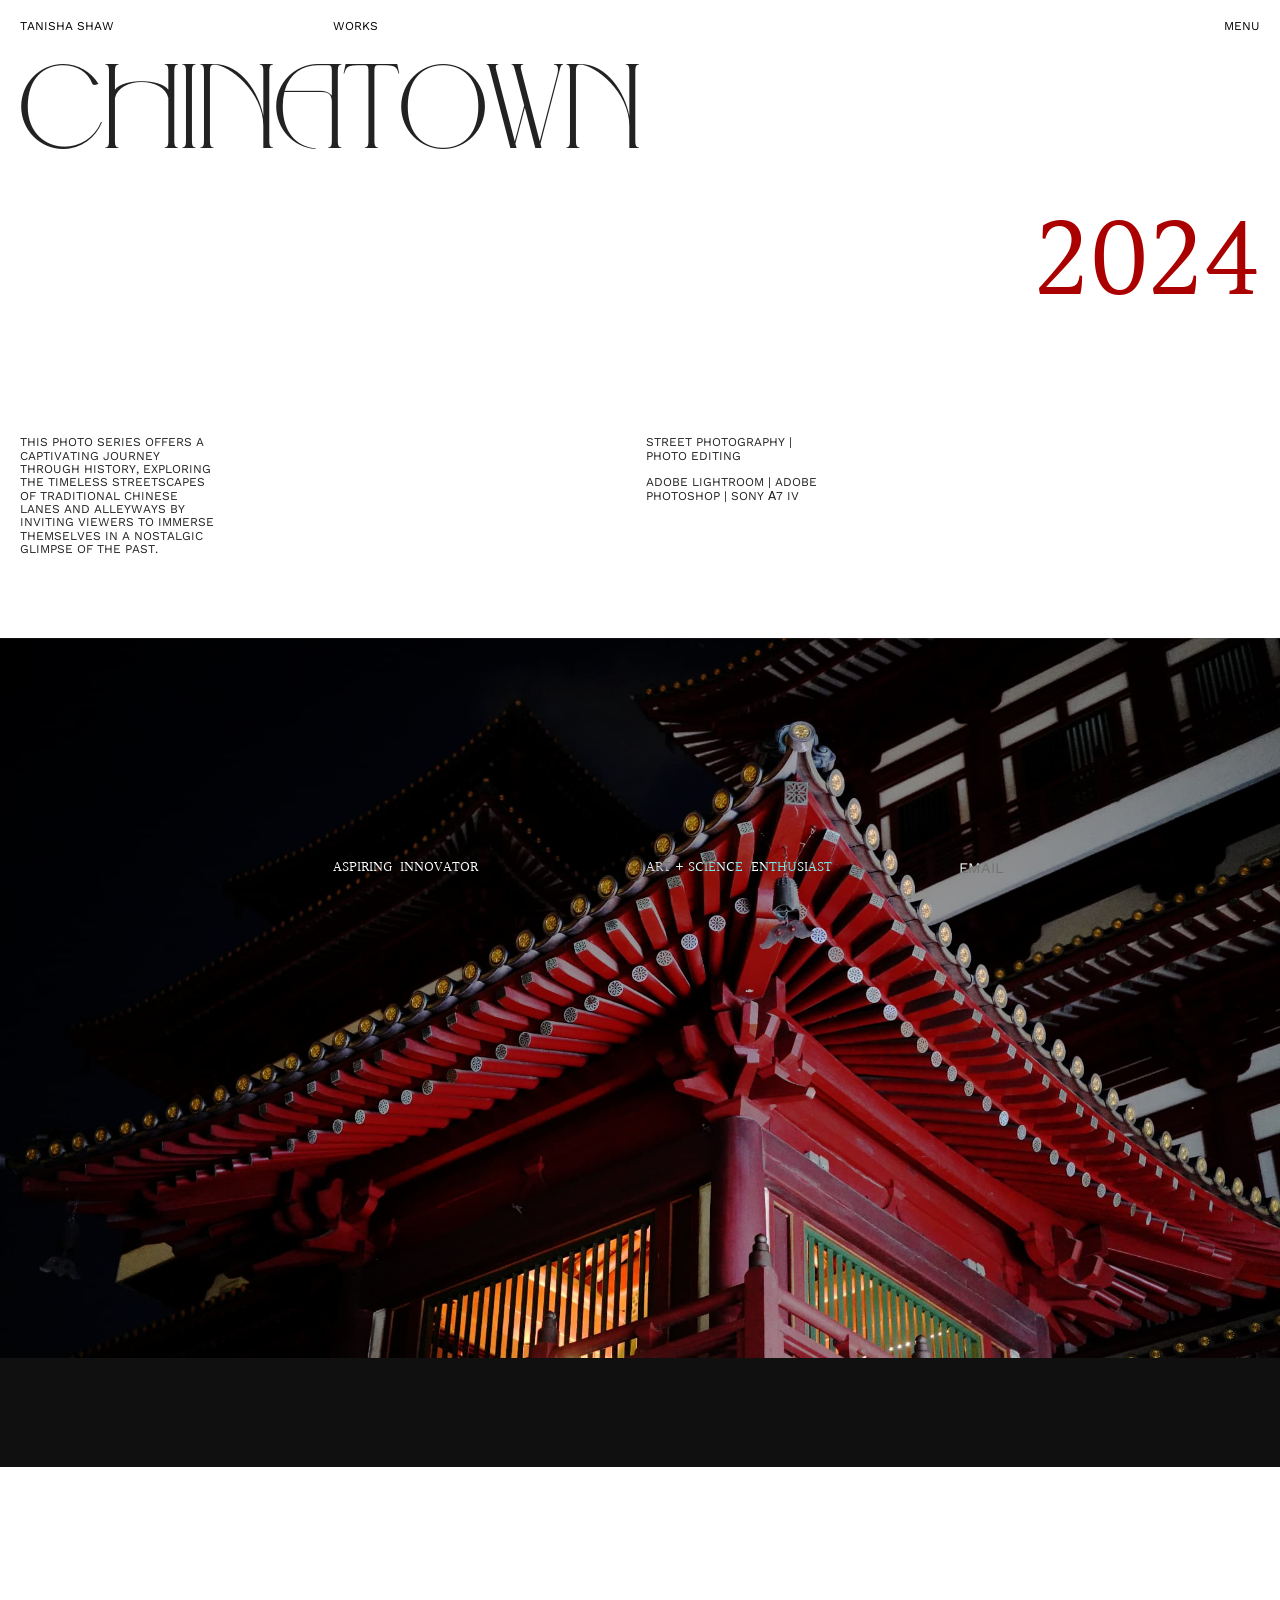
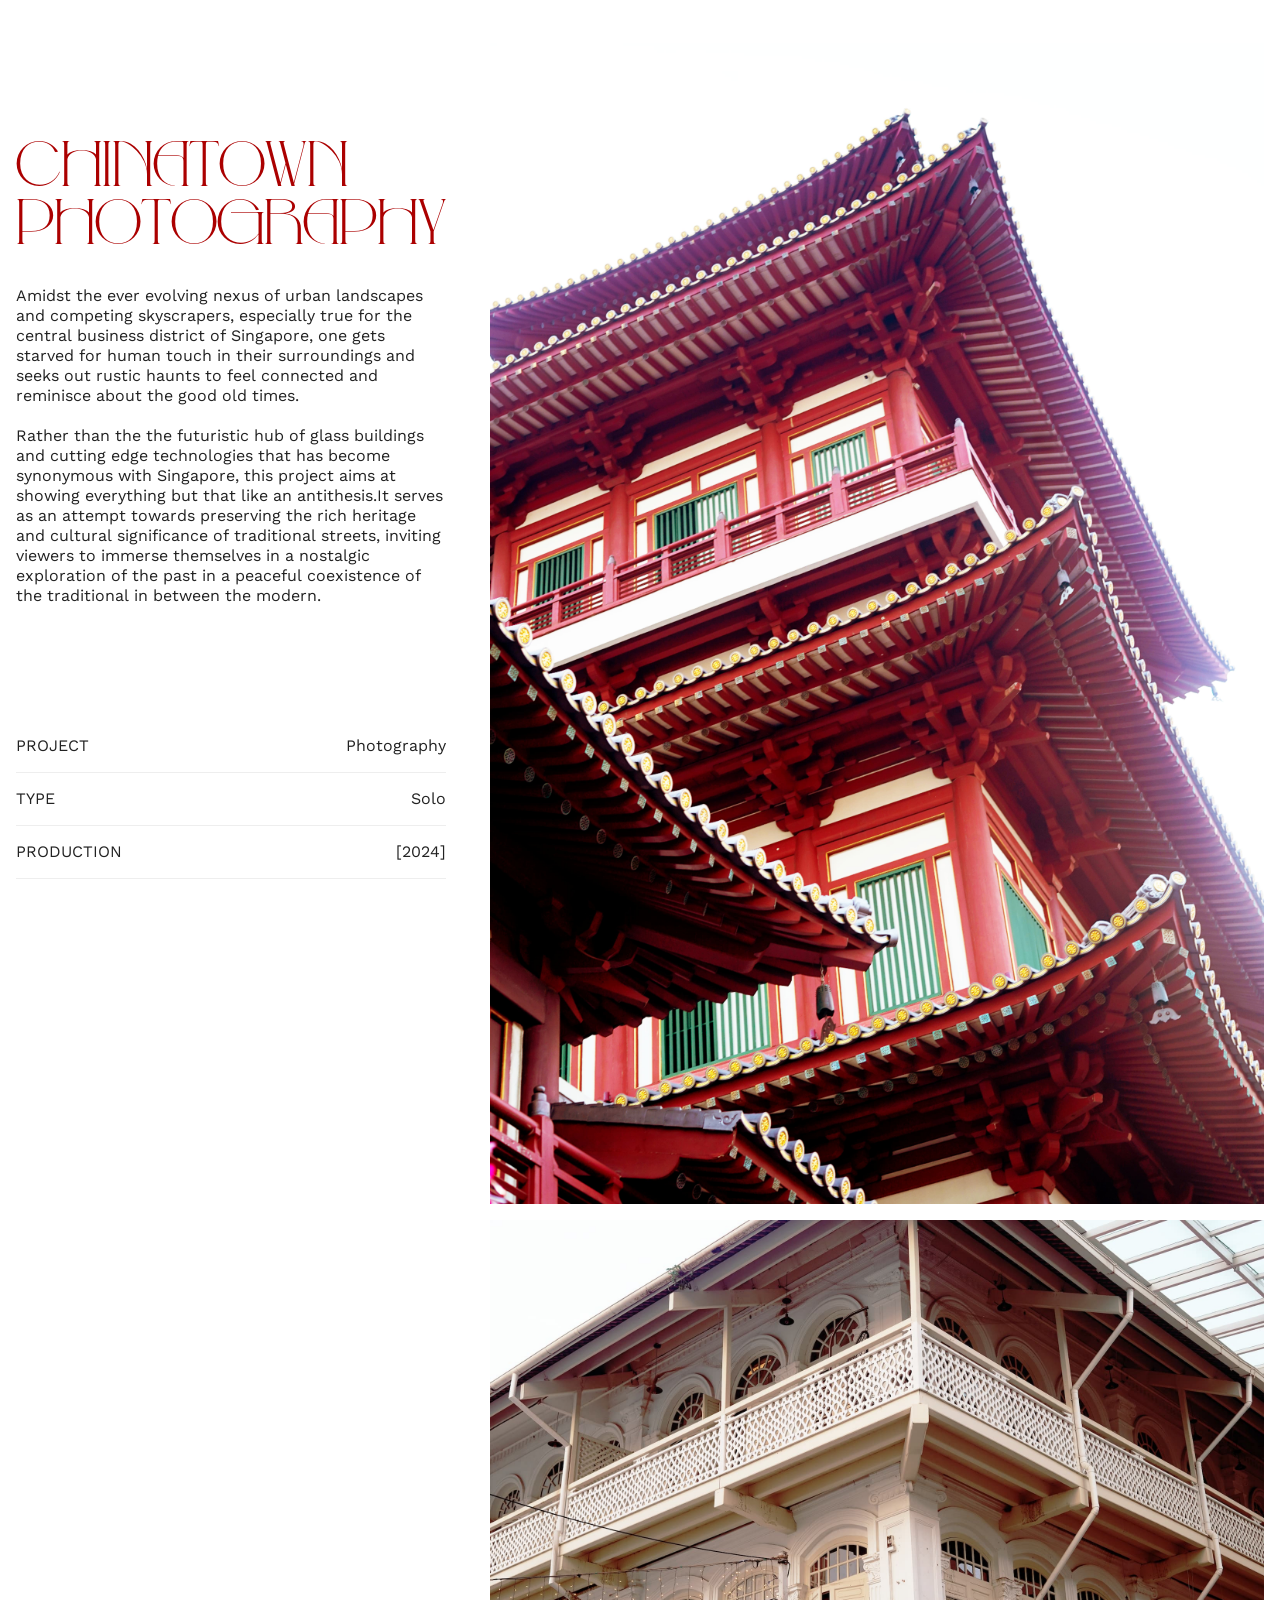
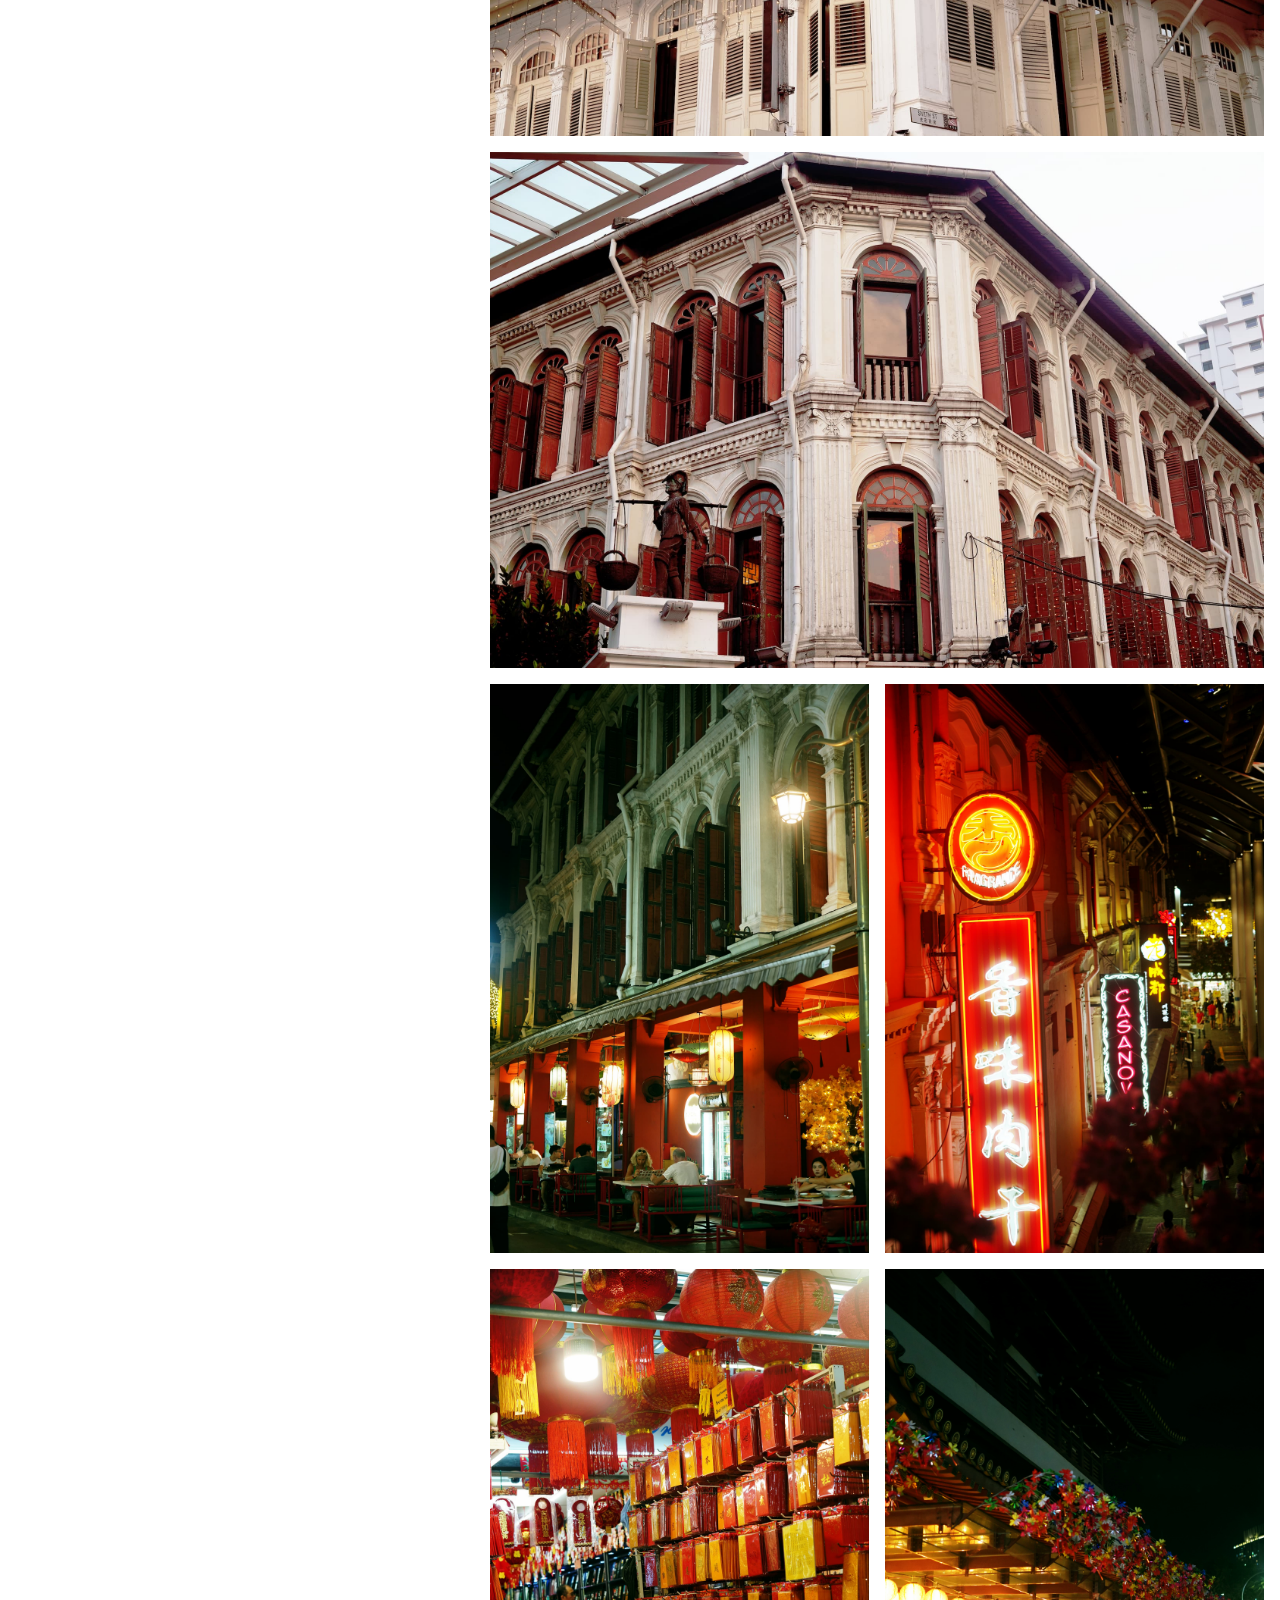
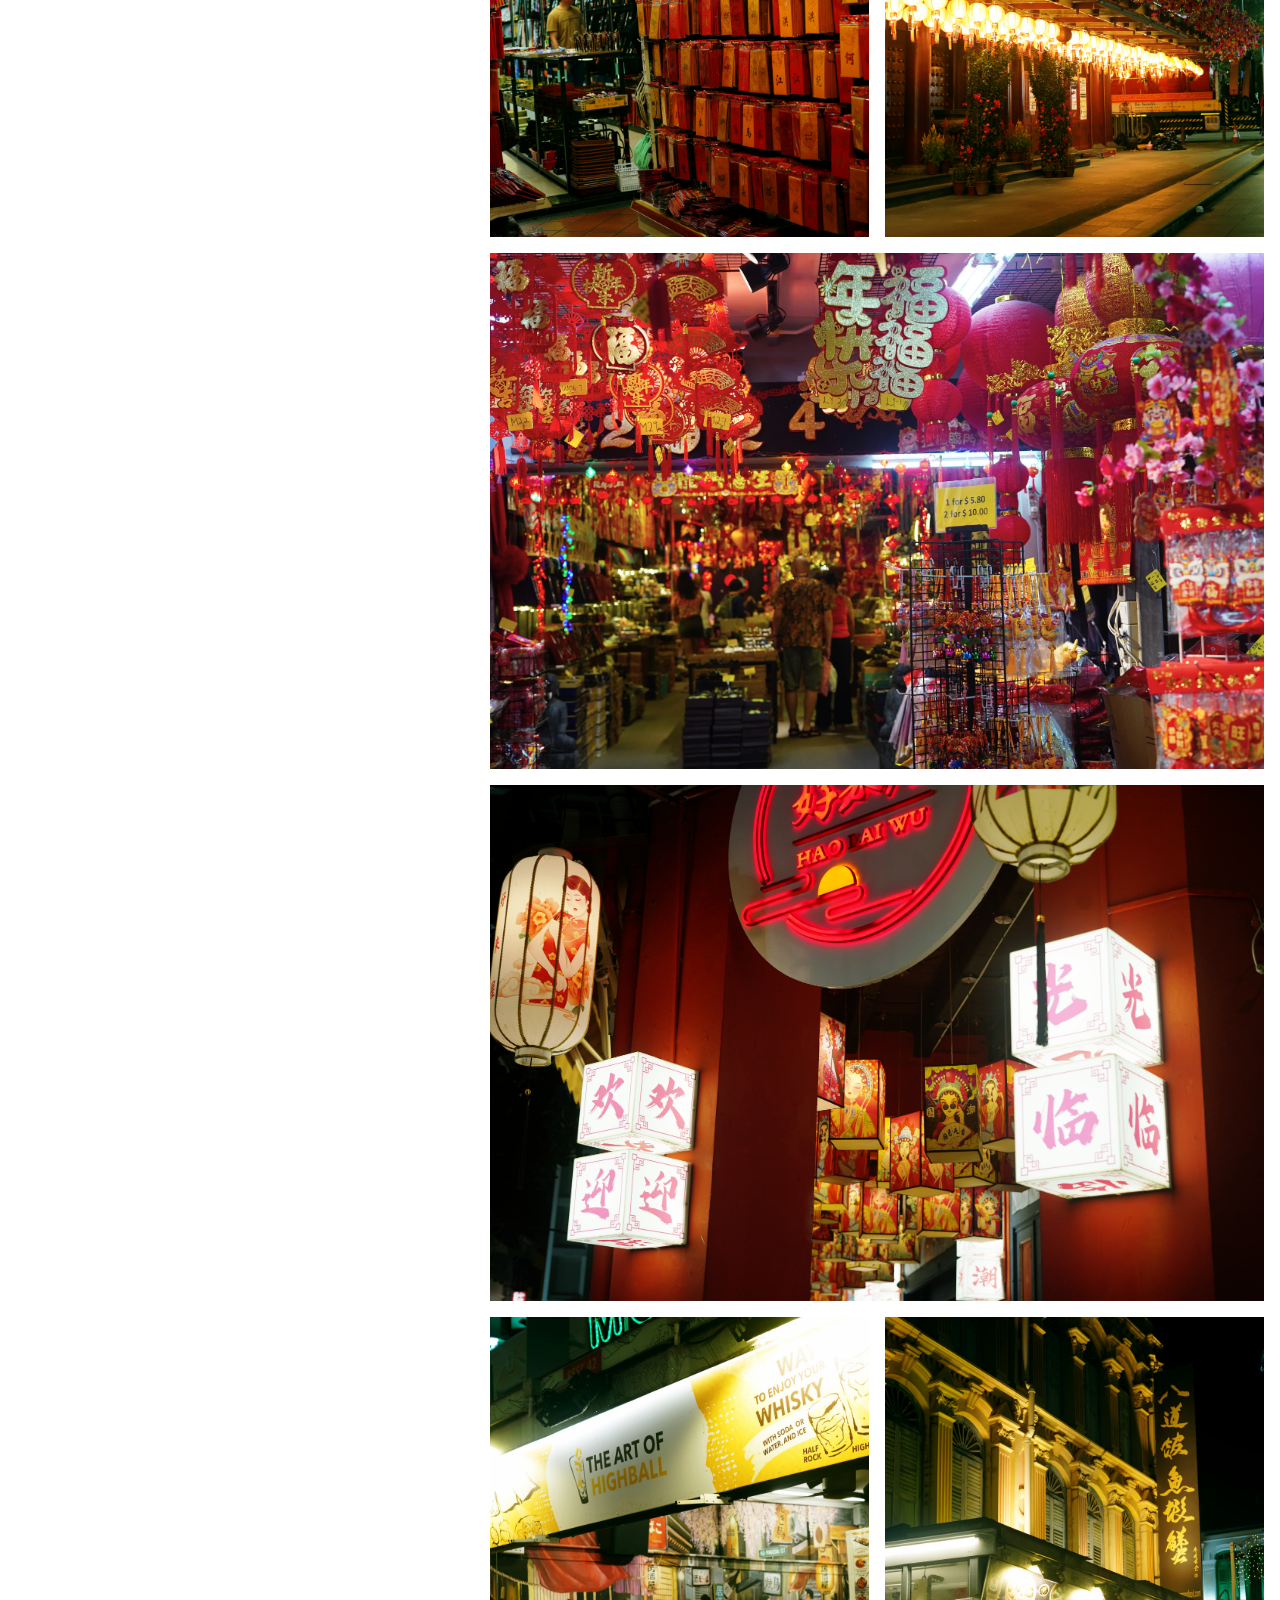
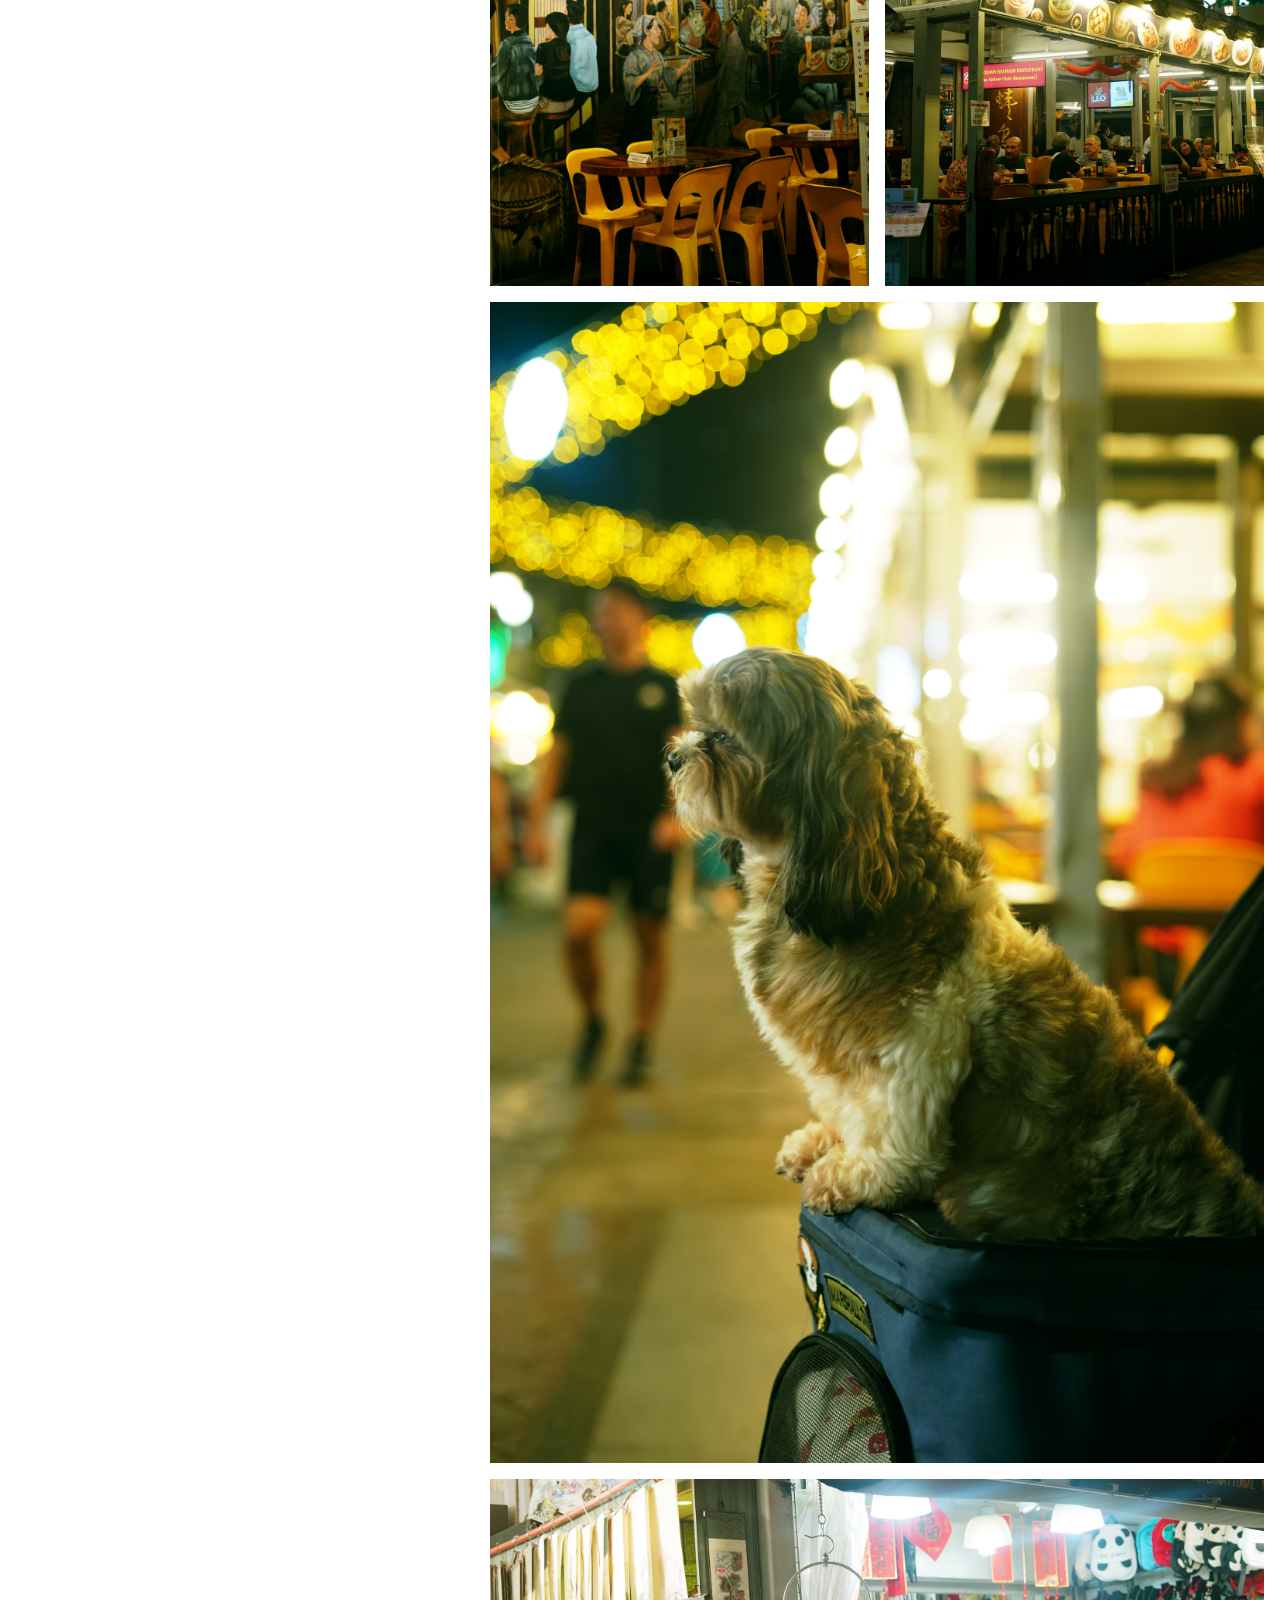
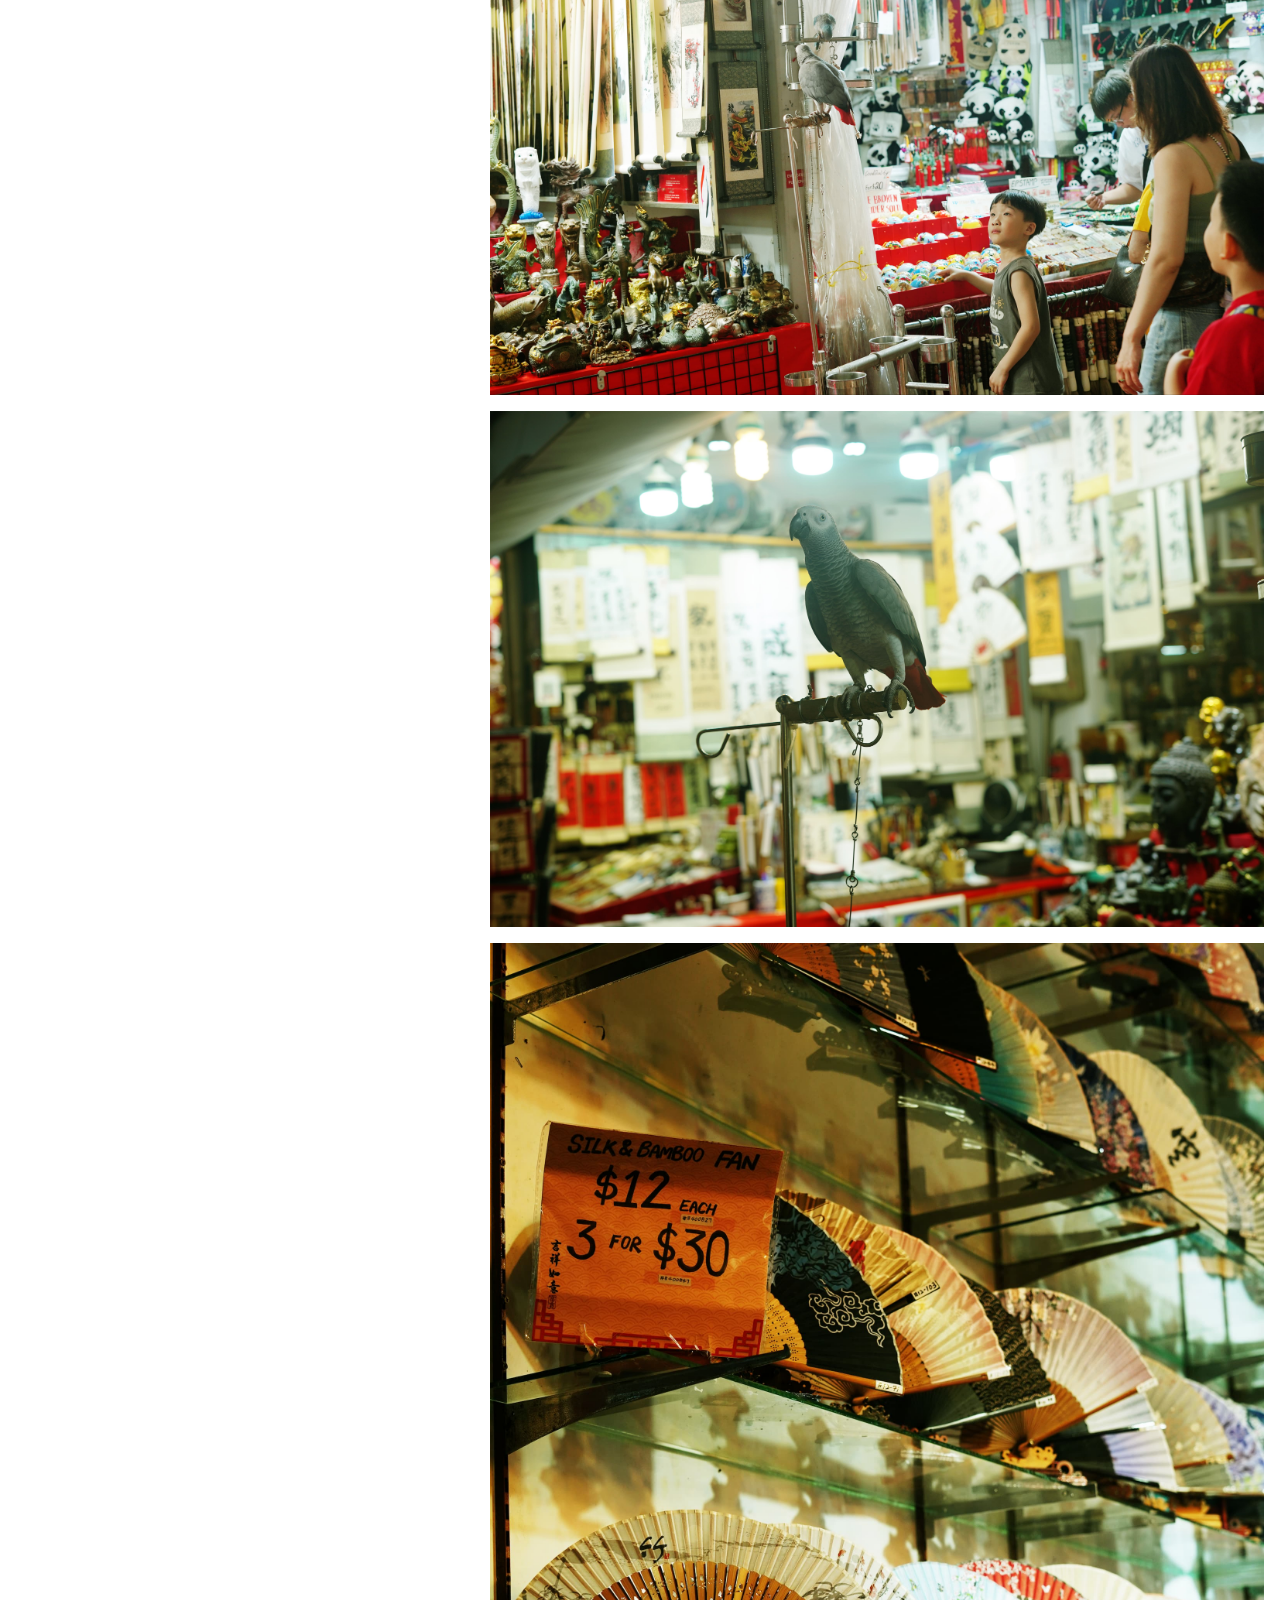
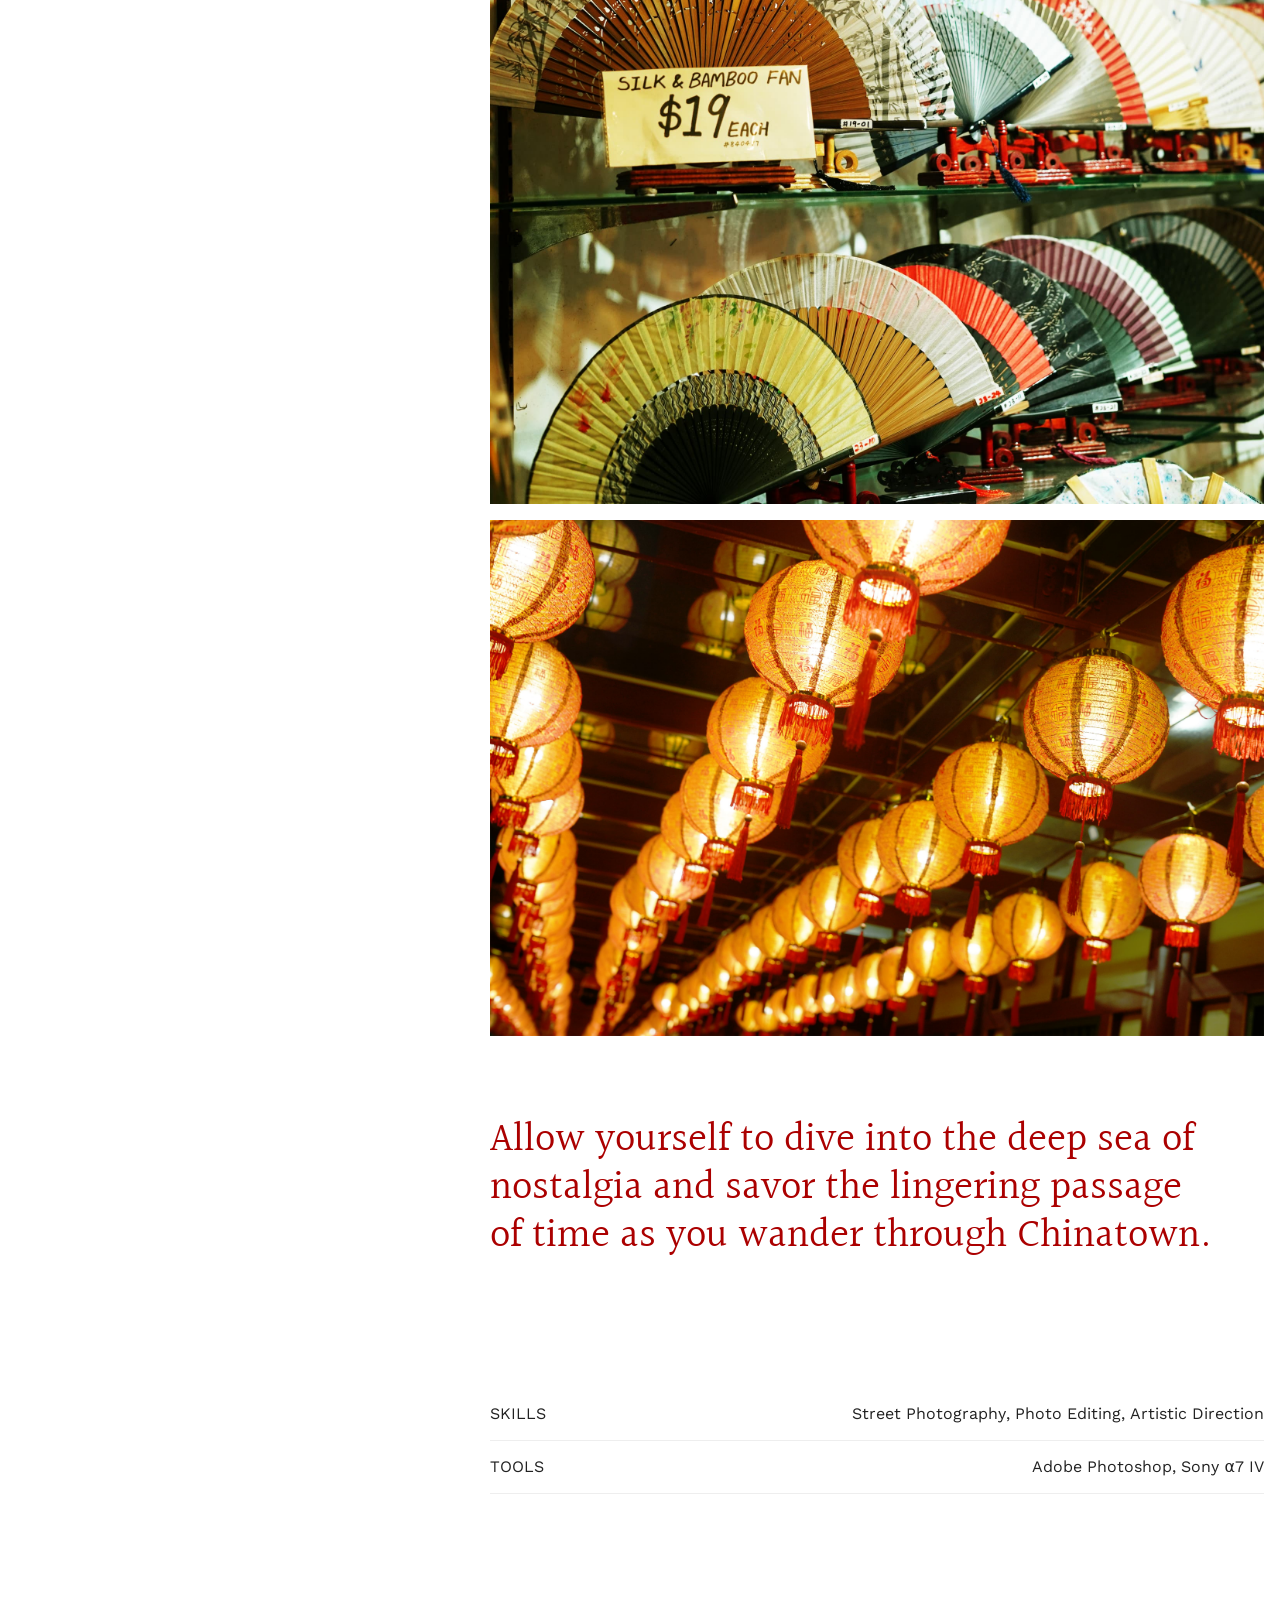
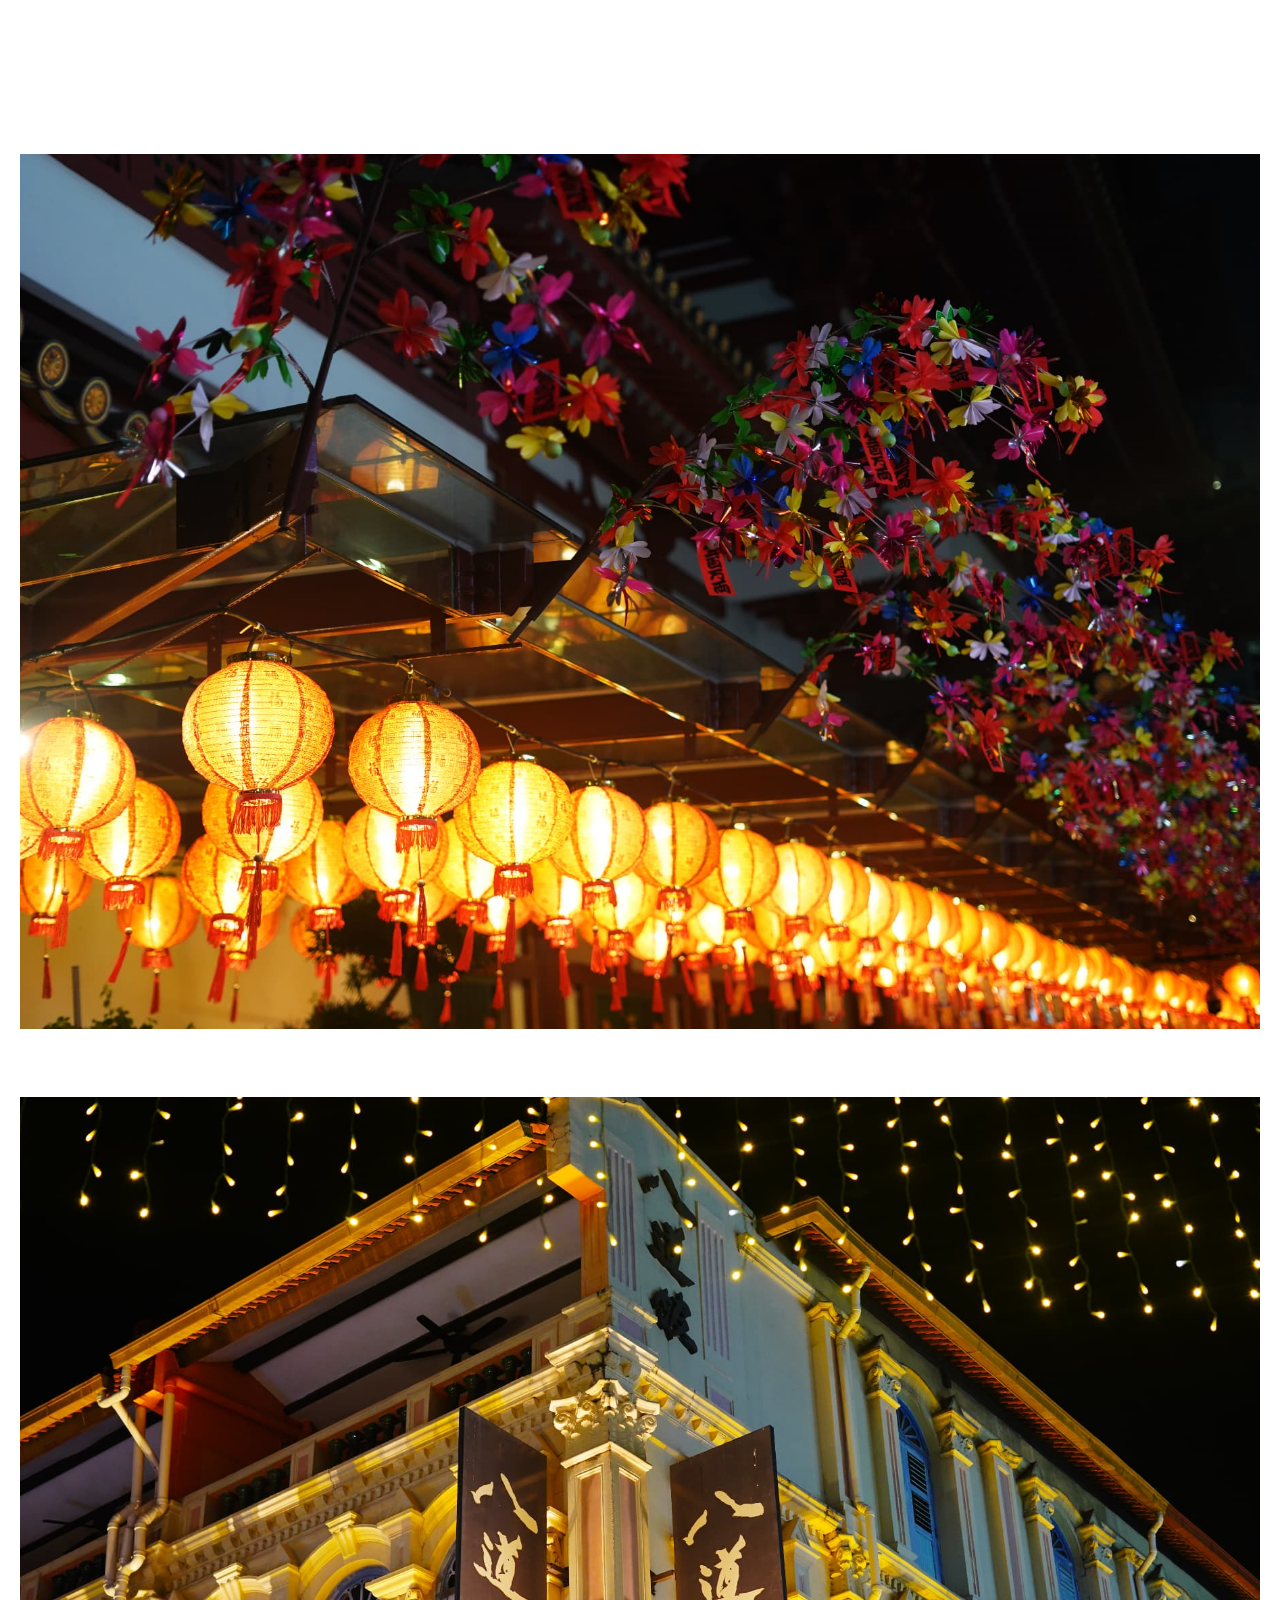
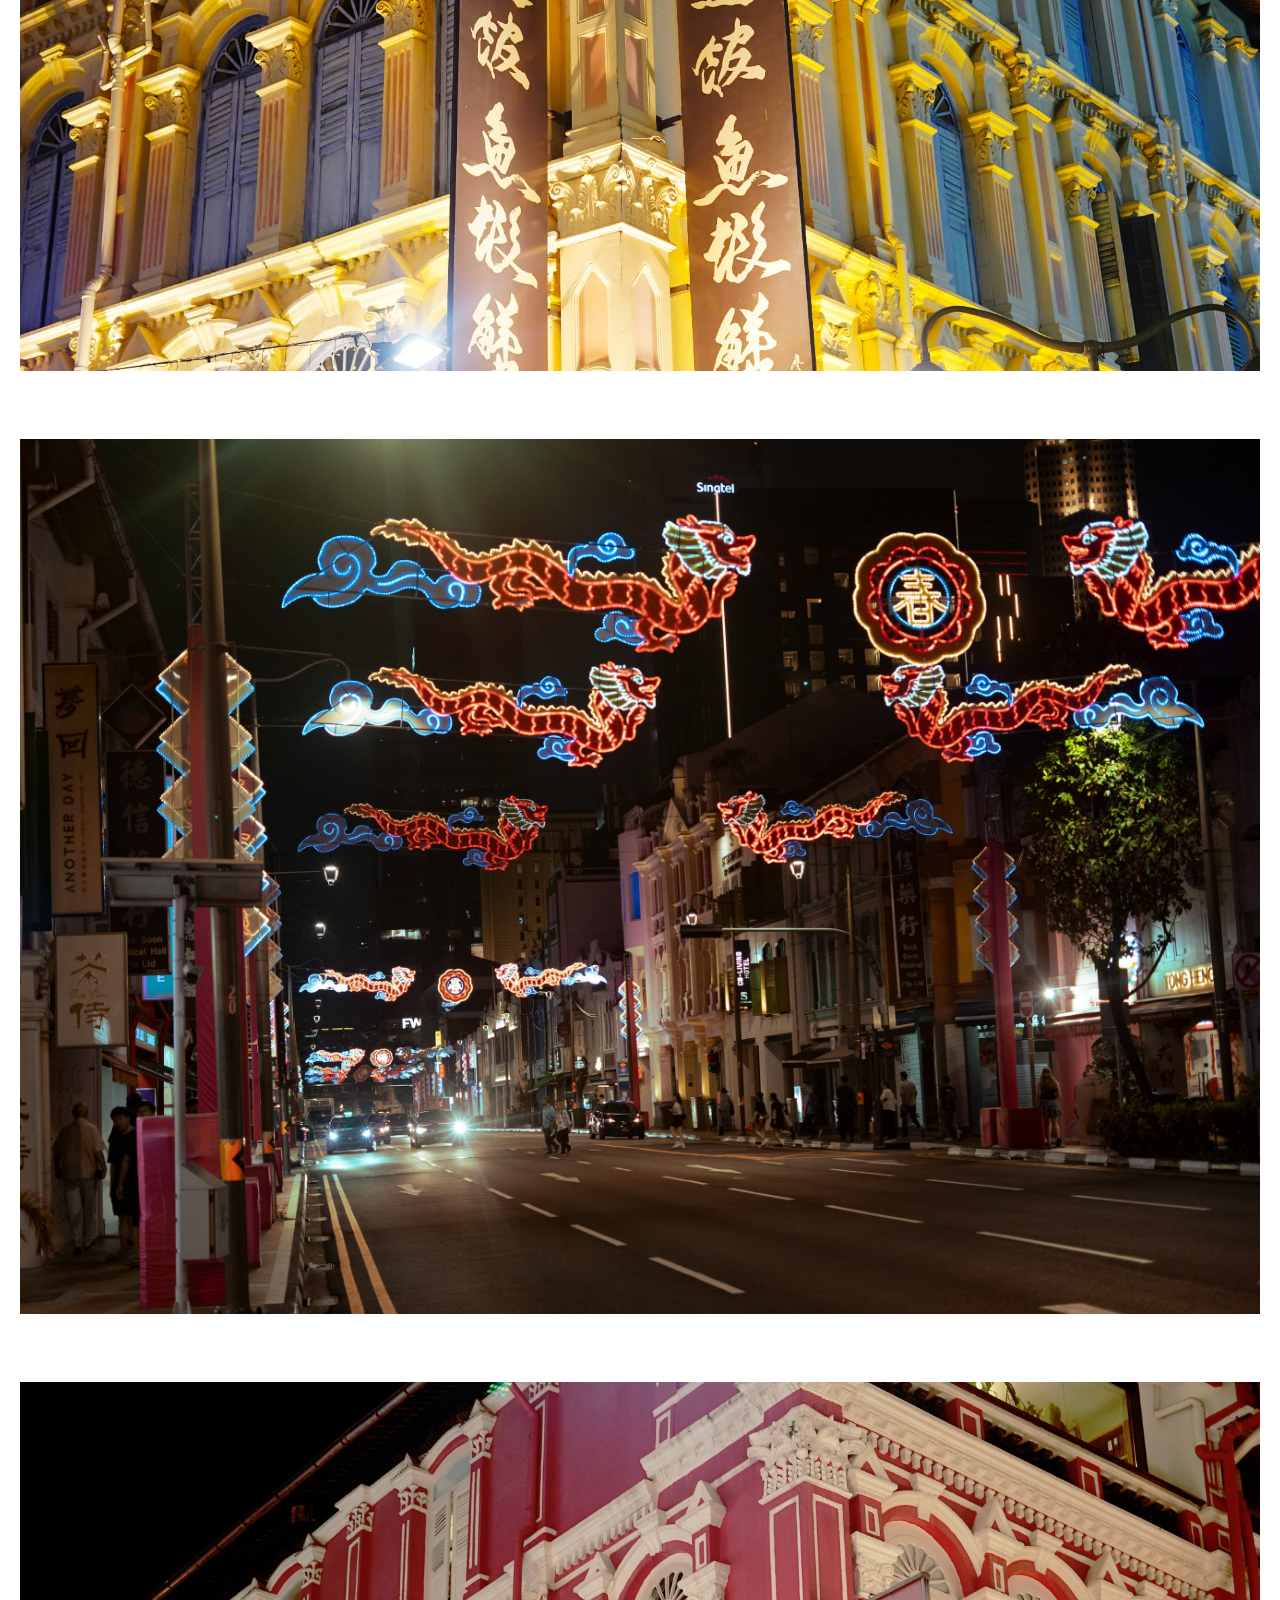
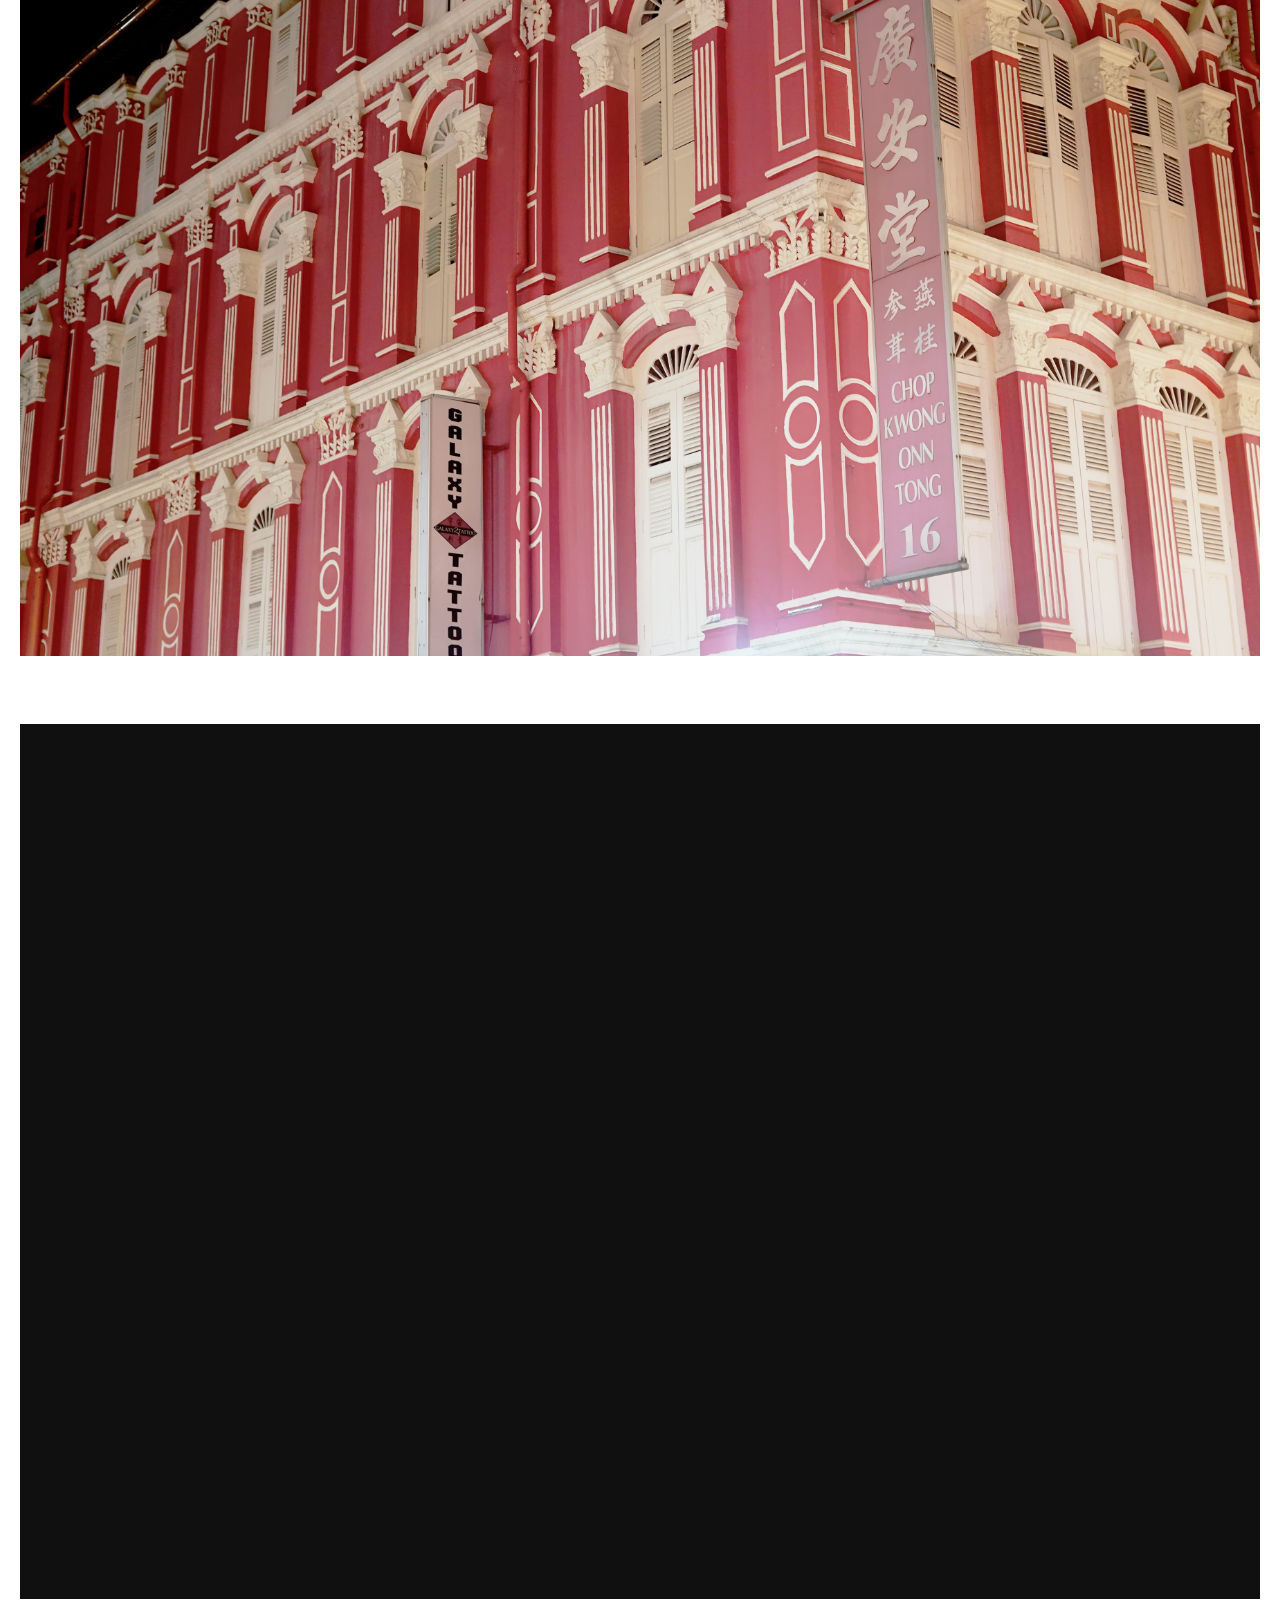
<file: chinatown.html>
<!DOCTYPE html>
<title slot="seo_meta">Works - Chinatown</title>
<link rel="icon" type="image/png" href="ts.png">
<link rel="shortcut icon" href="ts.png" type="image/x-icon">
<html lang="en" data-astro-cid-37fxchfa>

<head>

    <meta charset="UTF-8">
    <meta name="viewport" content="width=device-width">
    <link rel="icon" type="image/png" href="/favicon/favicon-48x48.png" sizes="48x48">
    <link rel="icon" type="image/svg+xml" href="/favicon/favicon.svg">
    <link rel="shortcut icon" href="/favicon/favicon.ico">
    <link rel="apple-touch-icon" sizes="180x180" href="/favicon/apple-touch-icon.png">
    <link rel="manifest" href="/favicon/site.webmanifest">
    <link rel="stylesheet" href="/_slug_.BczYsTos.css">
    <style>
        @font-face {
            font-family: "Paper";
            src: url("/fonts/MaroonBlack-Regular.otf");
        }

        .site-container[data-astro-cid-d6puh33w] {
            display: flex;
            padding-left: .375rem;
            padding-right: .375rem
        }

        @media (min-width: 1024px) {
            .site-container[data-astro-cid-d6puh33w] {
                padding-left: 1.25rem;
                padding-right: 1.25rem
            }
        }

        html.lenis-stopped:not(:has(.archive-canvas)) .inner[data-astro-cid-d6puh33w] {
            padding-right: var(--scrollbar-width, 0px)
        }
    </style>
    <link rel="preconnect" href="https://fonts.googleapis.com">
    <link rel="preconnect" href="https://fonts.gstatic.com" crossorigin>
    <link href="https://fonts.googleapis.com/css2?family=Liter&display=swap" rel="stylesheet">
    <link
        href="https://fonts.googleapis.com/css2?family=Halant:wght@300;400;500;600;700&family=Urbanist:ital,wght@0,100..900;1,100..900&family=Work+Sans:ital,wght@0,100..900;1,100..900&display=swap"
        rel="stylesheet">
    <link rel="stylesheet" href="/_slug_.Bc0U40Z1.css">
    <link href="/projects.css" rel="stylesheet" type="text/css" />
    <script type="module" src="/_astro/hoisted.D2QO1Zsw.js"></script>

</head>

<body data-astro-cid-37fxchfa>
    <c-preloader class="c-preloader" data-astro-cid-byrwkx5f>
        <div data-astro-cid-byrwkx5f data-astro-cid-d6puh33w class="site-container h-full">
            <div class="inner | site-grid | w-full mx-auto" data-astro-cid-d6puh33w>
                <svg class="logo" data-dom="logo" data-astro-cid-byrwkx5f xmlns="http://www.w3.org/2000/svg" fill="none"
                    viewBox="0 0 1687 297">
                    <g class="letter | fill-current">
                        <path>

                        </path>
                    </g>
                    <g class="letter | fill-current">
                        <path>

                        </path>
                    </g>
                    <g class="letter | fill-current">
                        <path></path>
                    </g>
                    <g class="letter | fill-current">
                        <path>

                        </path>
                    </g>
                    <g class="letter | fill-current">
                        <path>

                        </path>
                    </g>
                    <g class="letter | fill-current">
                        <path>

                        </path>
                    </g>
                    <g class="letter | fill-current">
                        <path>

                        </path>
                    </g>
                    <g class="letter | fill-current">
                        <path>

                        </path>
                    </g>
                </svg>
                <span class="counter | body-1"
                    style="font-family: halant, sans-serif; font-size: 5rem; font-weight: 500;" data-dom="counter"
                    data-astro-cid-byrwkx5f>0%</span>
            </div>
        </div>
    </c-preloader>
    <c-site-header id="site-header" data-astro-cid-eprjsehj>
        <section data-astro-cid-eprjsehj data-astro-cid-d6puh33w class="site-container site-header">
            <div class="inner | site-grid | w-full mx-auto" data-astro-cid-d6puh33w>
                <a href="/index.html" data-astro-cid-eprjsehj data-astro-cid-y5v72vf4
                    class="hover-element title | body-2">Tanisha
                    Shaw </a>
                <p class="role" data-astro-cid-eprjsehj>
                    <span class="body-2" data-astro-cid-eprjsehj>
                        <a href="/index.html" data-astro-cid-eprjsehj data-astro-cid-y5v72vf4
                            class="hover-element title | body-2">Works</a>
                    </span>

                </p>

                <div class="archive-canvas-loader | body-2" data-dom="archive-canvas-loader" data-astro-cid-eprjsehj>
                    <span class="lg-down:hidden" data-astro-cid-eprjsehj>Loading</span>
                    <span data-dom="archive-canvas-loader-counter" data-astro-cid-eprjsehj>0%</span>
                </div>
                <button data-dom="toggle-menu" data-astro-cid-eprjsehj data-astro-cid-y5v72vf4
                    class="hover-element menu-btn | body-2">Menu </button>
            </div>
        </section>
    </c-site-header>
    <div data-taxi data-astro-cid-37fxchfa>
        <div data-taxi-view data-astro-cid-37fxchfa>
            <main>
                <section data-astro-cid-hxjvu3od data-astro-cid-d6puh33w class="site-container hero">
                    <div class="inner | site-grid | w-full mx-auto" data-astro-cid-d6puh33w>
                        <header class="header1" data-astro-cid-hxjvu3od>
                            <h1 class="display-1 | uppercase paper"> CHINATOWN
                            </h1>
                        </header>
                        <span class="year | display-1" data-astro-cid-hxjvu3od
                            style="font-family: Halant; color: rgb(171, 0, 0)">2024 </span>
                        <p class="intro | body-2" data-astro-cid-hxjvu3od> This photo series offers a captivating
                            journey through history, exploring the timeless streetscapes of traditional Chinese lanes
                            and alleyways by inviting viewers to immerse themselves in a nostalgic glimpse of the past.
                        </p>
                        <p class="credits | body-2" data-astro-cid-hxjvu3od>
                            Street Photography | Photo Editing <br>
                            <br> Adobe Lightroom | Adobe Photoshop | Sony α7 IV
                        </p>
                    </div>
                </section>
                <figure class="hero-image" data-astro-cid-jo3cvks6 style="margin-top: -35vh;">
                    <c-media class="w-full h-full object-cover object-center" data-astro-cid-jo3cvks6
                        data-astro-cid-ve23d3ar>
                        <div class="media-container" data-astro-cid-ve23d3ar>
                            <img src="/chinatown/chin25.jpg">
                        </div>
                    </c-media>
                </figure>
                <!-- <figure class="hero-image" data-astro-cid-jo3cvks6 style="margin-top: -35vh;">
                    <c-media class="w-full h-full object-cover object-center" data-astro-cid-jo3cvks6
                        data-astro-cid-ve23d3ar>
                        <div class="media-container" data-astro-cid-ve23d3ar>
                          
                            <video class="media media--video"
                           src="/yuko/yuko2.mp4" muted
                           loop playsinline preload="metadata" data-dom="video" data-astro-cid-ve23d3ar></video>
                        </div>
                    </c-media>
                </figure> -->
                <section class="section_case-study">
                    <div class="padding-global">
                        <div class="w-layout-blockcontainer container-large w-container">
                            <div class="padding-section-large">
                                <article class="case-study_component">
                                    <div class="w-layout-grid grid-global">
                                        <div id="w-node-fd55d986-6b8c-b8bc-9d1e-649c48ddab04-b69ef974"
                                            class="case-study_list-container">
                                            <div class="case-study_list-content">
                                                <div class="case-study_header">
                                                    <div class="case-study_heading">
                                                        <h1
                                                            style="font-family: paper; font-size: 5vmax; margin-bottom: 1rem; line-height: 0.9; color: rgb(171, 0, 0)">
                                                            CHINATOWN PHOTOGRAPHY
                                                        </h1>
                                                    </div>
                                                    <div class="case-study_description">
                                                        <p data-w-id="fd55d986-6b8c-b8bc-9d1e-649c48ddab09">Amidst the
                                                            ever evolving nexus of urban landscapes and competing
                                                            skyscrapers, especially true for the central business
                                                            district of Singapore, one gets starved for human touch in
                                                            their surroundings and seeks out rustic haunts to feel
                                                            connected and reminisce about the good old times.
                                                            <br><br>Rather than the the futuristic hub of glass
                                                            buildings and cutting edge technologies that has become
                                                            synonymous with Singapore, this project aims at showing
                                                            everything but that like an antithesis.It serves as an
                                                            attempt towards preserving the rich heritage and cultural
                                                            significance of traditional streets, inviting viewers to
                                                            immerse themselves in a nostalgic exploration of the past in
                                                            a peaceful coexistence of the traditional in between the
                                                            modern.
                                                        </p>
                                                    </div>
                                                </div>
                                                <div data-w-id="fd55d986-6b8c-b8bc-9d1e-649c48ddab0b"
                                                    class="case-study_list">
                                                    <div class="list_item">
                                                        <div class="list_content">
                                                            <div class="list-item_title">
                                                                <div>Project</div>
                                                            </div>
                                                            <div class="list_description">
                                                                <div>Photography</div>
                                                            </div>
                                                        </div>
                                                    </div>
                                                    <div class="list_item">
                                                        <div class="list_content">
                                                            <div class="list-item_title">
                                                                <div>Type</div>
                                                            </div>
                                                            <div class="list_description">
                                                                <div>Solo</div>
                                                            </div>
                                                        </div>
                                                    </div>
                                                    <div class="list_item">
                                                        <div class="list_content">
                                                            <div class="list-item_title">
                                                                <div>Production</div>
                                                            </div>
                                                            <div class="list_description">
                                                                <div>[2024]</div>
                                                            </div>
                                                        </div>
                                                    </div>

                                                </div>
                                            </div>
                                        </div>
                                        <article id="w-node-fd55d986-6b8c-b8bc-9d1e-649c48ddab2f-b69ef974"
                                            class="case-study_content">
                                            <div class="case-study_image-container">
                                                <div class="image-transition">
                                                    <img data-w-id="fd55d986-6b8c-b8bc-9d1e-649c48ddab31" alt=""
                                                        src="/chinatown/chin16.jpg" loading="lazy"
                                                        class="case-study_image" />
                                                </div>
                                            </div>
                                            <div class="case-study_image-container">
                                                <div class="image-transition">
                                                    <img data-w-id="fd55d986-6b8c-b8bc-9d1e-649c48ddab31" alt=""
                                                        src="/chinatown/chin24.jpg" loading="lazy"
                                                        class="case-study_image" />
                                                </div>
                                            </div>
                                            <div class="case-study_image-container">
                                                <div class="image-transition">
                                                    <img data-w-id="fd55d986-6b8c-b8bc-9d1e-649c48ddab31" alt=""
                                                        src="/chinatown/chin23.jpg" loading="lazy"
                                                        class="case-study_image" />
                                                </div>
                                            </div>
                                            <div class="case-study_image-row">
                                                <div class="case-study_image-container">
                                                    <div class="image-transition">
                                                        <img data-w-id="697c9e01-2be1-6366-4fbf-e49010d8b53e" alt=""
                                                            src="/chinatown/chin11.jpg" loading="lazy"
                                                            class="case-study_image" />
                                                    </div>
                                                </div>
                                                <div class="case-study_image-container">
                                                    <div class="image-transition">
                                                        <img data-w-id="697c9e01-2be1-6366-4fbf-e49010d8b541" alt=""
                                                            src="/chinatown/chin15.jpg" loading="lazy"
                                                            class="case-study_image" />
                                                    </div>
                                                </div>
                                            </div>
                                            <div class="case-study_image-row">
                                                <div class="case-study_image-container">
                                                    <div class="image-transition">
                                                        <img data-w-id="697c9e01-2be1-6366-4fbf-e49010d8b53e" alt=""
                                                            src="/chinatown/chin7.jpg" loading="lazy"
                                                            class="case-study_image" />
                                                    </div>
                                                </div>
                                                <div class="case-study_image-container">
                                                    <div class="image-transition">
                                                        <img data-w-id="697c9e01-2be1-6366-4fbf-e49010d8b541" alt=""
                                                            src="/chinatown/chin12.jpg" loading="lazy"
                                                            class="case-study_image" />
                                                    </div>
                                                </div>
                                            </div>
                                            <div class="case-study_image-container">
                                                <div class="image-transition">
                                                    <img data-w-id="fd55d986-6b8c-b8bc-9d1e-649c48ddab31" alt=""
                                                        src="/chinatown/chin3.jpg" loading="lazy"
                                                        class="case-study_image" />
                                                </div>
                                            </div>
                                            <div class="case-study_image-container">
                                                <div class="image-transition">
                                                    <img data-w-id="fd55d986-6b8c-b8bc-9d1e-649c48ddab31" alt=""
                                                        src="/chinatown/chin21.jpg" loading="lazy"
                                                        class="case-study_image" />
                                                </div>
                                            </div>
                                            <div class="case-study_image-row">
                                                <div class="case-study_image-container">
                                                    <div class="image-transition">
                                                        <img data-w-id="697c9e01-2be1-6366-4fbf-e49010d8b53e" alt=""
                                                            src="/chinatown/chin8.jpg" loading="lazy"
                                                            class="case-study_image" />
                                                    </div>
                                                </div>
                                                <div class="case-study_image-container">
                                                    <div class="image-transition">
                                                        <img data-w-id="697c9e01-2be1-6366-4fbf-e49010d8b541" alt=""
                                                            src="/chinatown/chin9.jpg" loading="lazy"
                                                            class="case-study_image" />
                                                    </div>
                                                </div>
                                            </div>
                                            <div class="case-study_image-container">
                                                <div class="image-transition">
                                                    <img data-w-id="fd55d986-6b8c-b8bc-9d1e-649c48ddab31" alt=""
                                                        src="/chinatown/chin10.jpg" loading="lazy"
                                                        class="case-study_image" />
                                                </div>
                                            </div>
                                            <div class="case-study_image-container">
                                                <div class="image-transition">
                                                    <img data-w-id="fd55d986-6b8c-b8bc-9d1e-649c48ddab31" alt=""
                                                        src="/chinatown/chin17.jpg" loading="lazy"
                                                        class="case-study_image" />
                                                </div>
                                            </div>
                                            <div class="case-study_image-container">
                                                <div class="image-transition">
                                                    <img data-w-id="fd55d986-6b8c-b8bc-9d1e-649c48ddab31" alt=""
                                                        src="/chinatown/chin19.jpg" loading="lazy"
                                                        class="case-study_image" />
                                                </div>
                                            </div>
                                            <div class="case-study_image-container">
                                                <div class="image-transition">
                                                    <img data-w-id="fd55d986-6b8c-b8bc-9d1e-649c48ddab31" alt=""
                                                        src="/chinatown/chin14.jpg" loading="lazy"
                                                        class="case-study_image" />
                                                </div>
                                            </div>
                                            <div class="case-study_image-container">
                                                <div class="image-transition">
                                                    <img data-w-id="fd55d986-6b8c-b8bc-9d1e-649c48ddab31" alt=""
                                                        src="/chinatown/chin.jpg" loading="lazy"
                                                        class="case-study_image" />
                                                </div>
                                            </div>
                                            <div data-w-id="60393313-eb75-8b62-4160-959ac9189c53"
                                                class="case-study_testimonial">
                                                <article class="testimonial_item">
                                                    <div class="testimonial_content">
                                                        <div class="testimonial_quote">
                                                            <p class="heading-large"
                                                                style="font-family: halant ;color: rgb(171, 0, 0);">
                                                                Allow yourself to dive into the deep sea of nostalgia
                                                                and savor the lingering passage of time as you wander
                                                                through Chinatown.</p>
                                                        </div>
                                                        <!-- <div class="testimonial_author">
                                                            <div class="testimonial_name">
                                                                <div>James Lee — Head of Product</div>
                                                            </div>
                                                            <div class="testimonial_company">
                                                                <div>Nova Agency</div>
                                                            </div>
                                                        </div> -->
                                                    </div>
                                                </article>
                                            </div>
                                            <div data-w-id="fd55d986-6b8c-b8bc-9d1e-649c48ddab3e"
                                                class="case-study_list">
                                                <div class="list_item">
                                                    <div class="list_content">
                                                        <div class="list-item_title">
                                                            <div>Skills</div>
                                                        </div>
                                                        <div class="list_description">
                                                            <div>Street Photography, Photo Editing, Artistic Direction
                                                            </div>
                                                        </div>
                                                    </div>
                                                </div>
                                                <div class="list_item">
                                                    <div class="list_content">
                                                        <div class="list-item_title">
                                                            <div>Tools</div>
                                                        </div>
                                                        <div class="list_description">
                                                            <div>Adobe Photoshop, Sony α7 IV
                                                            </div>
                                                        </div>
                                                    </div>
                                                </div>

                                            </div>
                                        </article>
                                    </div>
                                </article>
                            </div>
                        </div>
                    </div>
                </section>
                <div class="flex flex-col gap-y-5 py-5">
                    <section data-images-count="1" data-astro-cid-i3fyjfei="" data-astro-cid-d6puh33w=""
                        class="site-container image-section">
                        <div class="inner | site-grid | w-full mx-auto" data-astro-cid-d6puh33w=""> <c-media
                                class="item" data-astro-cid-i3fyjfei="" data-astro-cid-ve23d3ar="" cid="c34"
                                data-loaded="" data-enter-viewport="">
                                <figure class="media-container" data-astro-cid-ve23d3ar=""> <img
                                        src="/chinatown/chin2.jpg" class="media media--image" alt="" loading="lazy"
                                        decoding="async" draggable="false" data-dom="image" data-astro-cid-ve23d3ar=""
                                        width="3392" height="1920"> </figure>
                            </c-media> </div>
                    </section>
                    <section data-images-count="1" data-astro-cid-i3fyjfei="" data-astro-cid-d6puh33w=""
                        class="site-container image-section">
                        <div class="inner | site-grid | w-full mx-auto" data-astro-cid-d6puh33w=""> <c-media
                                class="item" data-astro-cid-i3fyjfei="" data-astro-cid-ve23d3ar="" cid="c34"
                                data-loaded="" data-enter-viewport="">
                                <figure class="media-container" data-astro-cid-ve23d3ar=""> <img
                                        src="/chinatown/chin4.jpg" class="media media--image" alt="" loading="lazy"
                                        decoding="async" draggable="false" data-dom="image" data-astro-cid-ve23d3ar=""
                                        width="3392" height="1920"> </figure>
                            </c-media> </div>
                    </section>
                    <section data-images-count="1" data-astro-cid-i3fyjfei="" data-astro-cid-d6puh33w=""
                        class="site-container image-section">
                        <div class="inner | site-grid | w-full mx-auto" data-astro-cid-d6puh33w=""> <c-media
                                class="item" data-astro-cid-i3fyjfei="" data-astro-cid-ve23d3ar="" cid="c34"
                                data-loaded="" data-enter-viewport="">
                                <figure class="media-container" data-astro-cid-ve23d3ar=""> <img
                                        src="/chinatown/chin6.jpg" class="media media--image" alt="" loading="lazy"
                                        decoding="async" draggable="false" data-dom="image" data-astro-cid-ve23d3ar=""
                                        width="3392" height="1920"> </figure>
                            </c-media> </div>
                    </section>
                    <section data-images-count="1" data-astro-cid-i3fyjfei="" data-astro-cid-d6puh33w=""
                        class="site-container image-section">
                        <div class="inner | site-grid | w-full mx-auto" data-astro-cid-d6puh33w=""> <c-media
                                class="item" data-astro-cid-i3fyjfei="" data-astro-cid-ve23d3ar="" cid="c34"
                                data-loaded="" data-enter-viewport="">
                                <figure class="media-container" data-astro-cid-ve23d3ar=""> <img
                                        src="/chinatown/chin22.jpg" class="media media--image" alt="" loading="lazy"
                                        decoding="async" draggable="false" data-dom="image" data-astro-cid-ve23d3ar=""
                                        width="3392" height="1920"> </figure>
                            </c-media> </div>
                    </section>
                    <section data-images-count="1" data-astro-cid-i3fyjfei="" data-astro-cid-d6puh33w=""
                        class="site-container image-section">
                        <div class="inner | site-grid | w-full mx-auto" data-astro-cid-d6puh33w=""> <c-media
                                class="item" data-astro-cid-i3fyjfei="" data-astro-cid-ve23d3ar="" cid="c34"
                                data-loaded="" data-enter-viewport="">
                                <figure class="media-container" data-astro-cid-ve23d3ar=""> <img
                                        src="/chinatown/chin5.jpg" class="media media--image" alt="" loading="lazy"
                                        decoding="async" draggable="false" data-dom="image" data-astro-cid-ve23d3ar=""
                                        width="3392" height="1920"> </figure>
                            </c-media> </div>
                    </section>

                <section data-images-count="1" data-astro-cid-i3fyjfei="" data-astro-cid-d6puh33w=""
                class="site-container image-section">
                <div class="inner | site-grid | w-full mx-auto" data-astro-cid-d6puh33w=""> <c-media
                        class="item" data-astro-cid-i3fyjfei="" data-astro-cid-ve23d3ar="" cid="c34"
                        data-loaded="" data-enter-viewport="">
                        <figure class="media-container" data-astro-cid-ve23d3ar=""> <img
                                src="/chinatown/chin20.jpg" class="media media--image" alt="" loading="lazy"
                                decoding="async" draggable="false" data-dom="image" data-astro-cid-ve23d3ar=""
                                width="3392" height="1920"> </figure>
                    </c-media> </div>
            </section>

                </div>

                <section class="section_news" style="margin-top: 10rem;">
                    <div class="padding-global">
                        <header class="header1" data-astro-cid-hxjvu3od>
                            <h1 class="display-1 | uppercase paper"> want more?
                            </h1>
                        </header>
                        <div class="w-layout-blockcontainer container-large w-container">
                            <div class="padding-section-xsmall">
                                <div class="news_component">
                                    <div class="w-layout-grid grid-global">
                                        <div id="w-node-_5ded4d9b-f8b9-6e3a-d117-c0ac0f1a3ea3-75b1e0e6"
                                            class="news_container">
                                            <article class="news_item">
                                                <div class="divider" style="width: 100%; height: 1.5px;"></div>
                                                <div id="w-node-d3c7ff18-97a3-4b9a-4978-bf92a0e39d5d-b9b30006"
                                                    class="news_item-container">
                                                    <div id="w-node-_934a9583-15c7-5b27-eb07-0366d252d8ae-b9b30006"
                                                        class="news_index">
                                                        <div data-w-id="9b1e270b-7bd4-1327-199d-b8b3d9be2012"
                                                            style="opacity: 1; transform: translate3d(0px, 0px, 0px) scale3d(1, 1, 1) rotateX(0deg) rotateY(0deg) rotateZ(0deg) skew(0deg, 0deg); transform-style: preserve-3d; margin-top: 8px;">
                                                            NEXT PROJECT</div>
                                                    </div>
                                                    <div id="w-node-_9e0117f9-4225-5cb9-7501-dc6ceb544f5e-b9b30006"
                                                        class="news_header">
                                                        <a href="myriad.html">
                                                            <div class="news_heading">
                                                                <a data-dom="email-link" data-astro-cid-qeuzrdtb
                                                                    data-astro-cid-y5v72vf4
                                                                    class="hover-element email | display-3"
                                                                    style="font-weight: 400; font-size: 2rem; font-family: work sans;">catfish photomontage</a>
                                                            </div>
                                                            <div class="news_date">
                                                                <div data-w-id="55118842-93b2-fccd-f008-6332b9b30013"
                                                                    style="opacity: 1; transform: translate3d(0px, 0px, 0px) scale3d(1, 1, 1) rotateX(0deg) rotateY(0deg) rotateZ(0deg) skew(0deg, 0deg); transform-style: preserve-3d;">
                                                                    2023</div>
                                                            </div>
                                                        </a>
                                                    </div>
                                                    <div id="w-node-_55118842-93b2-fccd-f008-6332b9b30015-b9b30006"
                                                        class="news_body">

                                                    </div>
                                                    <div id="w-node-_55118842-93b2-fccd-f008-6332b9b30007-b9b30006"
                                                        class="news_image-container">
                                                        <div class="image-transition"
                                                            style="transform: translate3d(0px, 0px, 0px) scale3d(1, 1, 1) rotateX(0deg) rotateY(0deg) rotateZ(0deg) skew(0deg, 0deg); transform-style: preserve-3d;">
                                                            <a href="/catfish.html">
                                                                <img data-w-id="55118842-93b2-fccd-f008-6332b9b3000a"
                                                                    loading="lazy" alt="" src="/catfish/chillfish.jpg"
                                                                    sizes="100vw" class="news_image"
                                                                    style="opacity: 1; transform: translate3d(0px, 0px, 0px) scale3d(1, 1, 1) rotateX(0deg) rotateY(0deg) rotateZ(0deg) skew(0deg, 0deg); transform-style: preserve-3d;"></a>
                                                        </div>
                                                    </div>
                                                </div>
                                            </article>

                                        </div>
                                    </div>
                                </div>
                            </div>
                        </div>
                    </div>
                </section>
            </main>
        </div>
    </div>


    <c-navigation data-astro-cid-qeuzrdtb>
        <section data-dom="navigation" data-astro-cid-qeuzrdtb data-astro-cid-d6puh33w
            class="site-container navigation">
            <div class="inner | site-grid | w-full mx-auto" data-astro-cid-d6puh33w>
                <span class="title | body-2" data-astro-cid-qeuzrdtb>TANISHA SHAW</span>
                <p class="role" data-astro-cid-qeuzrdtb>
                    <span class="body-2" data-astro-cid-qeuzrdtb>
                        ASPIRING INNOVATOR<br data-astro-cid-qeuzrdtb>
                    </span>
                    <span class="body-3" style="font-family: Halant;" data-astro-cid-qeuzrdtb>ART + SCIENCE
                        ENTHUSIAST</span>
                </p>
                <button data-dom="close-menu-button" aria-label="Close menu" data-astro-cid-qeuzrdtb
                    data-astro-cid-y5v72vf4 class="hover-element close-menu-button | body-2">Close
                </button>
                <nav class="links" data-astro-cid-qeuzrdtb>
                    <ul class="flex flex-col items-start" data-dom="nav-menu" data-astro-cid-qeuzrdtb style="font-family: Paper; font-weight: 100;">
                        <li data-astro-cid-qeuzrdtb>
                            <a style="--border-distance: -0.1" href="/index.html" data-astro-cid-qeuzrdtb data-astro-cid-y5v72vf4
                                class="hover-element link | display-3">Works </a>
                        </li>
                        <li data-astro-cid-qeuzrdtb>
                            <a style="--border-distance: -0.1" href="/information.html" data-astro-cid-qeuzrdtb
                                data-astro-cid-y5v72vf4 class="hover-element link | display-3">Information </a>
                        </li>
                 
                    </ul>
                </nav>
                <a href="mailto:shawt379@newschool.edu" data-dom="email-link" data-astro-cid-qeuzrdtb
                    data-astro-cid-y5v72vf4 class="hover-element email | display-3"
                    style="font-family: Paper; font-weight: 100;">Email </a>
                <nav class="social-links" data-astro-cid-qeuzrdtb>
                    <ul class="col-span-full grid grid-cols-subgrid justify-items-start gap-y-1" data-dom="social-menu"
                        data-astro-cid-qeuzrdtb>
                        <li class="social-link | body-2" data-astro-cid-qeuzrdtb>
                            <a href="https://www.linkedin.com/in/tanisha-shaw/" target="_blank" data-astro-cid-qeuzrdtb
                                data-astro-cid-y5v72vf4 class="hover-element">LinkedIn </a>
                        </li>
                        <li class="social-link | body-2" data-astro-cid-qeuzrdtb>
                            <a href="https://github.com/thisisshaw-04" target="_blank" data-astro-cid-qeuzrdtb
                                data-astro-cid-y5v72vf4 class="hover-element">GitHub </a>
                        </li>
                        <li class="social-link | body-2" data-astro-cid-qeuzrdtb>
                            <a href="https://www.instagram.com/dattagram/" target="_blank" data-astro-cid-qeuzrdtb
                                data-astro-cid-y5v72vf4 class="hover-element">Instagram </a>
                        </li>
                        <li class="social-link | body-2" data-astro-cid-qeuzrdtb>
                            <a href="https://www.are.na/block/7592260" target="_blank" data-astro-cid-qeuzrdtb
                                data-astro-cid-y5v72vf4 class="hover-element">Are.na </a>
                        </li>
                        <li class="social-link | body-2" data-astro-cid-qeuzrdtb>
                            <a href="https://uk.linkedin.com/in/davide-baratta" target="_blank" data-astro-cid-qeuzrdtb
                                data-astro-cid-y5v72vf4 class="hover-element">LinkedIn </a>
                        </li>
                    </ul>
                </nav>
                <c-theme-switcher class="c-theme-switcher" data-invert="true" data-astro-cid-qdt62oev>
                    <button class="theme-switcher" aria-label="Switch color theme" data-dom="theme-switcher"
                        data-astro-cid-qdt62oev>
                        <span class="circle circle-white" aria-hidden="true" data-dom="circle-01"
                            data-astro-cid-qdt62oev></span>
                        <span class="circle circle-black" aria-hidden="true" data-dom="circle-02"
                            data-astro-cid-qdt62oev></span>
                    </button>
                </c-theme-switcher>
            </div>
        </section>
    </c-navigation>






    <footer data-astro-cid-gcn2mc3v data-astro-cid-d6puh33w class="site-container site-footer">
        <div class="inner | site-grid | w-full mx-auto" data-astro-cid-d6puh33w>
            <p class="coords coords-lnd | body-1" data-astro-cid-gcn2mc3v>
                <span data-astro-cid-gcn2mc3v>ASPIRING</span>
                <span data-astro-cid-gcn2mc3v>INNOVATOR</span>
            </p>
            <p class="coords coords-rm | body-1" data-astro-cid-gcn2mc3v>
                <span data-astro-cid-gcn2mc3v>ART + SCIENCE</span>
                <span data-astro-cid-gcn2mc3v>ENTHUSIAST</span>
            </p>
            <a href="mailto:shawt379@newschool.edu" data-astro-cid-gcn2mc3v data-astro-cid-y5v72vf4
                class="hover-element email-btn | body-1">Email </a>
            <c-theme-switcher class="c-theme-switcher" data-invert="false" data-astro-cid-qdt62oev>
            </c-theme-switcher>
        </div>

    </footer>
    <div class="transition-overlay" data-transition-overlay data-astro-cid-rrpuame6></div>
    <script data-cfasync="false" src="/_astro/email-decode.min.js"></script>
    <script src="https://d3e54v103j8qbb.cloudfront.net/js/jquery-3.5.1.min.dc5e7f18c8.js?site=677f49ecb38769f8b69ef85b"
        type="text/javascript" integrity="sha256-9/aliU8dGd2tb6OSsuzixeV4y/faTqgFtohetphbbj0="
        crossorigin="anonymous"></script>
    <script src="https://cdn.prod.website-files.com/677f49ecb38769f8b69ef85b/js/webflow.ade9b898.f61c8c25bf0c6e88.js"
        type="text/javascript"></script>
</body>

</html>
</file>
<file: _slug_.BczYsTos.css>
*,
:before,
:after {
    --tw-border-spacing-x: 0;
    --tw-border-spacing-y: 0;
    --tw-translate-x: 0;
    --tw-translate-y: 0;
    --tw-rotate: 0;
    --tw-skew-x: 0;
    --tw-skew-y: 0;
    --tw-scale-x: 1;
    --tw-scale-y: 1;
    --tw-pan-x: ;
    --tw-pan-y: ;
    --tw-pinch-zoom: ;
    --tw-scroll-snap-strictness: proximity;
    --tw-gradient-from-position: ;
    --tw-gradient-via-position: ;
    --tw-gradient-to-position: ;
    --tw-ordinal: ;
    --tw-slashed-zero: ;
    --tw-numeric-figure: ;
    --tw-numeric-spacing: ;
    --tw-numeric-fraction: ;
    --tw-ring-inset: ;
    --tw-ring-offset-width: 0px;
    --tw-ring-offset-color: #fff;
    --tw-ring-color: rgb(59 130 246 / .5);
    --tw-ring-offset-shadow: 0 0 #0000;
    --tw-ring-shadow: 0 0 #0000;
    --tw-shadow: 0 0 #0000;
    --tw-shadow-colored: 0 0 #0000;
    --tw-blur: ;
    --tw-brightness: ;
    --tw-contrast: ;
    --tw-grayscale: ;
    --tw-hue-rotate: ;
    --tw-invert: ;
    --tw-saturate: ;
    --tw-sepia: ;
    --tw-drop-shadow: ;
    --tw-backdrop-blur: ;
    --tw-backdrop-brightness: ;
    --tw-backdrop-contrast: ;
    --tw-backdrop-grayscale: ;
    --tw-backdrop-hue-rotate: ;
    --tw-backdrop-invert: ;
    --tw-backdrop-opacity: ;
    --tw-backdrop-saturate: ;
    --tw-backdrop-sepia: ;
    --tw-contain-size: ;
    --tw-contain-layout: ;
    --tw-contain-paint: ;
    --tw-contain-style:
}

::backdrop {
    --tw-border-spacing-x: 0;
    --tw-border-spacing-y: 0;
    --tw-translate-x: 0;
    --tw-translate-y: 0;
    --tw-rotate: 0;
    --tw-skew-x: 0;
    --tw-skew-y: 0;
    --tw-scale-x: 1;
    --tw-scale-y: 1;
    --tw-pan-x: ;
    --tw-pan-y: ;
    --tw-pinch-zoom: ;
    --tw-scroll-snap-strictness: proximity;
    --tw-gradient-from-position: ;
    --tw-gradient-via-position: ;
    --tw-gradient-to-position: ;
    --tw-ordinal: ;
    --tw-slashed-zero: ;
    --tw-numeric-figure: ;
    --tw-numeric-spacing: ;
    --tw-numeric-fraction: ;
    --tw-ring-inset: ;
    --tw-ring-offset-width: 0px;
    --tw-ring-offset-color: #fff;
    --tw-ring-color: rgb(59 130 246 / .5);
    --tw-ring-offset-shadow: 0 0 #0000;
    --tw-ring-shadow: 0 0 #0000;
    --tw-shadow: 0 0 #0000;
    --tw-shadow-colored: 0 0 #0000;
    --tw-blur: ;
    --tw-brightness: ;
    --tw-contrast: ;
    --tw-grayscale: ;
    --tw-hue-rotate: ;
    --tw-invert: ;
    --tw-saturate: ;
    --tw-sepia: ;
    --tw-drop-shadow: ;
    --tw-backdrop-blur: ;
    --tw-backdrop-brightness: ;
    --tw-backdrop-contrast: ;
    --tw-backdrop-grayscale: ;
    --tw-backdrop-hue-rotate: ;
    --tw-backdrop-invert: ;
    --tw-backdrop-opacity: ;
    --tw-backdrop-saturate: ;
    --tw-backdrop-sepia: ;
    --tw-contain-size: ;
    --tw-contain-layout: ;
    --tw-contain-paint: ;
    --tw-contain-style:
}

.paper {
    font-family: Paper;
    line-height: 0.9;
    font-weight: 100;
}

@media screen and (max-width: 1020px) {
    .paper {
        font-size: 20vw;
    }
}

@media screen and (min-width: 1021px) {
    .paper {
        font-size: 18vw;
    }
}

@media screen and (min-width: 1505px) {
    .paper {
        font-size: 15.1vw;
    }
}
*,
:before,
:after {
    box-sizing: border-box;
    border-width: 0;
    border-style: solid;
    border-color: currentColor
}

:before,
:after {
    --tw-content: ""
}

html,
:host {
    line-height: 1.5;
    -webkit-text-size-adjust: 100%;
    -moz-tab-size: 4;
    -o-tab-size: 4;
    tab-size: 4;
    font-family: "work sans", ui-sans-serif, system-ui, sans-serif, "Apple Color Emoji", "Segoe UI Emoji", Segoe UI Symbol, "Noto Color Emoji";
    font-feature-settings: normal;
    font-variation-settings: normal;
    -webkit-tap-highlight-color: transparent
}

body {
    margin: 0;
    line-height: inherit
}

hr {
    height: 0;
    color: inherit;
    border-top-width: 1px
}

abbr:where([title]) {
    -webkit-text-decoration: underline dotted;
    text-decoration: underline dotted
}

h1,
h2,
h3,
h4,
h5,
h6 {
    font-size: inherit;
    font-weight: inherit
}

a {
    color: inherit;
    text-decoration: inherit
}

b,
strong {
    font-weight: bolder
}

code,
kbd,
samp,
pre {
    font-family: ui-monospace, SFMono-Regular, Menlo, Monaco, Consolas, Liberation Mono, Courier New, monospace;
    font-feature-settings: normal;
    font-variation-settings: normal;
    font-size: 1em
}

small {
    font-size: 80%
}

sub,
sup {
    font-size: 75%;
    line-height: 0;
    position: relative;
    vertical-align: baseline
}

sub {
    bottom: -.25em
}

sup {
    top: -.5em
}

table {
    text-indent: 0;
    border-color: inherit;
    border-collapse: collapse
}

button,
input,
optgroup,
select,
textarea {
    font-family: inherit;
    font-feature-settings: inherit;
    font-variation-settings: inherit;
    font-size: 100%;
    font-weight: inherit;
    line-height: inherit;
    letter-spacing: inherit;
    color: inherit;
    margin: 0;
    padding: 0
}

button,
select {
    text-transform: none
}

button,
input:where([type=button]),
input:where([type=reset]),
input:where([type=submit]) {
    -webkit-appearance: button;
    background-color: transparent;
    background-image: none
}

:-moz-focusring {
    outline: auto
}

:-moz-ui-invalid {
    box-shadow: none
}

progress {
    vertical-align: baseline
}

::-webkit-inner-spin-button,
::-webkit-outer-spin-button {
    height: auto
}

[type=search] {
    -webkit-appearance: textfield;
    outline-offset: -2px
}

::-webkit-search-decoration {
    -webkit-appearance: none
}

::-webkit-file-upload-button {
    -webkit-appearance: button;
    font: inherit
}

summary {
    display: list-item
}

blockquote,
dl,
dd,
h1,
h2,
h3,
h4,
h5,
h6,
hr,
figure,
p,
pre {
    margin: 0
}

fieldset {
    margin: 0;
    padding: 0
}

legend {
    padding: 0
}

ol,
ul,
menu {
    list-style: none;
    margin: 0;
    padding: 0
}

dialog {
    padding: 0
}

textarea {
    resize: vertical
}

input::-moz-placeholder,
textarea::-moz-placeholder {
    opacity: 1;
    color: #9ca3af
}

input::placeholder,
textarea::placeholder {
    opacity: 1;
    color: #9ca3af
}

button,
[role=button] {
    cursor: pointer
}

:disabled {
    cursor: default
}

img,
svg,
video,
canvas,
audio,
iframe,
embed,
object {
    display: block;
    vertical-align: middle
}

img,
video {
    max-width: 100%;
    height: auto
}

[hidden]:where(:not([hidden=until-found])) {
    display: none
}

.container {
    width: 100%
}

@media (min-width: 640px) {
    .container {
        max-width: 640px
    }
}

@media (min-width: 768px) {
    .container {
        max-width: 768px
    }
}

@media (min-width: 1024px) {
    .container {
        max-width: 1024px
    }
}

@media (min-width: 1280px) {
    .container {
        max-width: 1280px
    }
}

@media (min-width: 1536px) {
    .container {
        max-width: 1536px
    }
}

.pointer-events-none {
    pointer-events: none
}

.visible {
    visibility: visible
}

.invisible {
    visibility: hidden
}

.static {
    position: static
}

.fixed {
    position: fixed
}

.absolute {
    position: absolute
}

.relative {
    position: relative
}

.sticky {
    position: sticky
}

.inset-0 {
    inset: 0
}

.bottom-0 {
    bottom: 0
}

.left-0 {
    left: 0
}

.top-0 {
    top: 0
}

.top-1\/2 {
    top: 50%
}

.z-20 {
    z-index: 20
}

.z-40 {
    z-index: 40
}

.z-50 {
    z-index: 50
}

.z-\[1\] {
    z-index: 1
}

.col-span-2 {
    grid-column: span 2 / span 2
}

.col-span-full {
    grid-column: 1 / -1
}

.col-start-1 {
    grid-column-start: 1
}

.col-start-2 {
    grid-column-start: 2
}

.row-start-1 {
    grid-row-start: 1
}

.row-start-2 {
    grid-row-start: 2
}

.mx-auto {
    margin-left: auto;
    margin-right: auto
}

.block {
    display: block
}

.inline-block {
    display: inline-block
}

.inline {
    display: inline
}

.flex {
    display: flex
}

.grid {
    display: grid
}

.list-item {
    display: list-item
}

.hidden {
    display: none
}

.aspect-\[1730\/1120\] {
    aspect-ratio: 1730/1120
}

.aspect-\[842\/969\] {
    aspect-ratio: 842/969
}

.aspect-square {
    aspect-ratio: 1 / 1
}

.h-10 {
    height: 2.5rem
}

.h-14 {
    height: 3.5rem
}

.h-24 {
    height: 6rem
}

.h-\[100dvh\] {
    height: 100dvh
}

.h-\[11vw\] {
    height: 11vw
}

.h-full {
    height: 100%
}

.min-h-px {
    min-height: 1px
}

.w-10 {
    width: 2.5rem
}

.w-\[9px\] {
    width: 9px
}

.w-full {
    width: 100%
}

.origin-right {
    transform-origin: right
}

.-translate-x-\[2px\] {
    --tw-translate-x: -2px;
    transform: translate(var(--tw-translate-x), var(--tw-translate-y)) rotate(var(--tw-rotate)) skew(var(--tw-skew-x)) skewY(var(--tw-skew-y)) scaleX(var(--tw-scale-x)) scaleY(var(--tw-scale-y))
}

.-translate-y-1\/2 {
    --tw-translate-y: -50%;
    transform: translate(var(--tw-translate-x), var(--tw-translate-y)) rotate(var(--tw-rotate)) skew(var(--tw-skew-x)) skewY(var(--tw-skew-y)) scaleX(var(--tw-scale-x)) scaleY(var(--tw-scale-y))
}

.-translate-y-\[0\.5em\] {
    --tw-translate-y: -.5em;
    transform: translate(var(--tw-translate-x), var(--tw-translate-y)) rotate(var(--tw-rotate)) skew(var(--tw-skew-x)) skewY(var(--tw-skew-y)) scaleX(var(--tw-scale-x)) scaleY(var(--tw-scale-y))
}

.translate-x-5 {
    --tw-translate-x: 1.25rem;
    transform: translate(var(--tw-translate-x), var(--tw-translate-y)) rotate(var(--tw-rotate)) skew(var(--tw-skew-x)) skewY(var(--tw-skew-y)) scaleX(var(--tw-scale-x)) scaleY(var(--tw-scale-y))
}

.translate-y-3 {
    --tw-translate-y: .75rem;
    transform: translate(var(--tw-translate-x), var(--tw-translate-y)) rotate(var(--tw-rotate)) skew(var(--tw-skew-x)) skewY(var(--tw-skew-y)) scaleX(var(--tw-scale-x)) scaleY(var(--tw-scale-y))
}

.scale-x-0 {
    --tw-scale-x: 0;
    transform: translate(var(--tw-translate-x), var(--tw-translate-y)) rotate(var(--tw-rotate)) skew(var(--tw-skew-x)) skewY(var(--tw-skew-y)) scaleX(var(--tw-scale-x)) scaleY(var(--tw-scale-y))
}

.scale-x-100 {
    --tw-scale-x: 1;
    transform: translate(var(--tw-translate-x), var(--tw-translate-y)) rotate(var(--tw-rotate)) skew(var(--tw-skew-x)) skewY(var(--tw-skew-y)) scaleX(var(--tw-scale-x)) scaleY(var(--tw-scale-y))
}

.transform {
    transform: translate(var(--tw-translate-x), var(--tw-translate-y)) rotate(var(--tw-rotate)) skew(var(--tw-skew-x)) skewY(var(--tw-skew-y)) scaleX(var(--tw-scale-x)) scaleY(var(--tw-scale-y))
}

.select-none {
    -webkit-user-select: none;
    -moz-user-select: none;
    user-select: none
}

.resize {
    resize: both
}

.grid-cols-3 {
    grid-template-columns: repeat(3, minmax(0, 1fr))
}

.grid-cols-subgrid {
    grid-template-columns: subgrid
}

.flex-col {
    flex-direction: column
}

.flex-wrap {
    flex-wrap: wrap
}

.flex-nowrap {
    flex-wrap: nowrap
}

.items-start {
    align-items: flex-start
}

.items-end {
    align-items: flex-end
}

.items-center {
    align-items: center
}

.justify-items-start {
    justify-items: start
}

.gap-2 {
    gap: .5rem
}

.gap-3 {
    gap: .75rem
}

.gap-x-3 {
    -moz-column-gap: .75rem;
    column-gap: .75rem
}

.gap-x-\[6px\] {
    -moz-column-gap: 6px;
    column-gap: 6px
}

.gap-y-1 {
    row-gap: .25rem
}

.gap-y-2 {
    row-gap: .5rem
}

.gap-y-5 {
    row-gap: 1.25rem
}

.gap-y-\[6px\] {
    row-gap: 6px
}

.place-self-center {
    place-self: center
}

.self-start {
    align-self: flex-start
}

.self-end {
    align-self: flex-end
}

.justify-self-start {
    justify-self: start
}

.justify-self-end {
    justify-self: end
}

.justify-self-stretch {
    justify-self: stretch
}

.overflow-hidden {
    overflow: hidden
}

.rounded-full {
    border-radius: 9999px
}

.border {
    border-width: 1px
}

.border-solid {
    border-style: solid
}

.bg-\[\#f00\] {
    --tw-bg-opacity: 1;
    background-color: rgb(255 0 0 / var(--tw-bg-opacity))
}

.bg-black {
    --tw-bg-opacity: 1;
    background-color: rgb(16 16 16 / var(--tw-bg-opacity))
}

.bg-black\/50 {
    background-color: #10101080
}

.bg-current {
    background-color: currentColor
}

.bg-white {
    --tw-bg-opacity: 1;
    background-color: rgb(255 255 255 / var(--tw-bg-opacity))
}

.fill-current {
    fill: currentColor
}

.object-cover {
    -o-object-fit: cover;
    object-fit: cover
}

.object-center {
    -o-object-position: center;
    object-position: center
}

.p-3 {
    padding: .75rem
}

.px-\[0\.05em\] {
    padding-left: .05em;
    padding-right: .05em
}

.px-\[0\.375rem\] {
    padding-left: .375rem;
    padding-right: .375rem
}

.py-2 {
    padding-top: .5rem;
    padding-bottom: .5rem
}

.py-24 {
    padding-top: 6rem;
    padding-bottom: 6rem
}

.py-4 {
    padding-top: 1rem;
    padding-bottom: 1rem
}

.py-5 {
    padding-top: 1.25rem;
    padding-bottom: 1.25rem
}

.pb-5 {
    padding-bottom: 1.25rem
}

.pt-4 {
    padding-top: 1rem
}

.text-center {
    text-align: center
}

.font-sans {
    font-family:"work sans", ui-sans-serif, system-ui, sans-serif, "Apple Color Emoji", "Segoe UI Emoji", Segoe UI Symbol, "Noto Color Emoji"
}

.font-serif {
    font-family: "Paper", ui-serif, Georgia, Cambria, Times New Roman, Times, serif;
}

.font-extralight {
    font-weight: 200
}

.font-normal {
    font-weight: 400
}

.uppercase {
    text-transform: uppercase
}

.text-black {
    --tw-text-opacity: 1;
    color: rgb(16 16 16 / var(--tw-text-opacity))
}

.text-white {
    --tw-text-opacity: 1;
    color: rgb(255 255 255 / var(--tw-text-opacity))
}

.underline {
    text-decoration-line: underline
}

.opacity-0 {
    opacity: 0
}

.opacity-100 {
    opacity: 1
}

.mix-blend-difference {
    mix-blend-mode: difference
}

.outline-offset-4 {
    outline-offset: 4px
}

.drop-shadow {
    --tw-drop-shadow: drop-shadow(0 1px 2px rgb(0 0 0 / .1)) drop-shadow(0 1px 1px rgb(0 0 0 / .06));
    filter: var(--tw-blur) var(--tw-brightness) var(--tw-contrast) var(--tw-grayscale) var(--tw-hue-rotate) var(--tw-invert) var(--tw-saturate) var(--tw-sepia) var(--tw-drop-shadow)
}

.invert {
    --tw-invert: invert(100%);
    filter: var(--tw-blur) var(--tw-brightness) var(--tw-contrast) var(--tw-grayscale) var(--tw-hue-rotate) var(--tw-invert) var(--tw-saturate) var(--tw-sepia) var(--tw-drop-shadow)
}

.filter {
    filter: var(--tw-blur) var(--tw-brightness) var(--tw-contrast) var(--tw-grayscale) var(--tw-hue-rotate) var(--tw-invert) var(--tw-saturate) var(--tw-sepia) var(--tw-drop-shadow)
}

.transition {
    transition-property: color, background-color, border-color, text-decoration-color, fill, stroke, opacity, box-shadow, transform, filter, -webkit-backdrop-filter;
    transition-property: color, background-color, border-color, text-decoration-color, fill, stroke, opacity, box-shadow, transform, filter, backdrop-filter;
    transition-property: color, background-color, border-color, text-decoration-color, fill, stroke, opacity, box-shadow, transform, filter, backdrop-filter, -webkit-backdrop-filter;
    transition-timing-function: cubic-bezier(.4, 0, .2, 1);
    transition-duration: .15s
}

.transition-colors {
    transition-property: color, background-color, border-color, text-decoration-color, fill, stroke;
    transition-timing-function: cubic-bezier(.4, 0, .2, 1);
    transition-duration: .15s
}

.transition-opacity {
    transition-property: opacity;
    transition-timing-function: cubic-bezier(.4, 0, .2, 1);
    transition-duration: .15s
}

.transition-transform {
    transition-property: transform;
    transition-timing-function: cubic-bezier(.4, 0, .2, 1);
    transition-duration: .15s
}

.delay-500 {
    transition-delay: .5s
}

.duration-1000 {
    transition-duration: 1s
}

.duration-300 {
    transition-duration: .3s
}

.duration-500 {
    transition-duration: .5s
}

.duration-700 {
    transition-duration: .7s
}

.ease-out {
    transition-timing-function: cubic-bezier(0, 0, .2, 1)
}

.content-\[\'\'\] {
    --tw-content: "";
    content: var(--tw-content)
}

.hover\:no-underline:hover {
    text-decoration-line: none
}

.focus-visible\:no-underline:focus-visible {
    text-decoration-line: none
}

@media (min-width: 1024px) {
    .lg\:-mr-3 {
        margin-right: -.75rem
    }

    .lg\:grid-cols-subgrid {
        grid-template-columns: subgrid
    }

    .lg\:justify-self-end {
        justify-self: end
    }

    .lg\:py-5 {
        padding-top: 1.25rem;
        padding-bottom: 1.25rem
    }

    .lg\:pb-5 {
        padding-bottom: 1.25rem
    }

    .lg\:pb-6 {
        padding-bottom: 1.5rem
    }
}

@media (max-width: 1023px) {
    .lg-down\:col-span-2 {
        grid-column: span 2 / span 2
    }

    .lg-down\:col-start-1 {
        grid-column-start: 1
    }

    .lg-down\:col-start-5 {
        grid-column-start: 5
    }

    .lg-down\:col-end-4 {
        grid-column-end: 4
    }

    .lg-down\:col-end-8 {
        grid-column-end: 8
    }

    .lg-down\:row-start-1 {
        grid-row-start: 1
    }

    .lg-down\:grid {
        display: grid
    }

    .lg-down\:hidden {
        display: none
    }

    .lg-down\:-translate-x-\[6px\] {
        --tw-translate-x: -6px;
        transform: translate(var(--tw-translate-x), var(--tw-translate-y)) rotate(var(--tw-rotate)) skew(var(--tw-skew-x)) skewY(var(--tw-skew-y)) scaleX(var(--tw-scale-x)) scaleY(var(--tw-scale-y))
    }

    .lg-down\:grid-cols-subgrid {
        grid-template-columns: subgrid
    }

    .lg-down\:flex-col {
        flex-direction: column
    }
}

.hover-element[data-astro-cid-y5v72vf4] {
    position: relative
}

.hover-element[data-astro-cid-y5v72vf4]:after {
    position: absolute;
    left: 0;
    display: block;
    min-height: 1px;
    width: 100%;
    transform-origin: right;
    --tw-scale-x: 0;
    transform: translate(var(--tw-translate-x), var(--tw-translate-y)) rotate(var(--tw-rotate)) skew(var(--tw-skew-x)) skewY(var(--tw-skew-y)) scaleX(var(--tw-scale-x)) scaleY(var(--tw-scale-y));
    background-color: currentColor;
    transition-property: transform;
    transition-timing-function: cubic-bezier(.4, 0, .2, 1);
    transition-duration: .3s;
    --tw-content: "";
    content: var(--tw-content);
    bottom: calc(-1em * var(--border-distance, .1));
    height: round(down, .08em, 1px)
}

.hover-element[data-astro-cid-y5v72vf4].is-active:after {
    transform-origin: left;
    --tw-scale-x: 1;
    transform: translate(var(--tw-translate-x), var(--tw-translate-y)) rotate(var(--tw-rotate)) skew(var(--tw-skew-x)) skewY(var(--tw-skew-y)) scaleX(var(--tw-scale-x)) scaleY(var(--tw-scale-y))
}

@media (hover: hover) and (pointer: fine) {

    .hover-element[data-astro-cid-y5v72vf4]:hover:after,
    .hover-element[data-astro-cid-y5v72vf4]:focus-visible:after {
        transform-origin: left;
        --tw-scale-x: 1;
        transform: translate(var(--tw-translate-x), var(--tw-translate-y)) rotate(var(--tw-rotate)) skew(var(--tw-skew-x)) skewY(var(--tw-skew-y)) scaleX(var(--tw-scale-x)) scaleY(var(--tw-scale-y))
    }
}

.site-header[data-astro-cid-eprjsehj] {
    pointer-events: none;
    position: sticky;
    top: 0;
    z-index: 40;
    padding-top: 1rem;
    padding-bottom: 1rem;
    --tw-text-opacity: 1;
    color: rgb(255 255 255 / var(--tw-text-opacity));
    mix-blend-mode: difference;
}

@media (min-width: 1024px) {
    .site-header[data-astro-cid-eprjsehj] {
        padding-top: 1.25rem;
        padding-bottom: 1.25rem
    }
}

.site-header[data-astro-cid-eprjsehj]>.site-grid {
    grid-template-areas: "a a a . c d e"
}

@media (min-width: 1024px) {
    .site-header[data-astro-cid-eprjsehj]>.site-grid {
        grid-template-areas: "a a . b b . . . c d . e"
    }
}

.title[data-astro-cid-eprjsehj] {
    pointer-events: auto;
    align-self: flex-start;
    justify-self: start;
    text-transform: uppercase;
    grid-area: a
}

.role[data-astro-cid-eprjsehj] {
    display: flex;
    flex-direction: column;
    align-self: flex-start;
    justify-self: start;
    text-transform: uppercase
}

@media (max-width: 1023px) {
    .role[data-astro-cid-eprjsehj] {
        display: none
    }
}

.role[data-astro-cid-eprjsehj] {
    grid-area: b
}

.grid-btn[data-astro-cid-eprjsehj],
.index-btn[data-astro-cid-eprjsehj],
.archive-canvas-loader[data-astro-cid-eprjsehj] {
    animation-duration: .5s;
    animation-fill-mode: forwards;
    animation-iteration-count: 1;
    animation-name: hide-item
}

.grid-btn[data-astro-cid-eprjsehj].is-visible,
.index-btn[data-astro-cid-eprjsehj].is-visible,
.archive-canvas-loader[data-astro-cid-eprjsehj].is-visible {
    animation-name: show-item
}

.grid-btn[data-astro-cid-eprjsehj] {
    pointer-events: auto;
    align-self: flex-start;
    justify-self: start;
    text-transform: uppercase;
    outline-offset: 4px;
    grid-area: c
}

.index-btn[data-astro-cid-eprjsehj] {
    pointer-events: auto;
    align-self: flex-start;
    justify-self: start;
    text-transform: uppercase;
    outline-offset: 4px;
    grid-area: d
}

.menu-btn[data-astro-cid-eprjsehj] {
    pointer-events: auto;
    align-self: flex-start;
    justify-self: end;
    text-transform: uppercase;
    outline-offset: 4px;
    grid-area: e
}

.archive-canvas-loader[data-astro-cid-eprjsehj] {
    display: grid;
    grid-template-columns: subgrid;
    align-self: flex-start;
    font-family: "work sans", ui-sans-serif, system-ui, sans-serif, "Apple Color Emoji", "Segoe UI Emoji", Segoe UI Symbol, "Noto Color Emoji";
    text-transform: uppercase
}

@media (max-width: 1023px) {
    .archive-canvas-loader[data-astro-cid-eprjsehj] {
        --tw-translate-x: -6px;
        transform: translate(var(--tw-translate-x), var(--tw-translate-y)) rotate(var(--tw-rotate)) skew(var(--tw-skew-x)) skewY(var(--tw-skew-y)) scaleX(var(--tw-scale-x)) scaleY(var(--tw-scale-y))
    }
}

.archive-canvas-loader[data-astro-cid-eprjsehj] {
    grid-area: d
}

@media (min-width: 1024px) {
    .archive-canvas-loader[data-astro-cid-eprjsehj] {
        grid-area: c/c/d/d
    }
}

@keyframes show-item {
    0% {
        visibility: hidden;
        opacity: 0
    }

    1% {
        opacity: 0
    }

    to {
        opacity: 1
    }
}

@keyframes hide-item {
    0% {
        opacity: 1
    }

    99% {
        opacity: 0
    }

    to {
        visibility: hidden;
        opacity: 0
    }
}

.c-preloader[data-astro-cid-byrwkx5f] {
    position: fixed;
    inset: 0;
    z-index: 50;
    overflow: hidden;
    --tw-bg-opacity: 1;
    background-color: rgb(255 255 255 / var(--tw-bg-opacity));
    --tw-text-opacity: 1;
    color: rgb(16 16 16 / var(--tw-text-opacity))
}

.c-preloader[data-astro-cid-byrwkx5f] .site-grid {
    --cols: 1
}

.logo[data-astro-cid-byrwkx5f] {
    grid-column-start: 1;
    grid-row-start: 1;
    align-self: flex-start;
    justify-self: stretch;
    overflow: visible;
    transform: translateY(calc(100dvh - 50%))
}

.logo[data-astro-cid-byrwkx5f] .letter {
    translate: 0 50%
}

.counter[data-astro-cid-byrwkx5f] {
    grid-column-start: 1;
    grid-row-start: 1;
    place-self: center;
    font-family: "Halant", ui-sans-serif, system-ui, sans-serif, "Apple Color Emoji", "Segoe UI Emoji", Segoe UI Symbol, "Noto Color Emoji"
}

.theme-switcher[data-astro-cid-qdt62oev] {
    display: flex
}

.circle[data-astro-cid-qdt62oev] {
    position: relative;
    display: block;
    aspect-ratio: 1 / 1;
    width: 9px;
    border-radius: 9999px;
    border-width: 1px;
    border-style: solid;
    transition-property: transform;
    transition-timing-function: cubic-bezier(.4, 0, .2, 1);
    transition-duration: .3s;
    transition-timing-function: cubic-bezier(0, 0, .2, 1)
}

html[data-theme=light] .c-theme-switcher[data-astro-cid-qdt62oev][data-invert=false] .circle[data-astro-cid-qdt62oev] {
    --tw-border-opacity: 1;
    border-color: rgb(16 16 16 / var(--tw-border-opacity))
}

html[data-theme=dark] .c-theme-switcher[data-astro-cid-qdt62oev][data-invert=false] .circle[data-astro-cid-qdt62oev],
html[data-theme=light] .c-theme-switcher[data-astro-cid-qdt62oev][data-invert=true] .circle[data-astro-cid-qdt62oev] {
    --tw-border-opacity: 1;
    border-color: rgb(255 255 255 / var(--tw-border-opacity))
}

html[data-theme=dark] .c-theme-switcher[data-astro-cid-qdt62oev][data-invert=true] .circle[data-astro-cid-qdt62oev] {
    --tw-border-opacity: 1;
    border-color: rgb(16 16 16 / var(--tw-border-opacity))
}

.circle-white[data-astro-cid-qdt62oev] {
    z-index: 1;
    --tw-bg-opacity: 1;
    background-color: rgb(255 255 255 / var(--tw-bg-opacity))
}

html[data-theme=light] .circle-white[data-astro-cid-qdt62oev] {
    --tw-translate-x: .5rem;
    transform: translate(var(--tw-translate-x), var(--tw-translate-y)) rotate(var(--tw-rotate)) skew(var(--tw-skew-x)) skewY(var(--tw-skew-y)) scaleX(var(--tw-scale-x)) scaleY(var(--tw-scale-y))
}

.circle-black[data-astro-cid-qdt62oev] {
    --tw-translate-x: -2px;
    transform: translate(var(--tw-translate-x), var(--tw-translate-y)) rotate(var(--tw-rotate)) skew(var(--tw-skew-x)) skewY(var(--tw-skew-y)) scaleX(var(--tw-scale-x)) scaleY(var(--tw-scale-y));
    --tw-bg-opacity: 1;
    background-color: rgb(16 16 16 / var(--tw-bg-opacity))
}

html[data-theme=light] .circle-black[data-astro-cid-qdt62oev] {
    --tw-translate-x: -.5rem;
    transform: translate(var(--tw-translate-x), var(--tw-translate-y)) rotate(var(--tw-rotate)) skew(var(--tw-skew-x)) skewY(var(--tw-skew-y)) scaleX(var(--tw-scale-x)) scaleY(var(--tw-scale-y))
}

.site-footer[data-astro-cid-gcn2mc3v] {
    position: fixed;
    left: 0;
    bottom: 0;
    z-index: 40;
    width: 100%;
    padding-bottom: 1.25rem;
    --tw-text-opacity: 1;
    color: rgb(255 255 255 / var(--tw-text-opacity));
    mix-blend-mode: difference
}

@media (min-width: 1024px) {
    .site-footer[data-astro-cid-gcn2mc3v] {
        padding-bottom: 1.5rem
    }
}

.site-footer[data-astro-cid-gcn2mc3v]>.site-grid {
    align-items: flex-end;
    grid-template-areas: "a a b b c c d"
}

@media (min-width: 1024px) {
    .site-footer[data-astro-cid-gcn2mc3v]>.site-grid {
        grid-template-areas: ". . . a a . b b . c . d"
    }
}

.site-footer[data-astro-cid-gcn2mc3v] .c-theme-switcher .circle {
    border-color: #fff !important
}

.coords[data-astro-cid-gcn2mc3v] {
    display: flex;
    gap: .5rem;
    text-transform: uppercase
}
/* 
figure {
    border: solid;
    border-color: #ffffff;
    border-radius: 1rem;

} */

@media (max-width: 1023px) {
    .coords[data-astro-cid-gcn2mc3v] {
        flex-direction: column
    }
}

.coords-lnd[data-astro-cid-gcn2mc3v] {
    font-family: "Halant", ui-sans-serif, system-ui, sans-serif, "Apple Color Emoji", "Segoe UI Emoji", Segoe UI Symbol, "Noto Color Emoji";
    grid-area: a
}

.coords-rm[data-astro-cid-gcn2mc3v] {
    font-family: "Halant", ui-serif, Georgia, Cambria, Times New Roman, Times, serif;
    grid-area: b
}

.email-btn[data-astro-cid-gcn2mc3v] {
    justify-self: start;
    font-family: "work sans", ui-serif, Georgia, Cambria, Times New Roman, Times, serif;
    text-transform: uppercase;
    grid-area: c
}

.c-theme-switcher {
    --tw-translate-y: .75rem;
    transform: translate(var(--tw-translate-x), var(--tw-translate-y)) rotate(var(--tw-rotate)) skew(var(--tw-skew-x)) skewY(var(--tw-skew-y)) scaleX(var(--tw-scale-x)) scaleY(var(--tw-scale-y));
    align-self: flex-end;
    justify-self: start;
    padding: .75rem
}

@media (min-width: 1024px) {
    .c-theme-switcher {
        margin-right: -.75rem;
        justify-self: end
    }
}

@media (max-width: 1023px) {
    .c-theme-switcher {
        --tw-translate-x: .75rem;
        transform: translate(var(--tw-translate-x), var(--tw-translate-y)) rotate(var(--tw-rotate)) skew(var(--tw-skew-x)) skewY(var(--tw-skew-y)) scaleX(var(--tw-scale-x)) scaleY(var(--tw-scale-y))
    }
}

.c-theme-switcher {
    grid-area: d
}

.navigation[data-astro-cid-qeuzrdtb] {
    visibility: hidden;
    position: fixed;
    inset: 0;
    z-index: 50;
    height: 100dvh;
    width: 100%;
    padding-top: 1rem;
    padding-bottom: 1rem
}

@media (min-width: 1024px) {
    .navigation[data-astro-cid-qeuzrdtb] {
        padding-top: 1.25rem;
        padding-bottom: 1.25rem
    }
}

.navigation[data-astro-cid-qeuzrdtb] {
    clip-path: polygon(0% 100%, 100% 100%, 100% 100%, 0% 100%);
    transition-property: background-color, color;
    transition-duration: .3s, .8s;
    transition-timing-function: cubic-bezier(0, 0, .2, 1), cubic-bezier(0, 0, .2, 1)
}

html[data-theme=dark] .navigation[data-astro-cid-qeuzrdtb] {
    --tw-bg-opacity: 1;
    background-color: rgb(255 255 255 / var(--tw-bg-opacity));
    --tw-text-opacity: 1;
    color: rgb(16 16 16 / var(--tw-text-opacity))
}

html[data-theme=light] .navigation[data-astro-cid-qeuzrdtb] {
    --tw-bg-opacity: 1;
    background-color: rgb(16 16 16 / var(--tw-bg-opacity));
    --tw-text-opacity: 1;
    color: rgb(255 255 255 / var(--tw-text-opacity))
}

.navigation[data-astro-cid-qeuzrdtb] .site-grid {
    grid-template-areas: ". . . . . . d" ". . . . . . ." "e e e e e e e" ". . . f f f f" ". . . . . . ." "g g g g g g h";
    grid-template-rows: auto 2rem 1fr auto 1.25rem auto
}

@media (min-width: 1024px) {
    .navigation[data-astro-cid-qeuzrdtb] .site-grid {
        grid-template-areas: "a a a b b b . . . . . d" ". . . . . . . . . . . ." "e e e e e e e e e e e e" ". . . . . . . . f f f f" ". . . . . . . . . . . ." "g g g g g g g g . . . h";
        grid-template-rows: auto 2.25rem 1fr auto 1.25rem auto
    }
}

.navigation[data-astro-cid-qeuzrdtb] .c-theme-switcher {
    --tw-translate-x: 1.25rem;
    --tw-translate-y: 1.25rem;
    transform: translate(var(--tw-translate-x), var(--tw-translate-y)) rotate(var(--tw-rotate)) skew(var(--tw-skew-x)) skewY(var(--tw-skew-y)) scaleX(var(--tw-scale-x)) scaleY(var(--tw-scale-y));
    align-self: flex-end;
    justify-self: end
}

@media (min-width: 1024px) {
    .navigation[data-astro-cid-qeuzrdtb] .c-theme-switcher {
        --tw-translate-x: .75rem;
        transform: translate(var(--tw-translate-x), var(--tw-translate-y)) rotate(var(--tw-rotate)) skew(var(--tw-skew-x)) skewY(var(--tw-skew-y)) scaleX(var(--tw-scale-x)) scaleY(var(--tw-scale-y))
    }
}

.navigation[data-astro-cid-qeuzrdtb] .c-theme-switcher {
    grid-area: h
}

.navigation[data-astro-cid-qeuzrdtb] .theme-switcher {
    padding: .75rem
}

.title[data-astro-cid-qeuzrdtb] {
    text-transform: uppercase
}

@media (max-width: 1023px) {
    .title[data-astro-cid-qeuzrdtb] {
        display: none
    }
}

.title[data-astro-cid-qeuzrdtb] {
    grid-area: a
}

.role[data-astro-cid-qeuzrdtb] {
    display: flex;
    flex-direction: column;
    text-transform: uppercase
}

@media (max-width: 1023px) {
    .role[data-astro-cid-qeuzrdtb] {
        display: none
    }
}

.role[data-astro-cid-qeuzrdtb] {
    grid-area: b
}

.close-menu-button[data-astro-cid-qeuzrdtb] {
    align-self: flex-start;
    justify-self: end;
    text-transform: uppercase;
    grid-area: d
}

.links[data-astro-cid-qeuzrdtb] {
    grid-area: e
}

.link[data-astro-cid-qeuzrdtb] {
    font-weight: 200;
    text-transform: uppercase
}

.email[data-astro-cid-qeuzrdtb] {
    justify-self: end;
    font-family: "Paper", ui-serif, Georgia, Cambria, Times New Roman, Times, serif;
    text-transform: uppercase;
    grid-area: f
}

.social-links[data-astro-cid-qeuzrdtb] {
    display: grid;
    row-gap: .5rem;
    -moz-column-gap: 6px;
    column-gap: 6px;
    align-self: flex-end
}

@media (min-width: 1024px) {
    .social-links[data-astro-cid-qeuzrdtb] {
        grid-template-columns: subgrid
    }
}

.social-links[data-astro-cid-qeuzrdtb] {
    grid-area: g
}

@media (max-width: 1023px) {
    .social-links[data-astro-cid-qeuzrdtb] {
        grid-template-columns: repeat(3, 1fr)
    }
}

.social-link[data-astro-cid-qeuzrdtb] {
    text-transform: uppercase
}

.transition-overlay[data-astro-cid-rrpuame6] {
    pointer-events: none;
    position: fixed;
    inset: 0;
    z-index: 20;
    background-color: #10101080;
    opacity: 0
}

.debug {
    outline-style: dashed;
    outline-width: 2px;
    outline-offset: 2px;
    outline-color: red
}

.debug--blue {
    outline-color: #00f
}

.debug--green {
    outline-color: green
}

.debug--inset {
    outline-offset: -4px
}

.no-scrollbar {
    -ms-overflow-style: none;
    scrollbar-width: none
}

.no-scrollbar::-webkit-scrollbar {
    display: none
}

input:-webkit-autofill,
input:-webkit-autofill:hover,
input:-webkit-autofill:focus,
textarea:-webkit-autofill,
textarea:-webkit-autofill:hover,
textarea:-webkit-autofill:focus,
select:-webkit-autofill,
select:-webkit-autofill:hover,
select:-webkit-autofill:focus {
    border: none;
    -webkit-text-fill-color: white;
    -webkit-box-shadow: 0 0 0px 1000px rgba(0, 0, 0, 0) inset;
    -webkit-transition: background-color 5000s ease-in-out 0s;
    transition: background-color 5000s ease-in-out 0s
}

@font-face {
    font-family: MNKY Banana Grotesk;
    src: local("MNKY Banana Grotesk Regular"), local("MNKYBananaGrotesk-Regular"), url(/fonts/MNKYBananaGrotesk-Regular.woff2) format("woff2"), url(/fonts/MNKYBananaGrotesk-Regular.woff) format("woff");
    font-weight: 400;
    font-style: normal;
    font-display: swap
}

@font-face {
    font-family: Romie;
    src: local("Romie Regular"), local("Romie Regular"), url(/fonts/Romie-Regular.woff2) format("woff2"), url(/fonts/Romie-Regular.woff) format("woff");
    font-weight: 400;
    font-style: normal;
    font-display: swap
}

.display-0 {
    line-height: 1;
    font-size: 80px
}

@media screen and (min-width: 375px) {
    .display-0 {
        font-size: calc(80px + 220 * (100vw - 375px) / 1355)
    }
}

@media screen and (min-width: 1730px) {
    .display-0 {
        font-size: 300px
    }
}

.display-1 {
    line-height: 1;
    font-size: 48px
}

@media screen and (min-width: 375px) {
    .display-1 {
        font-size: calc(58px + 92 * (100vw - 375px) / 1355)
    }
}

@media screen and (min-width: 1730px) {
    .display-1 {
        font-size: 140px
    }
}

.display-2 {
    line-height: 1.2;
    font-size: 24px
}

@media screen and (min-width: 375px) {
    .display-2 {
        font-size: calc(24px + 16 * (100vw - 375px) / 1355)
    }
}

@media screen and (min-width: 1730px) {
    .display-2 {
        font-size: 40px
    }
}

.display-3 {
    line-height: 1.3;
    font-size: 48px
}

@media screen and (min-width: 375px) {
    .display-3 {
        font-size: calc(48px + 52 * (100vw - 375px) / 1355)
    }
}

@media screen and (min-width: 1730px) {
    .display-3 {
        font-size: 100px
    }
}

.display-4 {
    line-height: .9;
    font-size: 20px
}

@media screen and (min-width: 375px) {
    .display-4 {
        font-size: calc(20px + 12 * (100vw - 375px) / 1355)
    }
}

@media screen and (min-width: 1730px) {
    .display-4 {
        font-size: 32px
    }
}

.body-1 {
    line-height: 1;
    font-size: 12px
}

@media screen and (min-width: 375px) {
    .body-1 {
        font-size: calc(12px + 4 * (100vw - 375px) / 1355)
    }
}

@media screen and (min-width: 1730px) {
    .body-1 {
        font-size: 16px
    }
}

.body-2 {
    font-size: .75rem;
    line-height: 1rem;
    line-height: 1.111;

}

.body-3 {
    font-size: .75rem;
    line-height: 1rem;
    line-height: 1.111;
    letter-spacing: .03em
}

.body-4 {
    font-size: .75rem;
    line-height: 1rem;
    line-height: 1.2;
    letter-spacing: .01em
}

.body-4-wide {
    font-size: .75rem;
    line-height: 1rem;
    line-height: 1.2;
    letter-spacing: .05em
}

.site-grid {
    --cols: 7;
    --gap-x: 6px;
    --gap-y: 0px;
    display: grid;
    grid-template-columns: repeat(var(--cols), 1fr);
    grid-gap: var(--gap-y) var(--gap-x)
}

@media (min-width: 1024px) {
    .site-grid {
        --gap-x: .75rem;
        --cols: 12
    }
}

html.lenis,
html.lenis body {
    height: auto
}

.lenis.lenis-smooth {
    scroll-behavior: auto !important
}

.lenis.lenis-smooth [data-lenis-prevent] {
    overscroll-behavior: contain
}

.lenis.lenis-stopped {
    overflow: hidden
}

.lenis.lenis-smooth iframe {
    pointer-events: none
}

:root {
    --color-bg: #ffffff;
    --color-text: #101010
}

html {
    transition-property: background-color, color;
    transition-duration: .3s, .8s;
    transition-timing-function: cubic-bezier(0, 0, .2, 1), cubic-bezier(0, 0, .2, 1);
    background-color: var(--color-bg);
    color: var(--color-text)
}

html[data-theme=light] {
    --color-bg: #ffffff;
    --color-text: #101010
}

html[data-theme=dark] {
    --color-bg: #101010;
    --color-text: #ffffff
}

html,
body {
    overscroll-behavior: none
}

body {
    font-kerning: none;
    -webkit-text-rendering: optimizeSpeed;
    text-rendering: optimizeSpeed;
    -webkit-overflow-scrolling: none;
    overscroll-behavior: none;
    font-family: "work sans", ui-sans-serif, system-ui, sans-serif, "Apple Color Emoji", "Segoe UI Emoji", Segoe UI Symbol, "Noto Color Emoji"
}

[data-astro-cid-37fxchfa][data-taxi-view] {
    transition-property: color, background-color, border-color, text-decoration-color, fill, stroke;
    transition-timing-function: cubic-bezier(.4, 0, .2, 1);
    transition-duration: .3s;
    transition-timing-function: cubic-bezier(0, 0, .2, 1);
    background-color: var(--color-bg)
}
</file>
<file: _slug_.Bc0U40Z1.css>
.hero[data-astro-cid-hxjvu3od]>.site-grid {
    grid-template-areas: "a a a a a a a" ". . . . . . ." "b b b b b b b" ". . . . . . ." "c c c c c c ." ". . . . . . ." ". . . . d d d" ". . . . . . .";
    grid-template-rows: auto .625rem auto 3.215rem auto 1.25rem auto .75rem
}

@media (min-width: 1024px) {
    .hero[data-astro-cid-hxjvu3od]>.site-grid {
        grid-template-areas:"a a a a a a a a a a . ." ". . . . . . . . . . . ." ". . . . . . . . . b b b" ". . . . . . . . . . . ." "c c . . . . d d . . . ." ". . . . . . . . . . . .";
        grid-template-rows: auto 2rem auto 7rem auto auto 1.25rem
    }
}

.header1[data-astro-cid-hxjvu3od] {
    align-self: flex-start;
    justify-self: start;
    grid-area: a;
}

.year[data-astro-cid-hxjvu3od] {
    align-self: flex-start;
    justify-self: end;
    text-align: right;
    font-family: Romie,ui-serif,Georgia,Cambria,Times New Roman,Times,serif;
    font-weight: 400;
    grid-area: b
}

.intro[data-astro-cid-hxjvu3od] {
    text-transform: uppercase;
    grid-area: c
}

.credits[data-astro-cid-hxjvu3od] {
    text-transform: uppercase;
    grid-area: d
}

.c-media[data-astro-cid-ve23d3ar] {
    display: block
}

.media-container[data-astro-cid-ve23d3ar] {
    height: 100%;
    width: 100%;
    transform-origin: bottom;
    overflow: hidden;
    clip-path: polygon(0% 100%,100% 100%,100% 100%,0% 100%);
    transition-property: clip-path,background-color;
    transition-duration: 1s,.3s;
    transition-timing-function: cubic-bezier(0,0,.2,1),cubic-bezier(0,0,.2,1)
}

html[data-theme=light] .media-container[data-astro-cid-ve23d3ar] {
    --tw-bg-opacity: 1;
    background-color: rgb(16 16 16 / var(--tw-bg-opacity))
}

html[data-theme=dark] .media-container[data-astro-cid-ve23d3ar] {
    background-color: #ffffff80
}

html[data-preloader-done] [data-astro-cid-ve23d3ar][data-enter-viewport] .media-container[data-astro-cid-ve23d3ar] {
    clip-path: polygon(0% 0%,100% 0%,100% 100%,0% 100%)
}

.media[data-astro-cid-ve23d3ar] {
    height: 100%;
    width: 100%;
    -o-object-fit: cover;
    object-fit: cover;
    -o-object-position: center;
    object-position: center;
    opacity: 0;
    transition-property: opacity;
    transition-timing-function: cubic-bezier(.4,0,.2,1);
    transition-delay: .5s;
    transition-duration: 1s;
    transition-timing-function: cubic-bezier(0,0,.2,1)
}

html[data-preloader-done] [data-astro-cid-ve23d3ar][data-loaded][data-enter-viewport] .media[data-astro-cid-ve23d3ar] {
    opacity: 1
}

.hero-image[data-astro-cid-jo3cvks6] {
    aspect-ratio: 1730/1120;
    overflow: hidden
}

html.lenis-stopped .hero-image[data-astro-cid-jo3cvks6] {
    margin-right: var(--scrollbar-width, 0px)
}

@media (hover: hover) and (pointer: fine) {
    .next-project[data-astro-cid-jts3wnan]>a[data-astro-cid-jts3wnan]:hover .images[data-astro-cid-jts3wnan],.next-project[data-astro-cid-jts3wnan]>a[data-astro-cid-jts3wnan]:focus-visible .images[data-astro-cid-jts3wnan] {
        opacity:.5
    }
}

.next-project-inner[data-astro-cid-jts3wnan] {
    padding-top: 6rem;
    padding-bottom: 6rem
}

@media (min-width: 1024px) {
    .next-project-inner[data-astro-cid-jts3wnan] {
        padding-top:5rem;
        padding-bottom: 5rem
    }

    .next-project-inner[data-astro-cid-jts3wnan]>.site-grid {
        align-items: center
    }
}

.next-project-inner[data-astro-cid-jts3wnan]>.site-grid {
    grid-template-areas: ". a a a a a a" ". b b b b b b" ". . . . . . ." ". c c c c c c";
    grid-template-rows: auto auto .75rem auto
}

@media (min-width: 1024px) {
    .next-project-inner[data-astro-cid-jts3wnan]>.site-grid {
        grid-template-areas:"a a . b b b b . c c c c";
        grid-template-rows: auto;
    }
}

.label[data-astro-cid-jts3wnan] {
    font-family: "Liter",ui-sans-serif,system-ui,sans-serif,"Apple Color Emoji","Segoe UI Emoji",Segoe UI Symbol,"Noto Color Emoji";
    text-transform: uppercase;
    grid-area: a
}

.header[data-astro-cid-jts3wnan] {
    display: flex;
    flex-wrap: wrap;
    align-items: baseline;
    -moz-column-gap: .75rem;
    column-gap: .75rem;
    grid-area: b
}

.title[data-astro-cid-jts3wnan] {
    font-family: "Liter",ui-sans-serif,system-ui,sans-serif,"Apple Color Emoji","Segoe UI Emoji",Segoe UI Symbol,"Noto Color Emoji";
    text-transform: uppercase
}

.images[data-astro-cid-jts3wnan] {
    display: grid;
    grid-template-columns: subgrid;
    transition-property: opacity;
    transition-timing-function: cubic-bezier(.4,0,.2,1);
    transition-duration: .5s;
    transition-timing-function: cubic-bezier(0,0,.2,1);
    grid-area: c;
    height: 26dvw
}

@media (min-width: 1024px) {
    .images[data-astro-cid-jts3wnan] {
        height:11dvw
    }
}

.image-section[data-astro-cid-i3fyjfei]>.site-grid {
    --gap-y: var(--gap-x);
    --cols: 1
}

@media (min-width: 1024px) {
    .image-section[data-astro-cid-i3fyjfei][data-images-count="2"]>.site-grid {
        --cols: 2
    }
}

.item[data-astro-cid-i3fyjfei] {
    overflow: hidden
}

[data-astro-cid-i3fyjfei][data-images-count="2"] .item[data-astro-cid-i3fyjfei] {
    aspect-ratio: 842/969
}

.grid-item[data-astro-cid-em6celu6] {
    display: grid;
    grid-template-columns: subgrid;
    grid-column: var(--col-start-mobile, auto)/span var(--col-span, auto)
}

@media (min-width: 1024px) {
    .grid-item[data-astro-cid-em6celu6] {
        grid-column:var(--col-start-desktop, auto)/span var(--col-span, auto)
    }
}

@media (hover: hover) and (pointer: fine) {
    .grid-item[data-astro-cid-em6celu6]:hover .image[data-astro-cid-em6celu6],.grid-item[data-astro-cid-em6celu6]:focus-visible .image[data-astro-cid-em6celu6] {
        opacity:.5
    }
}

.grid-item-inner[data-astro-cid-em6celu6] {
    grid-column: 1 / -1;
    display: grid;
    grid-template-columns: subgrid;
    row-gap: 6px
}

@media (min-width: 1024px) {
    .grid-item-inner[data-astro-cid-em6celu6] {
        row-gap:.75rem
    }
}

.grid-item-inner[data-astro-cid-em6celu6] {
    grid-template-rows: 126px auto
}

@media (min-width: 1024px) {
    .grid-item-inner[data-astro-cid-em6celu6] {
        grid-row:var(--row-desktop, auto);
        grid-template-rows: 300px auto
    }
}

.header[data-astro-cid-em6celu6] {
    grid-column: 1 / -1;
    grid-row-start: 2;
    text-transform: uppercase
}

.image[data-astro-cid-em6celu6] {
    grid-row-start: 1;
    transition-property: opacity;
    transition-timing-function: cubic-bezier(.4,0,.2,1);
    transition-duration: .5s;
    transition-timing-function: cubic-bezier(0,0,.2,1)
}

.image[data-astro-cid-em6celu6] img[data-astro-cid-em6celu6] {
    height: 100%;
    width: 100%;
    -o-object-fit: cover;
    object-fit: cover;
    -o-object-position: center;
    object-position: center
}

.component[data-astro-cid-a2k7w4iy] {
    padding-top: .5rem;
    padding-bottom: .5rem
}

@media (min-width: 1024px) {
    .component[data-astro-cid-a2k7w4iy] {
        padding-top:1rem;
        padding-bottom: 1rem
    }
}

.inner[data-astro-cid-a2k7w4iy] {
    grid-column: 1 / -1;
    display: grid;
    grid-template-columns: subgrid;
    align-items: center;
    grid-template-areas: "a a a a a a .";
    @media (min-width: 1024px) {
        grid-template-areas:". . . a a a a . b b b ."
    }
}

.header[data-astro-cid-a2k7w4iy] {
    display: flex;
    align-items: flex-end;
    gap: .75rem;
    opacity: .2;
    transition-property: opacity;
    transition-timing-function: cubic-bezier(.4,0,.2,1);
    transition-duration: .5s;
    transition-timing-function: cubic-bezier(0,0,.2,1);
    grid-area: a;
    .component:hover &,.component:focus-visible & {
        opacity: 1
    }
}

.images[data-astro-cid-a2k7w4iy] {
    pointer-events: none;
    position: relative;
    height: 100%;
    opacity: 0;
    transition-property: opacity;
    transition-timing-function: cubic-bezier(.4,0,.2,1);
    transition-duration: .3s;
    transition-timing-function: cubic-bezier(0,0,.2,1)
}

@media (max-width: 1023px) {
    .images[data-astro-cid-a2k7w4iy] {
        display:none
    }
}

.images[data-astro-cid-a2k7w4iy] {
    grid-area: b;
    .component:hover &,.component:focus-visible & {
        opacity: 1
    }

    .component:hover &,.component:focus-visible & {
        transition-duration: .5s
    }
}

.images-inner[data-astro-cid-a2k7w4iy] {
    position: absolute;
    top: 50%;
    left: 0;
    grid-column: 1 / -1;
    display: grid;
    height: 11vw;
    width: 100%;
    --tw-translate-y: -50%;
    transform: translate(var(--tw-translate-x),var(--tw-translate-y)) rotate(var(--tw-rotate)) skew(var(--tw-skew-x)) skewY(var(--tw-skew-y)) scaleX(var(--tw-scale-x)) scaleY(var(--tw-scale-y));
    grid-template-columns: repeat(3,minmax(0,1fr));
    -moz-column-gap: .75rem;
    column-gap: .75rem;
    overflow: hidden
}

.pic[data-astro-cid-a2k7w4iy] {
    overflow: hidden;
    &:nth-child(1) {
        grid-column-start: 1
    }

    &:nth-child(2) {
        grid-column: span 2 / span 2
    }

    &:nth-child(2) {
        grid-column-start: 2
    }

    >img {
        height: 100%
    }

    >img {
        width: 100%
    }

    >img {
        -o-object-fit: cover;
        object-fit: cover
    }

    >img {
        -o-object-position: center;
        object-position: center
    }
}

.c-projects-grid[data-astro-cid-kfxsbzt3] {
    position: relative;
    display: grid;
    align-items: flex-start;
    --height: 100svh;
    min-height: max(var(--height),100svh)
}

.case-studies-grid[data-astro-cid-kfxsbzt3] {
    grid-column-start: 1;
    grid-row-start: 1
}

.case-studies-grid[data-astro-cid-kfxsbzt3] .site-grid {
    --gap-y: 2.5rem
}

@media (min-width: 1024px) {
    .case-studies-grid[data-astro-cid-kfxsbzt3] .site-grid {
        --gap-y: 7rem
    }
}

.case-studies-list[data-astro-cid-kfxsbzt3] {
    grid-column-start: 1;
    grid-row-start: 1
}

.case-studies-list-item[data-astro-cid-kfxsbzt3] {
    grid-column: 1 / -1;
    grid-template-columns: subgrid
}

.spacer[data-astro-cid-frizqcqq][data-size=sm] {
    height: 2.5rem
}

@media (min-width: 1024px) {
    .spacer[data-astro-cid-frizqcqq][data-size=sm] {
        height:4rem
    }
}

.spacer[data-astro-cid-frizqcqq][data-size=md] {
    height: 3.5rem
}

@media (min-width: 1024px) {
    .spacer[data-astro-cid-frizqcqq][data-size=md] {
        height:8rem
    }
}

.spacer[data-astro-cid-frizqcqq][data-size=lg] {
    height: 6rem
}

@media (min-width: 1024px) {
    .spacer[data-astro-cid-frizqcqq][data-size=lg] {
        height:15rem
    }
}

.info-grid[data-astro-cid-o77y62r4] .site-grid {
    --gap-y: 0;
    grid-template-areas: "a a a a a a ." ". . . . . . ." "b b b b b b ." ". . . . . . ." ". . . . c c c" ". . . . . . ." ". . . . d d d" ". . . . . . ." "e e e e e e ." ". . . . . . ." "f f f f f f f" ". . . . . . ." ". . . . g g g";
    grid-template-rows: auto 1.25rem auto 2.5rem auto 1.25rem auto 1.25rem auto 2.5rem auto 2.5rem auto
}

@media (min-width: 1024px) {
    .info-grid[data-astro-cid-o77y62r4] .site-grid {
        grid-template-areas:"a a . . . . e e e f f ." ". . . . . . e e e f f ." "b b . . . . e e e f f ." ". . . c c . e e e g g ." ". . . . . . e e e g g ." ". . . d d . e e e g g .";
        grid-template-rows: minmax(0,auto) 1.25rem minmax(0,auto) minmax(0,auto) 1.25rem minmax(0,auto)
    }
}

.agency-experience[data-astro-cid-o77y62r4] {
    display: flex;
    flex-direction: column;
    row-gap: .25rem
}

@media (min-width: 1024px) {
    .agency-experience[data-astro-cid-o77y62r4] {
        align-self:flex-start
    }
}

.agency-experience[data-astro-cid-o77y62r4] {
    grid-area: a
}

.selected-clients[data-astro-cid-o77y62r4] {
    display: flex;
    flex-direction: column;
    row-gap: .25rem
}

@media (min-width: 1024px) {
    .selected-clients[data-astro-cid-o77y62r4] {
        align-self:flex-start
    }
}

.selected-clients[data-astro-cid-o77y62r4] {
    grid-area: b
}

.judging[data-astro-cid-o77y62r4] {
    display: flex;
    flex-direction: column;
    row-gap: .25rem
}

@media (min-width: 1024px) {
    .judging[data-astro-cid-o77y62r4] {
        align-self:flex-end
    }
}

.judging[data-astro-cid-o77y62r4] {
    grid-area: c
}

.lecturing[data-astro-cid-o77y62r4] {
    display: flex;
    flex-direction: column;
    row-gap: .25rem
}

@media (min-width: 1024px) {
    .lecturing[data-astro-cid-o77y62r4] {
        align-self:flex-end
    }
}

.lecturing[data-astro-cid-o77y62r4] {
    grid-area: d
}

.recognitions[data-astro-cid-o77y62r4] {
    display: flex;
    flex-direction: column;
    row-gap: .25rem;
    grid-area: e
}

.contacts[data-astro-cid-o77y62r4] {
    display: flex;
    flex-direction: column;
    row-gap: 1.25rem;
    align-self: flex-start
}

@media (max-width: 1023px) {
    .contacts[data-astro-cid-o77y62r4] {
        display:grid;
        grid-template-columns: subgrid
    }
}

.contacts[data-astro-cid-o77y62r4] {
    grid-area: f
}

.colophon[data-astro-cid-o77y62r4] {
    display: flex;
    flex-direction: column;
    row-gap: .25rem
}

@media (min-width: 1024px) {
    .colophon[data-astro-cid-o77y62r4] {
        align-self:flex-end
    }
}

.colophon[data-astro-cid-o77y62r4] {
    grid-area: g
}

.archive-canvas[data-astro-cid-eucuq4sq] {
    position: fixed;
    inset: 0;
    display: grid;
    height: 100dvh;
    width: 100%;
    transition-property: color,background-color,border-color,text-decoration-color,fill,stroke;
    transition-timing-function: cubic-bezier(.4,0,.2,1);
    transition-duration: .3s;
    transition-timing-function: cubic-bezier(0,0,.2,1);
    background-color: var(--color-bg)
}

.canvas[data-astro-cid-eucuq4sq] {
    grid-column-start: 1;
    grid-row-start: 1;
    height: 100%;
    width: 100%
}

.header[data-astro-cid-eucuq4sq] {
    pointer-events: none;
    position: relative;
    z-index: 1;
    grid-column-start: 1;
    grid-row-start: 1;
    display: flex;
    -webkit-user-select: none;
    -moz-user-select: none;
    user-select: none;
    flex-direction: column;
    align-items: center;
    gap: .5rem;
    place-self: center;
    text-align: center;
    text-transform: uppercase;
    mix-blend-mode: difference;
    transition-property: opacity;
    transition-timing-function: cubic-bezier(.4,0,.2,1);
    transition-delay: .15s;
    transition-duration: .7s;
    transition-timing-function: cubic-bezier(0,0,.2,1);
    html[data-theme=light] & {
        color: var(--color-bg)
    }

    html[data-theme=dark] & {
        color: var(--color-text)
    }

    [data-slide-open=true] & {
        opacity: 0
    }

    [data-slide-open=true] & {
        transition-delay: 0s
    }

    [data-slide-open=true] & {
        transition-duration: .3s
    }
}
</file>
<file: projects.css>
html {
    -webkit-text-size-adjust: 100%;
    -ms-text-size-adjust: 100%;
}

body {
    margin: 0
}

article,
aside,
details,
figcaption,
figure,
footer,
header,
hgroup,
main,
menu,
nav,
section,
summary {
    display: block
}

audio,
canvas,
progress,
video {
    vertical-align: baseline;
    display: inline-block
}

audio:not([controls]) {
    height: 0;
    display: none
}

[hidden],
template {
    display: none
}

a {
    background-color: #0000
}

a:active,
a:hover {
    outline: 0
}

abbr[title] {
    border-bottom: 1px dotted
}

b,
strong {
    font-weight: 700
}

dfn {
    font-style: italic
}


mark {
    color: #000;
    background: #ff0
}

small {
    font-size: 80%
}

sub,
sup {
    vertical-align: baseline;
    font-size: 75%;
    line-height: 0;
    position: relative
}

sup {
    top: -.5em
}

sub {
    bottom: -.25em
}

img {
    border: 0
}

svg:not(:root) {
    overflow: hidden
}

hr {
    box-sizing: content-box;
    height: 0
}

pre {
    overflow: auto
}

code,
kbd,
pre,
samp {

    font-size: 1em
}

button,
input,
optgroup,
select,
textarea {
    color: inherit;
    font: inherit;
    margin: 0
}

button {
    overflow: visible
}

button,
select {
    text-transform: none
}

button,
html input[type=button],
input[type=reset] {
    -webkit-appearance: button;
    cursor: pointer
}

button[disabled],
html input[disabled] {
    cursor: default
}

button::-moz-focus-inner,
input::-moz-focus-inner {
    border: 0;
    padding: 0
}

input {
    line-height: normal
}

input[type=checkbox],
input[type=radio] {
    box-sizing: border-box;
    padding: 0
}

input[type=number]::-webkit-inner-spin-button,
input[type=number]::-webkit-outer-spin-button {
    height: auto
}

input[type=search] {
    -webkit-appearance: none
}

input[type=search]::-webkit-search-cancel-button,
input[type=search]::-webkit-search-decoration {
    -webkit-appearance: none
}

legend {
    border: 0;
    padding: 0
}

textarea {
    overflow: auto
}

optgroup {
    font-weight: 700
}

table {
    border-collapse: collapse;
    border-spacing: 0
}

td,
th {
    padding: 0
}

@font-face {
    font-family: webflow-icons;
    src: url([data-uri])format("truetype");
    font-weight: 400;
    font-style: normal
}

[class^=w-icon-],
[class*=\ w-icon-] {
    speak: none;
    font-variant: normal;
    text-transform: none;
    -webkit-font-smoothing: antialiased;
    -moz-osx-font-smoothing: grayscale;
    font-style: normal;
    font-weight: 400;
    line-height: 1;
    font-family: webflow-icons !important
}

.w-icon-slider-right:before {
    content: "î˜€"
}

.w-icon-slider-left:before {
    content: "î˜"
}

.w-icon-nav-menu:before {
    content: "î˜‚"
}

.w-icon-arrow-down:before,
.w-icon-dropdown-toggle:before {
    content: "î˜ƒ"
}

.w-icon-file-upload-remove:before {
    content: "î¤€"
}

.w-icon-file-upload-icon:before {
    content: "î¤ƒ"
}

* {
    box-sizing: border-box
}

html {
    height: 100%
}

body {
    color: #333;
    background-color: #fff;
    min-height: 100%;
    margin: 0;
    line-height: 20px
}

img {
    vertical-align: middle;
    max-width: 100%;
    display: inline-block
}

html.w-mod-touch * {
    background-attachment: scroll !important
}

.w-block {
    display: block
}

.w-inline-block {
    max-width: 100%;
    display: inline-block
}

.w-clearfix:before,
.w-clearfix:after {
    content: " ";
    grid-area: 1/1/2/2;
    display: table
}

.w-clearfix:after {
    clear: both
}

.w-hidden {
    display: none
}

.w-button {
    color: #fff;
    line-height: inherit;
    cursor: pointer;
    background-color: #3898ec;
    border: 0;
    border-radius: 0;
    padding: 9px 15px;
    text-decoration: none;
    display: inline-block
}

input.w-button {
    -webkit-appearance: button
}

html[data-w-dynpage] [data-w-cloak] {
    color: #0000 !important
}

.w-code-block {
    margin: unset
}

pre.w-code-block code {
    all: inherit
}

.w-optimization {
    display: contents
}

.w-webflow-badge,
.w-webflow-badge>img {
    box-sizing: unset;
    width: unset;
    height: unset;
    max-height: unset;
    max-width: unset;
    min-height: unset;
    min-width: unset;
    margin: unset;
    padding: unset;
    float: unset;
    clear: unset;
    border: unset;
    border-radius: unset;
    background: unset;
    background-image: unset;
    background-position: unset;
    background-size: unset;
    background-repeat: unset;
    background-origin: unset;
    background-clip: unset;
    background-attachment: unset;
    background-color: unset;
    box-shadow: unset;
    transform: unset;
    direction: unset;
    color: unset;
    font-size: unset;
    line-height: unset;
    font-style: unset;
    font-variant: unset;
    text-align: unset;
    -webkit-text-decoration: unset;
    text-decoration: unset;
    text-indent: unset;
    text-transform: unset;
    list-style-type: unset;
    text-shadow: unset;
    vertical-align: unset;
    cursor: unset;
    white-space: unset;
    word-break: unset;
    word-spacing: unset;
    word-wrap: unset;
    transition: unset
}

.w-webflow-badge {
    white-space: nowrap;
    cursor: pointer;
    box-shadow: 0 0 0 1px #0000001a, 0 1px 3px #0000001a;
    visibility: visible !important;
    opacity: 1 !important;
    z-index: -10000 !important;
    color: #aaadb0 !important;
    overflow: unset !important;
    background-color: #fff !important;
    border-radius: 3px !important;
    width: auto !important;
    height: auto !important;
    margin: 0 !important;
    padding: 6px !important;
    font-size: 12px !important;
    line-height: 14px !important;
    text-decoration: none !important;
    display: inline-block !important;
    position: fixed !important;
    inset: auto 12px 12px auto !important;
    transform: none !important
}

.w-webflow-badge>img {
    position: unset;
    visibility: unset !important;
    opacity: 1 !important;
    vertical-align: middle !important;
    display: inline-block !important
}



blockquote {
    border-left: 5px solid #e2e2e2;
    margin: 0 0 10px;
    padding: 10px 20px;
    font-size: 18px;
    line-height: 22px
}

figure {
    margin: 0 0 10px
}

ul,
ol {
    margin-top: 0;
    margin-bottom: 10px;
    padding-left: 40px
}

.w-list-unstyled {
    padding-left: 0;
    list-style: none
}

.w-embed:before,
.w-embed:after {
    content: " ";
    grid-area: 1/1/2/2;
    display: table
}

.w-embed:after {
    clear: both
}

.w-video {
    width: 100%;
    padding: 0;
    position: relative
}

.w-video iframe,
.w-video object,
.w-video embed {
    border: none;
    width: 100%;
    height: 100%;
    position: absolute;
    top: 0;
    left: 0
}

fieldset {
    border: 0;
    margin: 0;
    padding: 0
}

button,
[type=button],
[type=reset] {
    cursor: pointer;
    -webkit-appearance: button;
    border: 0
}

.w-form {
    margin: 0 0 15px
}

.w-form-done {
    text-align: center;
    background-color: #ddd;
    padding: 20px;
    display: none
}

.w-form-fail {
    background-color: #ffdede;
    margin-top: 10px;
    padding: 10px;
    display: none
}

label {
    margin-bottom: 5px;
    display: block
}

.w-input,
.w-select {
    color: #333;
    vertical-align: middle;
    background-color: #fff;
    border: 1px solid #ccc;
    width: 100%;
    height: 38px;
    margin-bottom: 10px;
    padding: 8px 12px;
    font-size: 14px;
    line-height: 1.42857;
    display: block
}

.w-input::placeholder,
.w-select::placeholder {
    color: #999
}

.w-input:focus,
.w-select:focus {
    border-color: #3898ec;
    outline: 0
}

.w-input[disabled],
.w-select[disabled],
.w-input[readonly],
.w-select[readonly],
fieldset[disabled] .w-input,
fieldset[disabled] .w-select {
    cursor: not-allowed
}

.w-input[disabled]:not(.w-input-disabled),
.w-select[disabled]:not(.w-input-disabled),
.w-input[readonly],
.w-select[readonly],
fieldset[disabled]:not(.w-input-disabled) .w-input,
fieldset[disabled]:not(.w-input-disabled) .w-select {
    background-color: #eee
}

textarea.w-input,
textarea.w-select {
    height: auto
}

.w-select {
    background-color: #f3f3f3
}

.w-select[multiple] {
    height: auto
}

.w-form-label {
    cursor: pointer;
    margin-bottom: 0;
    display: inline-block
}

.w-radio {
    margin-bottom: 5px;
    padding-left: 20px;
    display: block
}

.w-radio:before,
.w-radio:after {
    content: " ";
    grid-area: 1/1/2/2;
    display: table
}

.w-radio:after {
    clear: both
}

.w-radio-input {
    float: left;
    margin: 3px 0 0 -20px;
    line-height: normal
}

.w-file-upload {
    margin-bottom: 10px;
    display: block
}

.w-file-upload-input {
    opacity: 0;
    z-index: -100;
    width: .1px;
    height: .1px;
    position: absolute;
    overflow: hidden
}

.w-file-upload-default,
.w-file-upload-uploading,
.w-file-upload-success {
    color: #333;
    display: inline-block
}

.w-file-upload-error {
    margin-top: 10px;
    display: block
}

.w-file-upload-default.w-hidden,
.w-file-upload-uploading.w-hidden,
.w-file-upload-error.w-hidden,
.w-file-upload-success.w-hidden {
    display: none
}

.w-file-upload-uploading-btn {
    cursor: pointer;
    background-color: #fafafa;
    border: 1px solid #ccc;
    margin: 0;
    padding: 8px 12px;
    font-size: 14px;
    display: flex
}

.w-file-upload-file {
    background-color: #fafafa;
    border: 1px solid #ccc;
    flex-grow: 1;
    justify-content: space-between;
    margin: 0;
    padding: 8px 9px 8px 11px;
    display: flex
}

.w-file-upload-file-name {
    font-size: 14px;
    display: block
}

.w-file-remove-link {
    cursor: pointer;
    width: auto;
    height: auto;
    margin-top: 3px;
    margin-left: 10px;
    padding: 3px;
    display: block
}

.w-icon-file-upload-remove {
    margin: auto;
    font-size: 10px
}

.w-file-upload-error-msg {
    color: #ea384c;
    padding: 2px 0;
    display: inline-block
}

.w-file-upload-info {
    padding: 0 12px;
    display: inline-block
}

.w-file-upload-label {
    cursor: pointer;
    background-color: #fafafa;
    border: 1px solid #ccc;
    margin: 0;
    padding: 8px 12px;
    display: inline-block
}

.w-icon-file-upload-icon,
.w-icon-file-upload-uploading {
    width: 20px;
    margin-right: 8px;
    display: inline-block
}

.w-icon-file-upload-uploading {
    height: 20px
}

.w-container {
    max-width: 940px;
    margin-left: auto;
    margin-right: auto
}

.w-container:before,
.w-container:after {
    content: " ";
    grid-area: 1/1/2/2;
    display: table
}

.w-container:after {
    clear: both
}

.w-container .w-row {
    margin-left: -10px;
    margin-right: -10px
}

.w-row:before,
.w-row:after {
    content: " ";
    grid-area: 1/1/2/2;
    display: table
}

.w-row:after {
    clear: both
}

.w-row .w-row {
    margin-left: 0;
    margin-right: 0
}

.w-col {
    float: left;
    width: 100%;
    min-height: 1px;
    padding-left: 10px;
    padding-right: 10px;
    position: relative
}

.w-col .w-col {
    padding-left: 0;
    padding-right: 0
}

.w-col-1 {
    width: 8.33333%
}

.w-col-2 {
    width: 16.6667%
}

.w-col-3 {
    width: 25%
}

.w-col-4 {
    width: 33.3333%
}

.w-col-5 {
    width: 41.6667%
}

.w-col-6 {
    width: 50%
}

.w-col-7 {
    width: 58.3333%
}

.w-col-8 {
    width: 66.6667%
}

.w-col-9 {
    width: 75%
}

.w-col-10 {
    width: 83.3333%
}

.w-col-11 {
    width: 91.6667%
}

.w-col-12 {
    width: 100%
}

.w-hidden-main {
    display: none !important
}

@media screen and (max-width:991px) {
    .w-container {
        max-width: 728px
    }

    .w-hidden-main {
        display: inherit !important
    }

    .w-hidden-medium {
        display: none !important
    }

    .w-col-medium-1 {
        width: 8.33333%
    }

    .w-col-medium-2 {
        width: 16.6667%
    }

    .w-col-medium-3 {
        width: 25%
    }

    .w-col-medium-4 {
        width: 33.3333%
    }

    .w-col-medium-5 {
        width: 41.6667%
    }

    .w-col-medium-6 {
        width: 50%
    }

    .w-col-medium-7 {
        width: 58.3333%
    }

    .w-col-medium-8 {
        width: 66.6667%
    }

    .w-col-medium-9 {
        width: 75%
    }

    .w-col-medium-10 {
        width: 83.3333%
    }

    .w-col-medium-11 {
        width: 91.6667%
    }

    .w-col-medium-12 {
        width: 100%
    }

    .w-col-stack {
        width: 100%;
        left: auto;
        right: auto
    }
}

@media screen and (max-width:767px) {

    .w-hidden-main,
    .w-hidden-medium {
        display: inherit !important
    }

    .w-hidden-small {
        display: none !important
    }

    .w-row,
    .w-container .w-row {
        margin-left: 0;
        margin-right: 0
    }

    .w-col {
        width: 100%;
        left: auto;
        right: auto
    }

    .w-col-small-1 {
        width: 8.33333%
    }

    .w-col-small-2 {
        width: 16.6667%
    }

    .w-col-small-3 {
        width: 25%
    }

    .w-col-small-4 {
        width: 33.3333%
    }

    .w-col-small-5 {
        width: 41.6667%
    }

    .w-col-small-6 {
        width: 50%
    }

    .w-col-small-7 {
        width: 58.3333%
    }

    .w-col-small-8 {
        width: 66.6667%
    }

    .w-col-small-9 {
        width: 75%
    }

    .w-col-small-10 {
        width: 83.3333%
    }

    .w-col-small-11 {
        width: 91.6667%
    }

    .w-col-small-12 {
        width: 100%
    }
}

@media screen and (max-width:479px) {
    .w-container {
        max-width: none
    }

    .w-hidden-main,
    .w-hidden-medium,
    .w-hidden-small {
        display: inherit !important
    }

    .w-hidden-tiny {
        display: none !important
    }

    .w-col {
        width: 100%
    }

    .w-col-tiny-1 {
        width: 8.33333%
    }

    .w-col-tiny-2 {
        width: 16.6667%
    }

    .w-col-tiny-3 {
        width: 25%
    }

    .w-col-tiny-4 {
        width: 33.3333%
    }

    .w-col-tiny-5 {
        width: 41.6667%
    }

    .w-col-tiny-6 {
        width: 50%
    }

    .w-col-tiny-7 {
        width: 58.3333%
    }

    .w-col-tiny-8 {
        width: 66.6667%
    }

    .w-col-tiny-9 {
        width: 75%
    }

    .w-col-tiny-10 {
        width: 83.3333%
    }

    .w-col-tiny-11 {
        width: 91.6667%
    }

    .w-col-tiny-12 {
        width: 100%
    }
}

.w-widget {
    position: relative
}

.w-widget-map {
    width: 100%;
    height: 400px
}

.w-widget-map label {
    width: auto;
    display: inline
}

.w-widget-map img {
    max-width: inherit
}

.w-widget-map .gm-style-iw {
    text-align: center
}

.w-widget-map .gm-style-iw>button {
    display: none !important
}

.w-widget-twitter {
    overflow: hidden
}

.w-widget-twitter-count-shim {
    vertical-align: top;
    text-align: center;
    background: #fff;
    border: 1px solid #758696;
    border-radius: 3px;
    width: 28px;
    height: 20px;
    display: inline-block;
    position: relative
}

.w-widget-twitter-count-shim * {
    pointer-events: none;
    -webkit-user-select: none;
    user-select: none
}

.w-widget-twitter-count-shim .w-widget-twitter-count-inner {
    text-align: center;
    color: #999;
    font-size: 15px;
    line-height: 12px;
    position: relative
}

.w-widget-twitter-count-shim .w-widget-twitter-count-clear {
    display: block;
    position: relative
}

.w-widget-twitter-count-shim.w--large {
    width: 36px;
    height: 28px
}

.w-widget-twitter-count-shim.w--large .w-widget-twitter-count-inner {
    font-size: 18px;
    line-height: 18px
}

.w-widget-twitter-count-shim:not(.w--vertical) {
    margin-left: 5px;
    margin-right: 8px
}

.w-widget-twitter-count-shim:not(.w--vertical).w--large {
    margin-left: 6px
}

.w-widget-twitter-count-shim:not(.w--vertical):before,
.w-widget-twitter-count-shim:not(.w--vertical):after {
    content: " ";
    pointer-events: none;
    border: solid #0000;
    width: 0;
    height: 0;
    position: absolute;
    top: 50%;
    left: 0
}

.w-widget-twitter-count-shim:not(.w--vertical):before {
    border-width: 4px;
    border-color: #75869600 #5d6c7b #75869600 #75869600;
    margin-top: -4px;
    margin-left: -9px
}

.w-widget-twitter-count-shim:not(.w--vertical).w--large:before {
    border-width: 5px;
    margin-top: -5px;
    margin-left: -10px
}

.w-widget-twitter-count-shim:not(.w--vertical):after {
    border-width: 4px;
    border-color: #fff0 #fff #fff0 #fff0;
    margin-top: -4px;
    margin-left: -8px
}

.w-widget-twitter-count-shim:not(.w--vertical).w--large:after {
    border-width: 5px;
    margin-top: -5px;
    margin-left: -9px
}

.w-widget-twitter-count-shim.w--vertical {
    width: 61px;
    height: 33px;
    margin-bottom: 8px
}

.w-widget-twitter-count-shim.w--vertical:before,
.w-widget-twitter-count-shim.w--vertical:after {
    content: " ";
    pointer-events: none;
    border: solid #0000;
    width: 0;
    height: 0;
    position: absolute;
    top: 100%;
    left: 50%
}

.w-widget-twitter-count-shim.w--vertical:before {
    border-width: 5px;
    border-color: #5d6c7b #75869600 #75869600;
    margin-left: -5px
}

.w-widget-twitter-count-shim.w--vertical:after {
    border-width: 4px;
    border-color: #fff #fff0 #fff0;
    margin-left: -4px
}

.w-widget-twitter-count-shim.w--vertical .w-widget-twitter-count-inner {
    font-size: 18px;
    line-height: 22px
}

.w-widget-twitter-count-shim.w--vertical.w--large {
    width: 76px
}

.w-background-video {
    color: #fff;
    height: 500px;
    position: relative;
    overflow: hidden
}

.w-background-video>video {
    object-fit: cover;
    z-index: -100;
    background-position: 50%;
    background-size: cover;
    width: 100%;
    height: 100%;
    margin: auto;
    position: absolute;
    inset: -100%
}

.w-background-video>video::-webkit-media-controls-start-playback-button {
    -webkit-appearance: none;
    display: none !important
}

.w-background-video--control {
    background-color: #0000;
    padding: 0;
    position: absolute;
    bottom: 1em;
    right: 1em
}

.w-background-video--control>[hidden] {
    display: none !important
}

.w-slider {
    text-align: center;
    clear: both;
    -webkit-tap-highlight-color: #0000;
    tap-highlight-color: #0000;
    background: #ddd;
    height: 300px;
    position: relative
}

.w-slider-mask {
    z-index: 1;
    white-space: nowrap;
    height: 100%;
    display: block;
    position: relative;
    left: 0;
    right: 0;
    overflow: hidden
}

.w-slide {
    vertical-align: top;
    white-space: normal;
    text-align: left;
    width: 100%;
    height: 100%;
    display: inline-block;
    position: relative
}

.w-slider-nav {
    z-index: 2;
    text-align: center;
    -webkit-tap-highlight-color: #0000;
    tap-highlight-color: #0000;
    height: 40px;
    margin: auto;
    padding-top: 10px;
    position: absolute;
    inset: auto 0 0
}

.w-slider-nav.w-round>div {
    border-radius: 100%
}

.w-slider-nav.w-num>div {
    font-size: inherit;
    line-height: inherit;
    width: auto;
    height: auto;
    padding: .2em .5em
}

.w-slider-nav.w-shadow>div {
    box-shadow: 0 0 3px #3336
}

.w-slider-nav-invert {
    color: #fff
}

.w-slider-nav-invert>div {
    background-color: #2226
}

.w-slider-nav-invert>div.w-active {
    background-color: #222
}

.w-slider-dot {
    cursor: pointer;
    background-color: #fff6;
    width: 1em;
    height: 1em;
    margin: 0 3px .5em;
    transition: background-color .1s, color .1s;
    display: inline-block;
    position: relative
}

.w-slider-dot.w-active {
    background-color: #fff
}

.w-slider-dot:focus {
    outline: none;
    box-shadow: 0 0 0 2px #fff
}

.w-slider-dot:focus.w-active {
    box-shadow: none
}

.w-slider-arrow-left,
.w-slider-arrow-right {
    cursor: pointer;
    color: #fff;
    -webkit-tap-highlight-color: #0000;
    tap-highlight-color: #0000;
    -webkit-user-select: none;
    user-select: none;
    width: 80px;
    margin: auto;
    font-size: 40px;
    position: absolute;
    inset: 0;
    overflow: hidden
}

.w-slider-arrow-left [class^=w-icon-],
.w-slider-arrow-right [class^=w-icon-],
.w-slider-arrow-left [class*=\ w-icon-],
.w-slider-arrow-right [class*=\ w-icon-] {
    position: absolute
}

.w-slider-arrow-left:focus,
.w-slider-arrow-right:focus {
    outline: 0
}

.w-slider-arrow-left {
    z-index: 3;
    right: auto
}

.w-slider-arrow-right {
    z-index: 4;
    left: auto
}

.w-icon-slider-left,
.w-icon-slider-right {
    width: 1em;
    height: 1em;
    margin: auto;
    inset: 0
}

.w-slider-aria-label {
    clip: rect(0 0 0 0);
    border: 0;
    width: 1px;
    height: 1px;
    margin: -1px;
    padding: 0;
    position: absolute;
    overflow: hidden
}

.w-slider-force-show {
    display: block !important
}

.w-dropdown {
    text-align: left;
    z-index: 900;
    margin-left: auto;
    margin-right: auto;
    display: inline-block;
    position: relative
}

.w-dropdown-btn,
.w-dropdown-toggle,
.w-dropdown-link {
    vertical-align: top;
    color: #222;
    text-align: left;
    white-space: nowrap;
    margin-left: auto;
    margin-right: auto;
    padding: 20px;
    text-decoration: none;
    position: relative
}

.w-dropdown-toggle {
    -webkit-user-select: none;
    user-select: none;
    cursor: pointer;
    padding-right: 40px;
    display: inline-block
}

.w-dropdown-toggle:focus {
    outline: 0
}

.w-icon-dropdown-toggle {
    width: 1em;
    height: 1em;
    margin: auto 20px auto auto;
    position: absolute;
    top: 0;
    bottom: 0;
    right: 0
}

.w-dropdown-list {
    background: #ddd;
    min-width: 100%;
    display: none;
    position: absolute
}

.w-dropdown-list.w--open {
    display: block
}

.w-dropdown-link {
    color: #222;
    padding: 10px 20px;
    display: block
}

.w-dropdown-link.w--current {
    color: #0082f3
}

.w-dropdown-link:focus {
    outline: 0
}

@media screen and (max-width:767px) {
    .w-nav-brand {
        padding-left: 10px
    }
}

.w-lightbox-backdrop {
    cursor: auto;
    text-indent: 0;
    text-shadow: none;
    text-transform: none;
    visibility: visible;
    white-space: normal;
    word-break: normal;
    word-spacing: normal;
    word-wrap: normal;
    color: #fff;
    text-align: center;
    z-index: 2000;
    opacity: 0;
    -webkit-user-select: none;
    -moz-user-select: none;
    -webkit-tap-highlight-color: transparent;
    background: #000000e6;
    outline: 0;
    list-style: disc;
    position: fixed;
    inset: 0;
    -webkit-transform: translate(0)
}

.w-lightbox-backdrop,
.w-lightbox-container {
    -webkit-overflow-scrolling: touch;
    height: 100%;
    overflow: auto
}

.w-lightbox-content {
    height: 100vh;
    position: relative;
    overflow: hidden
}

.w-lightbox-view {
    opacity: 0;
    width: 100vw;
    height: 100vh;
    position: absolute
}

.w-lightbox-view:before {
    content: "";
    height: 100vh
}

.w-lightbox-group,
.w-lightbox-group .w-lightbox-view,
.w-lightbox-group .w-lightbox-view:before {
    height: 86vh
}

.w-lightbox-frame,
.w-lightbox-view:before {
    vertical-align: middle;
    display: inline-block
}

.w-lightbox-figure {
    margin: 0;
    position: relative
}

.w-lightbox-group .w-lightbox-figure {
    cursor: pointer
}

.w-lightbox-img {
    width: auto;
    max-width: none;
    height: auto
}

.w-lightbox-image {
    float: none;
    max-width: 100vw;
    max-height: 100vh;
    display: block
}

.w-lightbox-group .w-lightbox-image {
    max-height: 86vh
}

.w-lightbox-caption {
    text-align: left;
    text-overflow: ellipsis;
    white-space: nowrap;
    background: #0006;
    padding: .5em 1em;
    position: absolute;
    bottom: 0;
    left: 0;
    right: 0;
    overflow: hidden
}

.w-lightbox-embed {
    width: 100%;
    height: 100%;
    position: absolute;
    inset: 0
}

.w-lightbox-control {
    cursor: pointer;
    background-position: 50%;
    background-repeat: no-repeat;
    background-size: 24px;
    width: 4em;
    transition: all .3s;
    position: absolute;
    top: 0
}

.w-lightbox-left {
    background-image: url([data-uri]);
    display: none;
    bottom: 0;
    left: 0
}

.w-lightbox-right {
    background-image: url([data-uri]);
    display: none;
    bottom: 0;
    right: 0
}

.w-lightbox-close {
    background-image: url([data-uri]);
    background-size: 18px;
    height: 2.6em;
    right: 0
}

.w-lightbox-strip {
    white-space: nowrap;
    padding: 0 1vh;
    line-height: 0;
    position: absolute;
    bottom: 0;
    left: 0;
    right: 0;
    overflow: auto hidden
}

.w-lightbox-item {
    box-sizing: content-box;
    cursor: pointer;
    width: 10vh;
    padding: 2vh 1vh;
    display: inline-block;
    -webkit-transform: translate(0, 0)
}

.w-lightbox-active {
    opacity: .3
}

.w-lightbox-thumbnail {
    background: #222;
    height: 10vh;
    position: relative;
    overflow: hidden
}

.w-lightbox-thumbnail-image {
    position: absolute;
    top: 0;
    left: 0
}

.w-lightbox-thumbnail .w-lightbox-tall {
    width: 100%;
    top: 50%;
    transform: translateY(-50%)
}

.w-lightbox-thumbnail .w-lightbox-wide {
    height: 100%;
    left: 50%;
    transform: translate(-50%)
}

.w-lightbox-spinner {
    box-sizing: border-box;
    border: 5px solid #0006;
    border-radius: 50%;
    width: 40px;
    height: 40px;
    margin-top: -20px;
    margin-left: -20px;
    animation: .8s linear infinite spin;
    position: absolute;
    top: 50%;
    left: 50%
}

.w-lightbox-spinner:after {
    content: "";
    border: 3px solid #0000;
    border-bottom-color: #fff;
    border-radius: 50%;
    position: absolute;
    inset: -4px
}

.w-lightbox-hide {
    display: none
}

.w-lightbox-noscroll {
    overflow: hidden
}

@media (min-width:768px) {
    .w-lightbox-content {
        height: 96vh;
        margin-top: 2vh
    }

    .w-lightbox-view,
    .w-lightbox-view:before {
        height: 96vh
    }

    .w-lightbox-group,
    .w-lightbox-group .w-lightbox-view,
    .w-lightbox-group .w-lightbox-view:before {
        height: 84vh
    }

    .w-lightbox-image {
        max-width: 96vw;
        max-height: 96vh
    }

    .w-lightbox-group .w-lightbox-image {
        max-width: 82.3vw;
        max-height: 84vh
    }

    .w-lightbox-left,
    .w-lightbox-right {
        opacity: .5;
        display: block
    }

    .w-lightbox-close {
        opacity: .8
    }

    .w-lightbox-control:hover {
        opacity: 1
    }
}

.w-lightbox-inactive,
.w-lightbox-inactive:hover {
    opacity: 0
}

.w-richtext:before,
.w-richtext:after {
    content: " ";
    grid-area: 1/1/2/2;
    display: table
}

.w-richtext:after {
    clear: both
}

.w-richtext[contenteditable=true]:before,
.w-richtext[contenteditable=true]:after {
    white-space: initial
}

.w-richtext ol,
.w-richtext ul {
    overflow: hidden
}

.w-richtext .w-richtext-figure-selected.w-richtext-figure-type-video div:after,
.w-richtext .w-richtext-figure-selected[data-rt-type=video] div:after,
.w-richtext .w-richtext-figure-selected.w-richtext-figure-type-image div,
.w-richtext .w-richtext-figure-selected[data-rt-type=image] div {
    outline: 2px solid #2895f7
}

.w-richtext figure.w-richtext-figure-type-video>div:after,
.w-richtext figure[data-rt-type=video]>div:after {
    content: "";
    display: none;
    position: absolute;
    inset: 0
}

.w-richtext figure {
    max-width: 60%;
    position: relative
}

.w-richtext figure>div:before {
    cursor: default !important
}

.w-richtext figure img {
    width: 100%
}

.w-richtext figure figcaption.w-richtext-figcaption-placeholder {
    opacity: .6
}

.w-richtext figure div {
    color: #0000;
    font-size: 0
}

.w-richtext figure.w-richtext-figure-type-image,
.w-richtext figure[data-rt-type=image] {
    display: table
}

.w-richtext figure.w-richtext-figure-type-image>div,
.w-richtext figure[data-rt-type=image]>div {
    display: inline-block
}

.w-richtext figure.w-richtext-figure-type-image>figcaption,
.w-richtext figure[data-rt-type=image]>figcaption {
    caption-side: bottom;
    display: table-caption
}

.w-richtext figure.w-richtext-figure-type-video,
.w-richtext figure[data-rt-type=video] {
    width: 60%;
    height: 0
}

.w-richtext figure.w-richtext-figure-type-video iframe,
.w-richtext figure[data-rt-type=video] iframe {
    width: 100%;
    height: 100%;
    position: absolute;
    top: 0;
    left: 0
}

.w-richtext figure.w-richtext-figure-type-video>div,
.w-richtext figure[data-rt-type=video]>div {
    width: 100%
}

.w-richtext figure.w-richtext-align-center {
    clear: both;
    margin-left: auto;
    margin-right: auto
}

.w-richtext figure.w-richtext-align-center.w-richtext-figure-type-image>div,
.w-richtext figure.w-richtext-align-center[data-rt-type=image]>div {
    max-width: 100%
}

.w-richtext figure.w-richtext-align-normal {
    clear: both
}

.w-richtext figure.w-richtext-align-fullwidth {
    text-align: center;
    clear: both;
    width: 100%;
    max-width: 100%;
    margin-left: auto;
    margin-right: auto;
    display: block
}

.w-richtext figure.w-richtext-align-fullwidth>div {
    padding-bottom: inherit;
    display: inline-block
}

.w-richtext figure.w-richtext-align-fullwidth>figcaption {
    display: block
}

.w-richtext figure.w-richtext-align-floatleft {
    float: left;
    clear: none;
    margin-right: 15px
}

.w-richtext figure.w-richtext-align-floatright {
    float: right;
    clear: none;
    margin-left: 15px
}

.w-nav {
    z-index: 1000;
    background: #ddd;
    position: relative
}

.w-nav:before,
.w-nav:after {
    content: " ";
    grid-area: 1/1/2/2;
    display: table
}

.w-nav:after {
    clear: both
}

.w-nav-brand {
    float: left;
    color: #333;
    text-decoration: none;
    position: relative
}

.w-nav-link {
    vertical-align: top;
    color: #222;
    text-align: left;
    margin-left: auto;
    margin-right: auto;
    padding: 20px;
    text-decoration: none;
    display: inline-block;
    position: relative
}

.w-nav-link.w--current {
    color: #0082f3
}

.w-nav-menu {
    float: right;
    position: relative
}

[data-nav-menu-open] {
    text-align: center;
    background: #c8c8c8;
    min-width: 200px;
    position: absolute;
    top: 100%;
    left: 0;
    right: 0;
    overflow: visible;
    display: block !important
}

.w--nav-link-open {
    display: block;
    position: relative
}

.w-nav-overlay {
    width: 100%;
    display: none;
    position: absolute;
    top: 100%;
    left: 0;
    right: 0;
    overflow: hidden
}

.w-nav-overlay [data-nav-menu-open] {
    top: 0
}

.w-nav[data-animation=over-left] .w-nav-overlay {
    width: auto
}

.w-nav[data-animation=over-left] .w-nav-overlay,
.w-nav[data-animation=over-left] [data-nav-menu-open] {
    z-index: 1;
    top: 0;
    right: auto
}

.w-nav[data-animation=over-right] .w-nav-overlay {
    width: auto
}

.w-nav[data-animation=over-right] .w-nav-overlay,
.w-nav[data-animation=over-right] [data-nav-menu-open] {
    z-index: 1;
    top: 0;
    left: auto
}

.w-nav-button {
    float: right;
    cursor: pointer;
    -webkit-tap-highlight-color: #0000;
    tap-highlight-color: #0000;
    -webkit-user-select: none;
    user-select: none;
    padding: 18px;
    font-size: 24px;
    display: none;
    position: relative
}

.w-nav-button:focus {
    outline: 0
}

.w-nav-button.w--open {
    color: #fff;
    background-color: #c8c8c8
}

.w-nav[data-collapse=all] .w-nav-menu {
    display: none
}

.w-nav[data-collapse=all] .w-nav-button,
.w--nav-dropdown-open,
.w--nav-dropdown-toggle-open {
    display: block
}

.w--nav-dropdown-list-open {
    position: static
}

@media screen and (max-width:991px) {
    .w-nav[data-collapse=medium] .w-nav-menu {
        display: none
    }

    .w-nav[data-collapse=medium] .w-nav-button {
        display: block
    }
}

@media screen and (max-width:767px) {
    .w-nav[data-collapse=small] .w-nav-menu {
        display: none
    }

    .w-nav[data-collapse=small] .w-nav-button {
        display: block
    }

    .w-nav-brand {
        padding-left: 10px
    }
}

@media screen and (max-width:479px) {
    .w-nav[data-collapse=tiny] .w-nav-menu {
        display: none
    }

    .w-nav[data-collapse=tiny] .w-nav-button {
        display: block
    }
}

.w-tabs {
    position: relative
}

.w-tabs:before,
.w-tabs:after {
    content: " ";
    grid-area: 1/1/2/2;
    display: table
}

.w-tabs:after {
    clear: both
}

.w-tab-menu {
    position: relative
}

.w-tab-link {
    vertical-align: top;
    text-align: left;
    cursor: pointer;
    color: #222;
    background-color: #ddd;
    padding: 9px 30px;
    text-decoration: none;
    display: inline-block;
    position: relative
}

.w-tab-link.w--current {
    background-color: #c8c8c8
}

.w-tab-link:focus {
    outline: 0
}

.w-tab-content {
    display: block;
    position: relative;
    overflow: hidden
}

.w-tab-pane {
    display: none;
    position: relative
}

.w--tab-active {
    display: block
}

@media screen and (max-width:479px) {
    .w-tab-link {
        display: block
    }
}

.w-ix-emptyfix:after {
    content: ""
}

@keyframes spin {
    0% {
        transform: rotate(0)
    }

    to {
        transform: rotate(360deg)
    }
}

.w-dyn-empty {
    background-color: #ddd;
    padding: 10px
}

.w-dyn-hide,
.w-dyn-bind-empty,
.w-condition-invisible {
    display: none !important
}

.wf-layout-layout {
    display: grid
}

.w-code-component>* {
    width: 100%;
    height: 100%;
    position: absolute;
    top: 0;
    left: 0
}

:root {
    --color-background--background-primary: var(--color-neutral--white);
    --color-text--text-primary: var(--color-neutral--neutral-darkest);
    --color-link--link-primary: var(--color-neutral--neutral-darkest);
    --spacing--radius-main: 0px;
    --spacing--max-width: 1920px;
    --color-border--border-primary: var(--color-neutral--neutral-lightest);
    --color-background--background-secondary: var(--color-neutral--neutral-lightest);
    --color-neutral--overlay-light: #ffffff4d;
    --color-neutral--neutral: #575757;
    --color-neutral--white: white;
    --color-neutral--black: black;
    --spacing--padding-l: 1rem;
    --spacing--padding-m: 1rem;
    --spacing--padding-s: 1rem;
    --color-background--background-tertiary: var(--color-neutral--neutral-light);
    --color-background--background-alternate: var(--color-neutral--neutral-darkest);
    --color-text--text-alternate: var(--color-neutral--white);
    --color-text--text-secondary: var(--color-neutral--neutral-light);
    --spacing--gap-l: 4rem;
    --color-background--background-error: var(--color-system--error-light);
    --color-text--text-error: var(--color-system--error);
    --spacing--gap-main: 1rem;
    --spacing--gap-m: 2rem;
    --color-border--border-secondary: var(--color-neutral--neutral-darkest);
    --color-link--link-secondary: var(--color-neutral--neutral);
    --spacing--gap-s: 1rem;
    --color-neutral--neutral-lighter: #ccc;
    --color-neutral--neutral-dark: #444;
    --spacing--radius-s: 4px;
    --spacing--radius-m: 8px;
    --color-neutral--neutral-lightest: #eee;
    --spacing--gap-xl: 8rem;
    --color-neutral--overlay-dark: #1e1e1e26;
    --spacing--gap-2xl: 12rem;
    --spacing--radius-l: 16px;
    --color-brand--primary: black;
    --color-brand--secondary: white;
    --color-neutral--neutral-light: #aaa;
    --color-neutral--neutral-darker: #333;
    --color-neutral--neutral-darkest: #222;
    --color-system--success: #027a48;
    --color-system--success-light: #ecfdf3;
    --color-system--error: #b42318;
    --color-system--error-light: #fef3f2;
    --color-text--text-success: var(--color-system--success);
    --color-link--link-alternate: var(--color-neutral--white);
    --color-border--border-alternate: var(--color-neutral--white);
    --color-background--background-success: var(--color-system--success-light)
}

.w-layout-blockcontainer {
    max-width: 940px;
    margin-left: auto;
    margin-right: auto;
    display: block
}

.w-layout-grid {
    grid-row-gap: 16px;
    grid-column-gap: 16px;
    grid-template-rows: auto auto;
    grid-template-columns: 1fr 1fr;
    grid-auto-columns: 1fr;
    display: grid
}

.w-checkbox {
    margin-bottom: 5px;
    padding-left: 20px;
    display: block
}

.w-checkbox:before {
    content: " ";
    grid-area: 1/1/2/2;
    display: table
}

.w-checkbox:after {
    content: " ";
    clear: both;
    grid-area: 1/1/2/2;
    display: table
}

.w-checkbox-input {
    float: left;
    margin: 4px 0 0 -20px;
    line-height: normal
}

.w-checkbox-input--inputType-custom {
    border: 1px solid #ccc;
    border-radius: 2px;
    width: 12px;
    height: 12px
}

.w-checkbox-input--inputType-custom.w--redirected-checked {
    background-color: #3898ec;
    background-image: url(https://d3e54v103j8qbb.cloudfront.net/static/custom-checkbox-checkmark.589d534424.svg);
    background-position: 50%;
    background-repeat: no-repeat;
    background-size: cover;
    border-color: #3898ec
}

.w-checkbox-input--inputType-custom.w--redirected-focus {
    box-shadow: 0 0 3px 1px #3898ec
}

@media screen and (max-width:991px) {
    .w-layout-blockcontainer {
        max-width: 728px
    }
}

@media screen and (max-width:767px) {
    .w-layout-blockcontainer {
        max-width: none
    }
}

body {
    background-color: var(--color-background--background-primary);
    color: var(--color-text--text-primary);
}

h1 {
    text-wrap: balance;
    margin-top: 0;
    margin-bottom: 0;
}

h2 {
    text-wrap: balance;
    margin-top: 0;
    margin-bottom: 0;
}

h3 {
    text-wrap: balance;
    margin-top: 0;
    margin-bottom: 0;
}

h4 {
    text-wrap: balance;
    margin-top: 0;
    margin-bottom: 0;
}

h5 {
    text-wrap: balance;
    margin-top: 0;
    margin-bottom: 0;
}

h6 {
    text-wrap: balance;
    margin-top: 0;
    margin-bottom: 0;
}

p {
    text-align: left;
    text-wrap: pretty;
}

a {
  
    cursor: pointer;
    text-decoration: none;
    transition: color .1s
}


ul {
    grid-column-gap: .5rem;
    grid-row-gap: .5rem;
    flex-flow: column;
    margin-bottom: 0;
    padding-left: 0;
    list-style-type: none;
    display: flex
}

ol {
    grid-column-gap: .5rem;
    grid-row-gap: .5rem;
    flex-flow: column;
    margin-bottom: 0;
    padding-left: 0;
    list-style-type: none;
    display: flex
}

li {
    margin-top: .25rem;
    margin-bottom: .25rem
}

img {
    border-radius: var(--spacing--radius-main);
    object-fit: cover;
    width: 100%;
    max-width: 100%;
    display: inline-block;
    overflow: clip
}

label {
    margin-bottom: .25rem;
}

blockquote {
    border-left: .1875rem solid var(--color-text--text-primary);
    margin-bottom: 0;
    padding: .75rem 1.25rem;
    font-size: 1.25rem;
    line-height: 1.5
}

figure {
    margin-top: 3rem;
    margin-bottom: 3rem
}

figcaption {
    text-align: center;
    margin-top: .25rem
}

.max-width-full {
    width: 100%;
    max-width: none
}

.page-container {
    max-width: var(--spacing--max-width);
    width: 100%;
    height: 100%;
    margin-left: auto;
    margin-right: auto;
    position: relative;
    overflow: clip
}

.container-large {
    max-width: var(--spacing--max-width);
    width: 100%;
    height: 100%;
    margin-left: auto;
    margin-right: auto
}

.main {
    z-index: 2;
    background-color: var(--color-background--background-primary);
    padding-top: 8rem;
    padding-bottom: 8rem;
    position: relative
}

.text-medium {
    font-size: 1.125rem
}

.heading-xlarge {
    text-wrap: balance;
    font-size: 3rem;
    line-height: 1.2
}

.heading-xsmall {
    text-wrap: balance;
    font-size: 1.25rem;
    line-height: 1.4
}

.heading-small {
    text-wrap: balance;
    font-size: 1.5rem;
    line-height: 1.4
}

.heading-xxlarge {
    text-wrap: balance;
    font-size: 3.5rem;
    line-height: 1.2
}

.form_checkbox-icon {
    border: 1px solid var(--color-border--border-primary);
    cursor: pointer;
    border-radius: 0;
    width: 1.25rem;
    min-width: 1.25rem;
    height: 1.25rem;
    min-height: 1.25rem;
    margin-top: 0;
    margin-left: 0;
    margin-right: 1rem;
    transition: all .2s
}

.form_checkbox-icon.w--redirected-checked {
    box-shadow: none;
    background-color: #000;
    background-size: 16px 16px;
    border-width: 1px;
    border-color: #000
}

.form_checkbox-icon.w--redirected-focus {
    box-shadow: none;
    border-color: #000
}

.text-xsmall {
    font-size: .75rem
}


.form_label:where(.w-variant-1de9ecd5-e944-eed1-b84d-5d23b83a5e95) {
    text-transform: uppercase
}

.button {
    background-color: var(--color-background--background-secondary);
    color: var(--color-text--text-primary);
    text-align: center;
    text-transform: uppercase;
    white-space: nowrap;
    flex-flow: column;
    justify-content: center;
    align-items: center;
    font-size: 1.25rem;
    line-height: 100%;
    text-decoration: none;
    transition: opacity .2s;
    display: flex
}

.button:where(.w-variant-1de9ecd5-e944-eed1-b84d-5d23b83a5e95) {
    background-color: var(--color-background--background-secondary);
    height: 3rem;
    transition: opacity .2s
}

.button:hover,
.button:hover:where(.w-variant-1de9ecd5-e944-eed1-b84d-5d23b83a5e95) {
    opacity: .8
}

.button.form {
    background-color: var(--color-background--background-secondary);
    width: 100%;
    transition: opacity .2s
}

.button.form:hover {
    opacity: .8
}

.button.action {
    border: 1px solid var(--color-border--border-primary);
    background-color: var(--color-neutral--overlay-light);
    -webkit-backdrop-filter: blur(5px);
    backdrop-filter: blur(5px);
    color: var(--color-text--text-primary);
    padding: 1rem;
    font-size: 1rem
}

.button.primary {
    background-color: #0000
}

.heading-medium {
    text-wrap: balance;
    font-size: 2rem;
    line-height: 1.3
}

.text-regular {
    font-size: 1rem
}

.heading-large {
    text-wrap: balance;
    font-size: 2.5rem;
    line-height: 1.2
}

.login_input {
    border: 1px solid var(--color-border--border-primary);
    border-radius: var(--spacing--radius-main);
    background-color: var(--color-background--background-primary);
    color: var(--color-text--text-primary);
    width: 100%;
    height: auto;
    min-height: 2.75rem;
    margin-bottom: 0;
    padding: .5rem .75rem;
    font-size: 1rem;
    line-height: 1.6;
    transition: opacity .2s
}

.login_input:hover {
    opacity: .8
}

.login_input:focus {
    border-color: #000
}

.login_input::placeholder {
    color: var(--color-neutral--neutral)
}

.text-color-white {
    color: var(--color-neutral--white)
}

.background-color-white {
    background-color: var(--color-neutral--white)
}

.text-color-black {
    color: var(--color-neutral--black)
}

.background-color-black {
    background-color: var(--color-neutral--black)
}

.text-style-allcaps {
    text-transform: uppercase
}

.text-align-center {
    text-align: center
}

.text-small {
    font-size: .875rem
}

.form_field {
    grid-column-gap: .5rem;
    grid-row-gap: .5rem;
    flex-flow: column;
    flex: 1;
    justify-content: flex-start;
    align-items: flex-start;
    width: 100%;
    display: flex;
    position: relative;
    overflow: hidden
}

.form_field.checkbox {
    grid-column-gap: 0rem;
    grid-row-gap: 0rem;
    flex-flow: row;
    justify-content: flex-start;
    align-items: flex-start;
    margin-bottom: 0;
    padding-top: 1rem;
    padding-bottom: 1rem;
    padding-left: 0
}

.text-rich-text h1 {
    margin-top: 2rem;
    margin-bottom: 1rem
}

.text-rich-text blockquote {
    margin-top: 1.5rem;
    margin-bottom: 1.5rem;
    font-style: italic
}

.text-rich-text h2,
.text-rich-text h3,
.text-rich-text h4 {
    margin-top: 1.5rem;
    margin-bottom: 1rem
}

.text-rich-text h5,
.text-rich-text h6 {
    margin-top: 1.25rem;
    margin-bottom: 1rem
}

.text-rich-text p {
    margin-bottom: 1rem
}

.text-rich-text figcaption {
    border-left: 2px solid var(--color-text--text-primary);
    text-align: left;
    text-align: left;
    text-align: left;
    border-left: 2px solid #000;
    margin-top: .5rem;
    padding-left: .5rem;
    font-size: .875rem
}

.text-large {
    font-size: 1.25rem
}

.form_component {
    flex: 1;
    width: 100%;
    margin-bottom: 0
}

.padding-section-small {
    width: 100%;
    height: 100%;
    padding-top: 3rem;
    padding-bottom: 3rem
}

.padding-global {
    padding-right: var(--spacing--padding-l);
    padding-left: var(--spacing--padding-l);
    width: 100%;
    height: 100%
}

.padding-global.no-padding {
    padding-left: 0;
    padding-right: 0
}

.padding-section-large {
    width: 100%;
    height: 100%;
    padding-top: 8rem;
    padding-bottom: 8rem
}

.background-color-primary {
    background-color: var(--color-background--background-primary)
}

.background-color-secondary {
    background-color: var(--color-background--background-secondary)
}

.background-color-tertiary {
    background-color: var(--color-background--background-tertiary)
}

.background-color-alternative {
    background-color: var(--color-background--background-alternate)
}

.text-color-alternate {
    color: var(--color-text--text-alternate)
}

.text-color-secondary {
    color: var(--color-text--text-secondary)
}

.text-color-primary {
    color: var(--color-text--text-primary)
}

.form_message-success {
    grid-column-gap: var(--spacing--gap-l);
    grid-row-gap: var(--spacing--gap-l);
    flex-direction: column;
    justify-content: center;
    align-items: center;
    height: 100%;
    padding: 2.5rem;
    display: flex
}

.login_error {
    background-color: var(--color-background--background-error);
    color: var(--color-text--text-error);
    flex-direction: column;
    justify-content: center;
    align-items: center;
    padding: 1rem;
    display: flex
}

.login_message {
    margin-top: 1rem;
    padding: 0;
    overflow: hidden
}

.header {
    z-index: -1;
    background-color: var(--color-background--background-primary)
}

.header.height-auto {
    height: auto;
    min-height: auto
}

.page-utilities {
    z-index: 1000;
    position: relative
}

.hero {
    flex-flow: column;
    justify-content: space-between;
    align-items: stretch;
    width: 100%;
    height: 100%;
    min-height: 100svh;
    display: flex;
    position: relative
}

.grid-global {
    grid-column-gap: var(--spacing--gap-main);
    grid-row-gap: var(--spacing--gap-main);
    grid-template-rows: auto;
    grid-template-columns: 1fr 1fr 1fr 1fr 1fr 1fr 1fr 1fr;
    place-items: stretch stretch;
    width: 100%;
    height: 100%
}

.utility-navbar_component {
    padding-top: 1.5rem;
    padding-bottom: 1.5rem
}

.utility_typeface-sample {
    text-align: right;
    text-transform: capitalize;
    align-self: flex-start;
    font-size: 4.75rem;
    line-height: 1em
}

.utility_tag {
    border: 1px solid var(--color-border--border-primary);
    border-radius: var(--spacing--radius-main);
    background-color: var(--color-background--background-primary);
    color: var(--color-text--text-primary);
    text-align: center;
    text-transform: uppercase;
    white-space: nowrap;
    justify-content: center;
    align-self: flex-start;
    align-items: center;
    padding: .5rem 1rem;
    font-size: .875rem;
    line-height: 1em;
    display: flex
}

.utility-hero_component {
    width: 100%;
    height: 100%
}

.section_utility-hero {
    border-bottom: 1px solid var(--color-border--border-primary);
    background-color: var(--color-background--background-primary);
    flex-flow: column;
    flex: 1;
    justify-content: center;
    align-self: stretch;
    align-items: flex-start;
    display: flex
}

.utility_sticky-column {
    grid-column-gap: var(--spacing--gap-m);
    grid-row-gap: var(--spacing--gap-m);
    flex-flow: column;
    align-self: stretch;
    display: flex;
    position: sticky;
    top: 4rem
}

.divider {
    background-color: var(--color-border--border-primary);
    justify-content: flex-start;
    align-items: center;
    width: 100%;
    height: 1.5px;
    min-height: 1.5px;
    margin-left: 0;
    margin-right: auto;
    display: flex;
    overflow: hidden
}

.utility_swatch_text {
    border-radius: 4px;
    justify-content: center;
    align-items: center;
    padding: .5rem;
    font-size: 3rem;
    line-height: 1;
    display: flex
}

.utility_swatch_text.background-color-alternative {
    border-radius: var(--spacing--radius-main)
}

.section_utility-navbar {
    z-index: -10;
    border-top: 1px solid var(--color-border--border-primary);
    border-bottom: 1px solid var(--color-border--border-primary);
    background-color: var(--color-background--background-primary)
}

.tag {
    grid-column-gap: .5rem;
    grid-row-gap: .5rem;
    color: var(--color-text--text-primary);
    white-space: nowrap;
    justify-content: center;
    align-self: flex-start;
    align-items: center;
    width: -moz-fit-content;
    width: fit-content;
    line-height: 1;
    display: flex
}

.tag:where(.w-variant-b92dd354-7c40-63ad-8b92-3739afebe6e0) {
    border-color: var(--color-border--border-secondary);
    background-color: var(--color-background--background-tertiary);
    color: var(--color-text--text-primary)
}

.utility-navbar_menu {
    grid-column-gap: var(--spacing--gap-main);
    grid-row-gap: var(--spacing--gap-main);
    flex-flow: row;
    justify-content: flex-end;
    align-items: center;
    width: 100%;
    display: flex
}

.utility-heading {
    border-top-left-radius: var(--spacing--radius-main);
    border-top-right-radius: var(--spacing--radius-main);
    border-bottom-left-radius: var(--spacing--radius-main);
    border-bottom-right-radius: var(--spacing--radius-main);
    background-color: var(--color-background--background-alternate);
    color: var(--color-text--text-alternate);
    text-transform: uppercase;
    white-space: nowrap;
    width: -moz-fit-content;
    width: fit-content;
    padding: .5rem;
}

.swatch_color {
    border: 1.5px solid #d9d9d9;
    border-radius: 50%;
    justify-content: center;
    align-items: center;
    width: 4rem;
    min-width: 4rem;
    height: 4rem;
    min-height: 4rem;
    display: flex;
    overflow: hidden
}

.utility_swatch {
    grid-column-gap: 1.5rem;
    grid-row-gap: 1.5rem;
    border-radius: .25rem;
    justify-content: flex-start;
    align-items: center;
    display: flex
}

.utility_button-container {
    flex-flow: column;
    flex: 1;
    justify-content: center;
    align-items: flex-start;
    width: 100%;
    display: flex
}

.utility_item,
.utility_element {
    grid-column-gap: var(--spacing--gap-main);
    grid-row-gap: var(--spacing--gap-main);
    flex-flow: column;
    justify-content: flex-start;
    align-items: flex-start;
    width: 100%;
    display: flex
}

.utility_element.row {
    flex-flow: row;
    justify-content: flex-start;
    align-items: center
}

.utility_label {
    text-transform: uppercase;
    white-space: nowrap;
    font-size: .8rem
}

.utility-hero_container {
    grid-column-gap: var(--spacing--gap-main);
    grid-row-gap: var(--spacing--gap-main);
    flex-flow: column;
    justify-content: center;
    align-self: flex-start;
    align-items: flex-start;
    width: 100%;
    height: 100%;
    display: flex
}

.utility-navbar_link {
    color: var(--color-link--link-primary);
    overflow: hidden
}

.utility-navbar_link:hover,
.utility-navbar_link.w--current:lang(en) {
    color: var(--color-link--link-secondary)
}

.utility-navbar_heading {
    text-transform: uppercase;
    overflow: hidden
}

.section_utility-footer {
    border-top: 1px solid var(--color-border--border-primary)
}

.utility-footer_component {
    flex-flow: column;
    justify-content: center;
    align-items: flex-start
}

.utility-footer_container {
    grid-column-gap: var(--spacing--gap-l);
    grid-row-gap: var(--spacing--gap-l);
    justify-content: space-between;
    align-items: center;
    display: flex
}

.utility-footer_logo {
    color: var(--color-link--link-primary);
    flex-direction: column;
    justify-content: center;
    align-items: flex-start;
    display: flex
}

.utility-footer_logo:hover {
    color: var(--color-link--link-secondary)
}

.utility-footer_logo-embed {
    height: 4rem
}

.menu-button {
    grid-column-gap: 1rem;
    grid-row-gap: 1rem;
    border: 1.5px solid var(--color-border--border-primary);
    background-color: var(--color-background--background-primary);
    text-align: center;
    white-space: nowrap;
    cursor: pointer;
    justify-content: center;
    align-items: center;
    height: 3rem;
    min-height: 3rem;
    padding-left: 1.5rem;
    padding-right: 1.5rem;
    text-decoration: none;
    display: flex;
    overflow: hidden
}

.menu-button:hover {
    border-color: var(--color-border--border-secondary)
}

.navbar_menu-button {
    padding: 0;
    display: none
}

.navbar_link {
    grid-column-gap: .5rem;
    grid-row-gap: .5rem;
    text-transform: uppercase;
    white-space: nowrap;
    cursor: pointer;
    flex-flow: row;
    justify-content: center;
    align-items: center;
    display: flex;
    position: relative;
    overflow: hidden
}

.navbar_link:hover {
    color: var(--color-link--link-primary)
}

.navbar_link.w--current {
    color: var(--color-link--link-primary);
    margin-left: 0;
    margin-right: .5rem;
    transition: margin-left .2s cubic-bezier(.165, .84, .44, 1), color .1s
}

.logo-container {
    justify-content: center;
    align-items: center;
    max-width: 8rem;
    display: flex
}

.utility-hero_tagline {
    grid-column-gap: .5rem;
    grid-row-gap: .5rem;
    display: flex;
    overflow: hidden
}

.footer_nav {
    flex-direction: column;
    flex: 1;
    grid-template-rows: auto;
    grid-template-columns: 100%;
    grid-auto-columns: 100%;
    justify-content: flex-start;
    place-items: flex-start start;
    height: 100%;
    display: flex
}

.footer_nav.legal {
    border-top: 1px solid var(--color-border--border-primary);
    flex-flow: row;
    justify-content: space-between;
    align-items: flex-end;
    height: auto;
    padding-top: 1rem
}

.footer_logo-container {
    float: none;
    flex: 1;
    max-width: 8rem
}

.section_footer {
    z-index: 1000;
    background-color: var(--color-background--background-primary);
    flex-flow: column;
    justify-content: flex-end;
    align-items: center;
    width: 100%;
    height: 100%
}

.footer_link {
    grid-column-gap: .25rem;
    grid-row-gap: .25rem;
    justify-content: flex-start;
    align-items: center;
    transition: opacity .2s;
    display: flex;
    overflow: hidden;
    text-transform: uppercase;
}

.footer_link:hover {
    opacity: .8
}

.footer_component {
    z-index: 900;
    width: 100%;
    height: 100%;
    position: relative
}

.scroll-indicator {
    white-space: nowrap;
    flex-flow: row;
    justify-content: flex-end;
    align-items: center;
    width: -moz-fit-content;
    width: fit-content;
    display: flex;
    overflow: hidden
}

.scroll-indicator:where(.w-variant-b335125d-cd83-4e0d-2a18-19c3c0d80419) {
    color: var(--color-text--text-alternate)
}

.scroll-indicator_text {
    grid-column-gap: 0px;
    grid-row-gap: 0px;
    text-transform: uppercase;
    line-height: 1;
    display: flex
}

.utility_content {
    grid-column-gap: var(--spacing--gap-l);
    grid-row-gap: var(--spacing--gap-l);
    flex-flow: column;
    justify-content: flex-start;
    align-items: flex-start;
    width: 100%;
    display: flex;
    overflow: hidden
}

.utility_content.row {
    flex-flow: row
}

.utility_container {
    grid-column-gap: var(--spacing--gap-l);
    grid-row-gap: var(--spacing--gap-l);
    flex-flow: column;
    width: 100%;
    display: flex
}

.utility_container.font {
    flex-flow: row
}

.utility_container.color {
    flex-flow: row;
    justify-content: space-between;
    align-items: flex-start
}

.text-reveal_text-container {
    position: relative
}

.label-container {
    justify-content: center;
    align-items: center;
    width: 100%;
    display: flex;
    position: relative;
    overflow: hidden
}

.label-container:where(.w-variant-66279cb1-e626-56bb-2332-e9ffd0b16b54) {
    grid-column-gap: .25rem;
    grid-row-gap: .25rem
}

.label_hidden {
    display: none;
    position: absolute
}

.parallax-image_picture {
    object-fit: cover;
    width: 100%;
    height: 120%;
    position: absolute;
    inset: auto 0% 0%;
    overflow: hidden
}

.custom-cursor {
    z-index: 900;
    pointer-events: none;
    justify-content: center;
    align-items: center;
    width: 100%;
    height: 100vh;
    display: flex;
    position: fixed;
    inset: 0
}

.custom-cursor_container {
    grid-column-gap: .5rem;
    grid-row-gap: .5rem;
    border-radius: var(--spacing--radius-s);
    background-color: var(--color-neutral--overlay-light);
    opacity: 0;
    -webkit-backdrop-filter: blur(5px);
    backdrop-filter: blur(5px);
    text-align: center;
    text-transform: uppercase;
    flex-flow: row;
    justify-content: center;
    align-items: center;
    margin-bottom: 4rem;
    margin-left: 10rem;
    padding: .5rem .75rem;
    display: flex;
    position: absolute;
    overflow: hidden
}

.cursor_container {
    border-radius: var(--spacing--radius-m);
    background-color: var(--color-neutral--neutral-lightest);
    cursor: none;
    justify-content: center;
    align-items: center;
    width: 50vw;
    height: 50vh;
    display: flex
}

.banner_component {
    grid-column-gap: var(--spacing--gap-main);
    grid-row-gap: var(--spacing--gap-main);
    white-space: nowrap;
    flex-flow: row;
    justify-content: space-between;
    align-items: center;
    display: flex
}

.banner_item {
    flex: 1;
    align-self: center;
    padding-left: 1rem;
    padding-right: 1rem;
    font-size: 16rem
}

.section_banner {
    overflow: hidden
}

.notification_dot-background {
    z-index: 1;
    background-color: #b2ff6080;
    border-radius: 50%;
    width: 20px;
    min-width: 20px;
    height: 20px;
    min-height: 20px;
    position: absolute;
    inset: 50% 0% 0% 50%;
    transform: translate(-50%, -50%)
}

.action-button_container {
    padding-bottom: var(--spacing--gap-main);
    grid-column-gap: var(--spacing--gap-main);
    grid-row-gap: var(--spacing--gap-main);
    flex-flow: row;
    justify-content: flex-end;
    align-items: flex-end;
    width: 100%;
    display: flex
}

.section_action-button {
    pointer-events: none;
    position: fixed;
    inset: auto 0% 0%
}

.component_action-button {
    position: relative;
    overflow: hidden
}

.rotating-text_embed {
    text-transform: uppercase;
    flex-flow: column;
    justify-content: center;
    align-items: center;
    width: 200px;
    height: 200px;
    font-size: 2.5rem;
    display: flex;
    overflow: hidden
}

.login_form {
    grid-column-gap: var(--spacing--gap-main);
    grid-row-gap: var(--spacing--gap-main);
    text-align: center;
    flex-direction: column;
    display: flex
}

.login_container {
    grid-column-gap: var(--spacing--gap-main);
    grid-row-gap: var(--spacing--gap-main);
    flex-direction: column;
    align-items: stretch;
    display: flex
}

.login_component {
    z-index: 1;
    max-width: var(--spacing--max-width);
    padding-right: var(--spacing--padding-l);
    padding-left: var(--spacing--padding-l);
    grid-column-gap: var(--spacing--gap-l);
    grid-row-gap: var(--spacing--gap-l);
    background-color: var(--color-background--background-primary);
    grid-template-rows: auto;
    grid-template-columns: 1fr 1fr 1fr 1fr 1fr 1fr 1fr 1fr;
    grid-auto-columns: 1fr;
    justify-content: center;
    align-items: center;
    height: 100%;
    min-height: 100vh;
    margin-left: auto;
    margin-right: auto;
    display: grid;
    position: relative
}

.utility_grid {
    grid-column-gap: var(--spacing--gap-l);
    grid-row-gap: var(--spacing--gap-l);
    grid-template-rows: auto;
    grid-template-columns: 1fr 1fr 1fr 1fr 1fr 1fr 1fr 1fr;
    place-items: center stretch;
    width: 100%;
    height: 100%
}

.icon-embed-xsmall {
    flex-direction: column;
    justify-content: center;
    align-items: center;
    width: 1.25rem;
    height: 1.25rem;
    display: flex
}

.quick-slide_image {
    height: 100%
}

.quick-slide_arrow,
.quick-slide_nav {
    display: none
}

.section_cta,
.cta_component {
    width: 100%;
    height: 100%
}

.cta_container {
    grid-column-gap: var(--spacing--gap-main);
    grid-row-gap: var(--spacing--gap-main);
    flex-flow: row;
    justify-content: space-between;
    align-items: flex-end;
    width: 100%;
    height: 100%;
    display: flex
}

.cta_heading {
    overflow: hidden;
    padding-top: 5rem;
    padding-bottom: 5rem;
    margin-top: -3rem;
    margin-bottom: -5rem;
}

.banner_container {
    grid-column-gap: var(--spacing--gap-main);
    grid-row-gap: var(--spacing--gap-main);
    color: var(--color-neutral--neutral);
    flex: 1;
    justify-content: space-between;
    align-items: center;
    display: flex
}

.banner_container._404 {
    color: var(--color-text--text-primary)
}

.banner_text {
    flex: 1;
    align-self: center
}

.shift-banner_component {
    grid-column-gap: var(--spacing--gap-main);
    grid-row-gap: var(--spacing--gap-main);
    white-space: nowrap;
    flex-flow: row;
    justify-content: space-between;
    align-items: center;
    display: flex
}

.link-block {
    grid-column-gap: .75rem;
    grid-row-gap: .75rem;
    justify-content: flex-start;
    align-items: center;
    display: flex;
    overflow: hidden
}

.card_image-container {
    width: 100%;
    height: 100%;
    position: absolute;
    inset: 0%;
    overflow: hidden
}

.card_item {
    grid-column-gap: .5rem;
    grid-row-gap: .5rem;
    border-radius: var(--spacing--radius-main);
    flex-flow: column;
    margin-bottom: 4rem;
    display: flex
}

.card_item:hover {
    color: #1c1c1c
}

.card_label {
    text-align: right;
    overflow: hidden
}

.card_heading {
    color: var(--color-text--text-primary);
    justify-content: flex-start;
    align-items: center;
    overflow: hidden
}

.card_image {
    height: 100%
}

.accordion_header-small {
    grid-column-gap: 3rem;
    grid-row-gap: 3rem;
    cursor: pointer;
    flex-flow: row;
    flex: 1;
    justify-content: space-between;
    align-self: stretch;
    align-items: center;
    display: flex
}

.section_legal,
.legal_component {
    width: 100%;
    height: 100%
}

.legal_container {
    overflow: hidden
}

.back-to-top {
    pointer-events: none;
    width: 100%;
    height: 0;
    position: absolute;
    inset: 0% 0% auto
}

.padding-section-xsmall {
    width: 100%;
    height: 100%;
    padding-top: 2rem;
    padding-bottom: 2rem
}

.pagination_container {
    grid-column-gap: var(--spacing--gap-main);
    grid-row-gap: var(--spacing--gap-main);
    flex-flow: column;
    justify-content: flex-start;
    align-items: flex-start;
    display: flex
}

.pagination_component {
    padding-bottom: 6rem
}

.section_figure,
.figure_component {
    width: 100%;
    height: 100%
}

.figure_container {
    grid-column-gap: var(--spacing--gap-main);
    grid-row-gap: var(--spacing--gap-main);
    flex-flow: column;
    justify-content: flex-start;
    align-items: flex-start;
    display: flex
}

.section_work,
.work_component {
    width: 100%;
    height: 100%
}

.work_container {
    grid-column-gap: var(--spacing--gap-main);
    grid-row-gap: var(--spacing--gap-main);
    flex-flow: row;
    justify-content: flex-start;
    align-items: flex-start;
    display: flex
}

.section_testimonial {
    width: 100%;
    height: 100%
}

.testimonial_component {
    width: 100%;
    height: 100%;
    margin-bottom: 8rem
}

.testimonial_container {
    grid-column-gap: var(--spacing--gap-main);
    grid-row-gap: var(--spacing--gap-main);
    flex-flow: column;
    justify-content: flex-start;
    align-items: flex-start;
    display: flex
}

.section_timeline,
.timeline_component {
    width: 100%;
    height: 100%
}

.timeline_container {
    grid-column-gap: var(--spacing--gap-xl);
    grid-row-gap: var(--spacing--gap-xl);
    flex-flow: column;
    justify-content: flex-start;
    align-items: flex-start;
    display: flex
}

.section_career {
    width: 100%;
    height: 100%
}

.career_component {
    width: 100%;
    height: 100%;
    margin-bottom: 5rem
}

.career_container {
    grid-column-gap: var(--spacing--gap-main);
    grid-row-gap: var(--spacing--gap-main);
    flex-flow: column;
    justify-content: flex-start;
    align-items: flex-start;
    display: flex
}

.section_overlay {
    width: 100%;
    height: 100%
}

.overlay_component {
    width: 100%;
    height: 100%;
    margin-bottom: 6rem
}

.award_container {
    flex-flow: column;
    justify-content: flex-start;
    align-items: flex-start;
    display: flex
}

.section_contact {
    z-index: 1000;
    background-color: var(--color-background--background-primary);
    width: 100vw;
    height: 100svh;
    min-height: 100svh;
    position: fixed;
    inset: 0%;
    transform: translate(100%)
}

.contact_component {
    z-index: 1000;
    width: 100%;
    height: 100%;
    padding-top: 1rem;
    padding-bottom: 1rem
}

.contact_container {
    grid-column-gap: var(--spacing--gap-main);
    grid-row-gap: var(--spacing--gap-main);
    flex-flow: column;
    justify-content: flex-start;
    align-items: flex-start;
    display: flex
}

.section_case-study,
.case-study_component,
.section_header {
    width: 100%;
    height: 100%
}

.section_case-study{
    z-index: 100000000;
}
.header_component {
    width: 100%;
    height: 100%;
    margin-top: 8rem;
    margin-bottom: 4rem
}

.section_hero {
    flex-flow: column;
    flex: 1;
    justify-content: center;
    align-self: stretch;
    align-items: flex-start;
    width: 100%;
    transition: background-color .2s, color .2s;
    display: flex
}

.hero_component {
    flex-flow: column;
    justify-content: space-between;
    align-items: flex-start;
    width: 100%;
    height: 100%
}

.hero_container {
    z-index: 1;
    grid-column-gap: var(--spacing--gap-main);
    grid-row-gap: var(--spacing--gap-main);
    flex-flow: column;
    justify-content: flex-start;
    align-items: flex-start;
    height: 100%;
    display: flex
}

.hero_container.cms {
    height: 100%;
    min-height: 100svh;
    padding-bottom: 1rem;
    padding-left: 1rem;
    padding-right: 1rem;
    position: absolute;
    inset: 0%
}

.hero_background-container {
    z-index: 0;
    opacity: .2;
    width: 100%;
    height: 100%;
    position: absolute;
    inset: 0%
}

.hero_background {
    height: 100%
}

.hero_mask {
    z-index: 1;
    background-image: linear-gradient(to bottom, var(--color-neutral--overlay-dark), var(--color-neutral--overlay-dark));
    width: 100%;
    height: 100%;
    position: absolute;
    inset: 0%
}

.tag_icon-container {
    background-color: var(--color-text--text-primary);
    border-radius: 50%;
    width: .5rem;
    min-width: .5rem;
    height: .5rem;
    min-height: .5rem
}

.tag_icon-container:where(.w-variant-b92dd354-7c40-63ad-8b92-3739afebe6e0) {
    display: none
}

.tag_label {
    font-size: 1rem;
}

.utility_paragraph {
    color: var(--color-neutral--neutral)
}

.quick-slide_container {
    z-index: 0;
    aspect-ratio: 3/2;
    background-color: #0000;
    width: 100%;
    height: 100%;
    position: relative;
    overflow: hidden
}

.quick-slide_mask,
.quick-slide_item,
.quick-slide_image-container {
    width: 100%;
    height: 100%
}

.parallax-background_container {
    width: 100%;
    height: 100%;
    position: absolute;
    inset: 0%
}

.parallax-background_image {
    height: 120%;
    padding-bottom: 20%
}

.parallax-background_component {
    aspect-ratio: 3/2;
    justify-content: center;
    align-items: center;
    width: 100%;
    height: 120svh;
    position: relative;
    overflow: hidden
}

.parallax-background_component.ratio-landscape {
    aspect-ratio: 3/2;
    border-radius: 0;
    min-height: 100vh;
    padding: 2rem;
    display: flex
}

.accordion_header-large {
    grid-column-gap: var(--spacing--gap-main);
    grid-row-gap: var(--spacing--gap-main);
    cursor: pointer;
    flex-flow: row;
    flex: 1;
    justify-content: space-between;
    align-self: stretch;
    align-items: center;
    width: 100%;
    display: flex
}

.accordion_body {
    grid-column-gap: var(--spacing--gap-main);
    grid-row-gap: var(--spacing--gap-main);
    flex-flow: column;
    grid-template-rows: auto;
    grid-template-columns: 1fr 1fr 1fr 1fr 1fr 1fr 1fr 1fr;
    grid-auto-columns: 1fr;
    justify-content: space-between;
    align-items: stretch;
    display: grid;
    overflow: hidden
}

.accordion_icon {
    flex-flow: column;
    justify-content: center;
    align-items: center;
    display: flex
}

.accordion_heading {
    text-transform: uppercase
}

.accordion_paragraph {
    padding-bottom: 6rem
}

.accordion_item {
    flex-flow: column;
    flex: 1;
    justify-content: center;
    align-self: stretch;
    align-items: center;
    overflow: hidden
}

.accordion_content {
    flex-flow: column;
    justify-content: space-between;
    align-self: flex-start;
    align-items: flex-start;
    display: flex
}

.accordion_icon-container {
    flex: 0 auto;
    justify-content: center;
    align-items: center;
    width: 3rem;
    min-width: 3rem;
    height: 3rem;
    min-height: 3rem;
    display: flex
}

.hero_heading {
    flex: 1;
    overflow: hidden
}

.hero_paragraph,
.hero_scroll,
.header_tag,
.header_paragraph {
    overflow: hidden
}

.header_paragraph.secondary {
    margin-top: 8rem
}

.utility-hero_heading,
.utility-hero_paragraph {
    overflow: hidden
}

.cta_button-container {
    flex: 0 auto;
    overflow: hidden
}

.login_button,
.login_heading {
    overflow: hidden
}

.hero_content {
    grid-column-gap: var(--spacing--gap-main);
    grid-row-gap: var(--spacing--gap-main);
    flex-flow: column;
    justify-content: flex-start;
    align-items: flex-start;
    width: 100%;
    display: flex
}

.hero_content.cms {
    grid-column-gap: var(--spacing--gap-main);
    grid-row-gap: var(--spacing--gap-main);
    flex-flow: row;
    flex: 1;
    grid-template-rows: auto;
    grid-template-columns: 1fr 1fr 1fr 1fr 1fr 1fr 1fr 1fr;
    grid-auto-columns: 1fr;
    justify-content: space-between;
    align-items: flex-start;
    display: grid
}

.hero_bottom {
    left: var(--spacing--padding-l);
    top: auto;
    right: var(--spacing--padding-l);
    grid-column-gap: 16px;
    grid-row-gap: 16px;
    grid-template-rows: auto;
    grid-template-columns: 1fr 1fr 1fr 1fr 1fr 1fr 1fr 1fr;
    grid-auto-columns: 1fr;
    justify-content: space-between;
    align-self: stretch;
    align-items: center;
    display: grid;
    position: absolute;
    bottom: 1rem
}

.hero_label {
    grid-column-gap: .5rem;
    grid-row-gap: .5rem;
    justify-content: flex-start;
    align-items: center;
    line-height: 1;
    overflow: hidden
}

.hero-404_container {
    z-index: 1;
    grid-column-gap: var(--spacing--gap-main);
    grid-row-gap: var(--spacing--gap-main);
    flex-flow: column;
    justify-content: center;
    align-items: center;
    height: 100%;
    display: flex;
    position: relative
}

.hero-404_button {
    overflow: hidden
}

.news_button-container {
    justify-content: flex-end;
    align-items: center;
    overflow: hidden
}

.news_heading {
    grid-column-gap: var(--spacing--gap-main);
    grid-row-gap: var(--spacing--gap-main);
    flex-flow: column;
    justify-content: flex-start;
    align-items: flex-start;
    overflow: hidden
}

.news_image-container {
    aspect-ratio: 3/2;
    border-radius: var(--spacing--radius-main);
    color: var(--color-text--text-alternate);
    flex: 1;
    overflow: hidden
}

.news_date {
    flex: 0 auto;
    overflow: hidden
}

.news_item {
    grid-column-gap: 3rem;
    grid-row-gap: 3rem;
    flex-flow: column;
    flex: 1;
    grid-template-rows: auto;
    grid-template-columns: 1fr 1fr 1fr 1fr 1fr 1fr 1fr 1fr;
    grid-auto-columns: 1fr;
    justify-content: flex-start;
    align-self: stretch;
    place-items: flex-start stretch;
    width: 100%;
    height: 100%;
    padding-bottom: 8rem;
    display: flex
}

.news_image {
    height: 100%
}

.news_body {
    grid-column-gap: var(--spacing--gap-l);
    grid-row-gap: var(--spacing--gap-l);
    flex-flow: column;
    justify-content: flex-start;
    align-items: flex-start;
    display: flex
}

.news_paragraph {
    overflow: hidden
}

.section_news {
    width: 100%;
    height: 100%
}

.news_component {
    width: 100%;
    height: 100%;
    margin-bottom: 5rem
}

.news_container {
    flex-flow: column;
    justify-content: flex-start;
    align-items: flex-start;
    width: 100%;
    height: 100%;
    display: flex
}

.slider_nav {
    padding-top: 0;
    font-size: .5rem;
    display: none;
    inset: auto auto 0% 0%
}

.slider-arrow {
    border: 1px solid var(--color-border--border-secondary);
    background-color: var(--color-background--background-alternate);
    color: var(--color-text--text-alternate);
    justify-content: center;
    align-items: center;
    width: 3rem;
    height: 3rem;
    transition: opacity .2s;
    display: flex
}

.slider-arrow:hover {
    opacity: .8
}

.slider-arrow.previous {
    inset: auto 3rem -4rem auto
}

.slider-arrow.next {
    inset: auto 0% -4rem auto
}

.team_item {
    grid-column-gap: var(--spacing--gap-main);
    grid-row-gap: var(--spacing--gap-main);
    flex-flow: column;
    flex: 1;
    grid-template-rows: auto;
    grid-template-columns: 1fr 1fr 1fr 1fr 1fr 1fr;
    grid-auto-columns: 1fr;
    justify-content: flex-start;
    place-items: flex-start center;
    height: 100%;
    margin-bottom: 4rem;
    display: flex
}

.tab_menu {
    grid-column-gap: var(--spacing--gap-m);
    grid-row-gap: var(--spacing--gap-m);
    justify-content: flex-start;
    align-self: stretch;
    align-items: flex-end;
    margin-bottom: 1rem;
    display: flex
}

.team_heading {
    text-transform: uppercase;
    overflow: hidden
}

.team_image-container {
    aspect-ratio: 2/3;
    border-radius: var(--spacing--radius-main);
    flex: 1;
    width: 100%;
    height: 100%;
    overflow: hidden
}

.team_content {
    grid-column-gap: var(--spacing--gap-main);
    grid-row-gap: var(--spacing--gap-main);
    flex-flow: column;
    flex: 1;
    justify-content: flex-start;
    align-items: flex-start;
    display: flex
}

.team_label {
    overflow: hidden
}

.slider_mask {
    background-color: var(--color-background--background-primary);
    width: 100%;
    overflow: hidden
}

.tab_tabs {
    flex: 1;
    align-self: stretch
}

.slider_slide {
    background-color: var(--color-background--background-primary);
    height: 100%;
    margin-right: 1rem
}

.work_tab {
    flex-flow: column;
    flex: 1;
    justify-content: space-between;
    align-self: stretch;
    align-items: flex-start;
    display: flex
}

.slider-arrow-icon {
    flex-direction: column;
    justify-content: center;
    align-items: center;
    width: 1rem;
    height: 1rem;
    display: flex
}

.team_image {
    height: 100%
}

.tab_item {
    overflow: hidden
}

.tab_link {
    grid-column-gap: .5rem;
    grid-row-gap: .5rem;
    color: var(--color-link--link-secondary);
    text-transform: uppercase;
    background-color: #0000;
    justify-content: center;
    align-items: center;
    padding: 0;
    transition-property: none;
    display: flex;
    overflow: hidden
}

.tab_link.w--current {
    color: var(--color-link--link-primary);
    background-color: #0000
}

.tab_link.no-border {
    border-right: 0 #0000;
    overflow: hidden
}

.slider_container {
    background-color: var(--color-background--background-primary);
    width: 100%;
    height: 100%
}

.career_contract {
    flex-flow: column;
    justify-content: flex-start;
    align-items: flex-start;
    display: flex;
    overflow: hidden
}

.career_paragraph {
    overflow: hidden
}

.career_item {
    grid-column-gap: var(--spacing--gap-main);
    grid-row-gap: var(--spacing--gap-main);
    flex-flow: column;
    grid-template-rows: auto;
    grid-template-columns: 1fr 1fr 1fr 1fr 1fr 1fr 1fr 1fr;
    grid-auto-columns: 1fr;
    justify-content: flex-start;
    align-items: flex-start;
    padding-top: 3rem;
    padding-bottom: 8rem;
    display: grid
}

.career_button-container {
    justify-content: flex-start;
    align-items: center;
    margin-top: 2rem;
    display: flex;
    overflow: hidden
}

.career_location {
    flex-flow: column;
    justify-content: flex-start;
    align-items: flex-start;
    display: flex;
    overflow: hidden
}

.career_date {
    overflow: hidden
}

.career_heading {
    align-self: flex-start;
    overflow: hidden
}

.testimonial_quote {
    overflow: hidden
}

.testimonial_name {
    text-transform: uppercase;
    overflow: hidden
}

.testimonial_item {
    grid-column-gap: var(--spacing--gap-main);
    grid-row-gap: var(--spacing--gap-main);
    flex-flow: column;
    justify-content: flex-start;
    align-self: stretch;
    align-items: flex-start;
    display: flex
}

.award_item {
    grid-column-gap: var(--spacing--gap-main);
    grid-row-gap: var(--spacing--gap-main);
    flex-flow: column;
    align-self: stretch;
    padding-top: 1rem;
    display: flex
}

.award_project {
    overflow: hidden
}

.award_recognition,
.award_date {
    line-height: 1.2;
    overflow: hidden
}

.award_organization {
    overflow: hidden
}

.award_content {
    grid-column-gap: var(--spacing--gap-main);
    grid-row-gap: var(--spacing--gap-main);
    flex-flow: column;
    flex: 1;
    grid-template-rows: auto;
    grid-template-columns: 1fr 1fr 1fr 1fr 1fr 1fr 1fr 1fr;
    grid-auto-columns: 1fr;
    justify-content: flex-start;
    align-items: flex-start;
    display: grid
}

.form_field-row {
    grid-column-gap: var(--spacing--gap-main);
    grid-row-gap: var(--spacing--gap-main);
    align-self: stretch;
    display: flex
}

.form_input {
    border: 1px solid var(--color-border--border-primary);
    border-radius: var(--spacing--radius-main);
    background-color: var(--color-background--background-primary);
    color: var(--color-neutral--neutral);
    width: 100%;
    min-height: 3rem;
    margin-bottom: 0;
    padding: .5rem .75rem;
    transition: opacity .2s
}

.form_input:hover {
    opacity: .8
}

.form_input:focus {
    border-color: var(--color-border--border-secondary)
}

.form_input::placeholder {
    background-color: var(--color-background--background-primary);
    color: var(--color-neutral--neutral)
}

.form_input.text-area {
    height: auto;
    min-height: 11.25rem;
    padding-top: .75rem;
    padding-bottom: .75rem;
    overflow: auto
}

.form_message-success-container {
    background-color: var(--color-background--background-primary);
    width: 100%;
    height: 100svh;
    min-height: 100svh;
    padding: 0;
    position: absolute;
    inset: 0%
}

.form_message-error {
    color: #b42318;
    background-color: #fef3f2;
    flex-direction: column;
    justify-content: center;
    align-items: center;
    padding: 1rem;
    display: flex
}

.form_message-error-wrapper {
    margin-top: 1rem;
    padding: 0
}

.form {
    grid-column-gap: var(--spacing--gap-m);
    grid-row-gap: var(--spacing--gap-m);
    flex-flow: column;
    flex: 1;
    grid-template-rows: auto;
    grid-template-columns: 1fr;
    grid-auto-columns: 1fr;
    justify-content: space-between;
    align-self: center;
    align-items: flex-start;
    height: 100%;
    display: flex
}

.pagination_button-container {
    overflow: hidden
}

.pagination_item {
    grid-column-gap: var(--spacing--gap-main);
    grid-row-gap: var(--spacing--gap-main);
    background-color: #fff;
    flex-flow: row;
    flex: 1;
    grid-template-rows: auto;
    grid-template-columns: 1fr 1fr 1fr 1fr 1fr 1fr 1fr 1fr;
    grid-auto-columns: 1fr;
    justify-content: space-between;
    align-items: center;
    width: 100%;
    margin-bottom: 1rem;
    display: grid
}

.pagination_heading {
    grid-column-gap: .5rem;
    grid-row-gap: .5rem;
    flex-flow: column;
    justify-content: flex-start;
    align-items: flex-start;
    overflow: hidden
}

.pagination_subheading {
    overflow: hidden
}

.pagination_cms-list {
    grid-column-gap: var(--spacing--gap-main);
    grid-row-gap: var(--spacing--gap-main);
    flex-flow: column;
    display: flex
}

.pagination_cms-container {
    align-self: stretch
}

.footer_newsletter {
    flex: 1;
    justify-content: flex-start;
    align-items: flex-end;
    width: 100%;
    display: flex
}

.newsletter {
    flex: 1;
    margin-bottom: 0
}

.form_newsletter {
    grid-column-gap: var(--spacing--gap-main);
    grid-row-gap: var(--spacing--gap-main);
    justify-content: flex-start;
    align-items: flex-end;
    display: flex
}

.form_newsletter:where(.w-variant-1de9ecd5-e944-eed1-b84d-5d23b83a5e95) {
    grid-column-gap: .5rem;
    grid-row-gap: .5rem
}

.form_button {
    flex: 0 auto;
    overflow: hidden
}

.figure_item {
    grid-column-gap: var(--spacing--gap-main);
    grid-row-gap: var(--spacing--gap-main);
    border-bottom: 1px solid var(--color-border--border-primary);
    flex-flow: row;
    flex: 1;
    justify-content: space-between;
    align-items: center;
    width: 100%;
    padding-bottom: 1rem;
    display: flex
}

.figure_heading {
    text-transform: uppercase;
    overflow: hidden
}

.figure_data {
    overflow: hidden
}

.timeline_item {
    grid-column-gap: var(--spacing--gap-main);
    grid-row-gap: var(--spacing--gap-main);
    grid-template-rows: auto;
    grid-template-columns: 1fr 1fr 1fr 1fr 1fr 1fr 1fr 1fr;
    grid-auto-columns: 1fr;
    justify-content: flex-start;
    align-items: center;
    display: grid
}

.timeline_heading,
.timeline_paragraph,
.timeline_date {
    overflow: hidden
}

.timeline_content {
    grid-column-gap: .5rem;
    grid-row-gap: .5rem;
    flex-flow: column;
    justify-content: flex-start;
    align-items: flex-start;
    display: flex
}

.timeline_header {
    grid-column-gap: var(--spacing--gap-m);
    grid-row-gap: var(--spacing--gap-m);
    flex-flow: column;
    flex: 1;
    justify-content: flex-start;
    align-items: flex-start;
    display: flex;
    overflow: hidden
}

.timeline_image-container {
    aspect-ratio: 3/2;
    border-radius: var(--spacing--radius-main);
    flex: 1;
    overflow: hidden
}

.timeline_image {
    height: 100%
}

.case-study_list {
    flex-flow: column;
    justify-content: flex-start;
    align-self: stretch;
    align-items: flex-start;
    padding-bottom: 1rem;
    display: flex;
    margin-bottom: 3rem;
}

.case-study_heading {
    margin-top: 2rem;
    padding-top: 4rem;
    overflow: hidden
}

.case-study_image {
    height: 100%
}

.list-item_title {
    text-transform: uppercase;
    flex: 0 auto;
    overflow: hidden
}

.case-study_image-container {
    /* aspect-ratio: 1; */
    border-radius: var(--spacing--radius-main);
    flex-flow: column;
    flex: 1;
    justify-content: flex-start;
    align-items: flex-start;
    display: flex;
    position: relative;
    overflow: hidden
}

.case-study_content {
    grid-column-gap: var(--spacing--gap-main);
    grid-row-gap: var(--spacing--gap-main);
    flex-flow: column;
    align-self: stretch;
    display: flex
}

.case-study_list-container {
    flex-flow: column;
    justify-content: flex-start;
    align-self: stretch;
    align-items: flex-start;
    display: flex;
    position: sticky;
    top: 0
}

.case-study_description {
    overflow: hidden
}

.list_item {
    grid-column-gap: 1rem;
    grid-row-gap: 1rem;
    border-bottom: 1px solid var(--color-border--border-primary);
    flex-flow: column;
    justify-content: flex-start;
    align-self: stretch;
    align-items: center;
    width: 100%;
    margin-top: 1rem;
    padding-bottom: 1rem;
    display: flex;
    overflow: hidden
}

.case-study_paragraph {
    overflow: hidden
}

.case-study_paragraph.last {
    margin-bottom: 3rem
}

.case-study_header {
    grid-column-gap: var(--spacing--gap-main);
    grid-row-gap: var(--spacing--gap-main);
    flex-flow: column;
    justify-content: flex-start;
    align-items: flex-start;
    display: flex;
}

.list_description {
    text-align: right;
    flex: 1
}

.card_content {
    grid-column-gap: var(--spacing--gap-main);
    grid-row-gap: var(--spacing--gap-main);
    cursor: none;
    flex-flow: row;
    justify-content: space-between;
    align-items: flex-start;
    display: flex;
    position: relative;
    overflow: hidden
}

.card_content:hover {
    color: #1c1c1c
}

.list_content {
    flex: 1;
    justify-content: space-between;
    align-items: center;
    width: 100%;
    display: flex
}

.accordion_header {
    grid-column-gap: var(--spacing--gap-main);
    grid-row-gap: var(--spacing--gap-main);
    cursor: pointer;
    flex-flow: row;
    flex: 1;
    grid-template-rows: auto;
    grid-template-columns: 1fr 1fr 1fr 1fr 1fr 1fr 1fr 1fr;
    grid-auto-columns: 1fr;
    justify-content: space-between;
    align-self: stretch;
    align-items: center;
    width: 100%;
    padding-top: 6rem;
    padding-bottom: 6rem;
    display: grid
}

.accordion-heading-container {
    grid-column-gap: 1.5rem;
    grid-row-gap: 1.5rem;
    flex-flow: row;
    flex: 1;
    justify-content: flex-start;
    align-items: center;
    width: 100%;
    display: flex
}

.slider_item {
    grid-column-gap: var(--spacing--gap-main);
    grid-row-gap: var(--spacing--gap-main);
    justify-content: flex-start;
    align-items: center;
    display: flex
}

.section_navbar {
    background-color: var(--color-background--background-primary);
    position: relative
}

.navbar_component {
    padding-top: .5rem;
    padding-bottom: .5rem
}

.navbar_logo-container {
    z-index: 100;
    flex-flow: row;
    justify-content: flex-start;
    align-items: center;
    display: flex
}

.navbar_menu {
    grid-column-gap: var(--spacing--gap-main);
    grid-row-gap: var(--spacing--gap-main);
    grid-template-rows: auto;
    grid-template-columns: 1fr 1fr 1fr 1fr 1fr 1fr 1fr;
    grid-auto-columns: 1fr;
    justify-content: space-between;
    align-items: center;
    width: 100%;
    display: flex
}

.navbar {
    z-index: 900;
    background-color: #0000;
    flex: 0 auto;
    width: 100%;
    position: fixed;
    inset: 0% 0% auto
}

.navbar.utility {
    position: static
}

.work_cms-container {
    flex: 1;
    align-self: stretch
}

.work_cms-list {
    grid-column-gap: var(--spacing--gap-main);
    grid-row-gap: var(--spacing--gap-main);
    flex-flow: wrap;
    grid-template-rows: auto;
    grid-template-columns: 1fr 1fr 1fr;
    grid-auto-columns: 1fr;
    justify-content: flex-start;
    align-items: flex-start;
    margin-left: 0;
    margin-right: 0;
    display: grid
}

.work_cms-item {
    flex-flow: column;
    justify-content: flex-start;
    align-self: stretch;
    align-items: flex-start;
    padding-left: 0;
    padding-right: 0;
    overflow: hidden
}

.news_header {
    flex-flow: column;
    flex: 1;
    justify-content: flex-start;
    align-self: stretch;
    align-items: flex-start;
    display: flex
}

.testimonial_company {
    overflow: hidden
}

.background-noise {
    opacity: .04;
    pointer-events: none;
    background-image: url(https://cdn.prod.website-files.com/677f49ecb38769f8b69ef85b/677f49ecb38769f8b69ef9ae_background-noise.gif);
    background-position: 50%;
    background-repeat: repeat;
    background-attachment: fixed;
    width: 100%;
    min-width: 100%;
    height: 100vh;
    min-height: 100vh;
    position: fixed;
    inset: 0%
}

.image-transition {
    width: 100%;
    max-width: 100%;
    height: 100%;
    min-height: 100%
}

.footer_container {
    background-color: var(--color-background--background-primary);
    width: 100%;
    height: 100svh;
    position: relative;
    overflow: hidden
}

.top {
    z-index: 2;
    background-color: var(--color-background--background-secondary);
    flex-flow: column;
    justify-content: center;
    align-items: center;
    width: 100%;
    height: 50%;
    display: flex;
    position: absolute;
    inset: 0% 0% auto
}

.bottom {
    z-index: 1;
    background-color: var(--color-background--background-primary);
    flex-flow: column;
    justify-content: center;
    align-items: center;
    width: 100%;
    height: 50%;
    display: flex;
    position: absolute;
    inset: auto 0% 0%
}

.button-small {
    grid-column-gap: .5rem;
    grid-row-gap: .5rem;
    pointer-events: auto;
    color: #111;
    text-align: center;
    text-transform: uppercase;
    white-space: nowrap;
    cursor: pointer;
    background-color: #fff;
    border: 1px solid #eee;
    border-radius: 0;
    justify-content: center;
    align-items: center;
    height: 3rem;
    padding-left: .75rem;
    padding-right: .75rem;
    line-height: 100%;
    text-decoration: none;
    transition: background-color .1s, color .1s;
    display: flex
}

.button-small:hover {
    color: #fff;
    background-color: #111;
    border-color: #111
}

.footer_content {
    z-index: 0;
    grid-column-gap: var(--spacing--gap-main);
    grid-row-gap: var(--spacing--gap-main);
    background-color: var(--color-background--background-primary);
    flex-flow: column;
    grid-template-rows: auto;
    grid-template-columns: 1fr 1fr 1fr 1fr 1fr 1fr 1fr 1fr;
    grid-auto-columns: 1fr;
    justify-content: space-between;
    align-items: stretch;
    width: 100%;
    height: 50%;
    padding: 1rem;
    display: grid;
    position: absolute;
    inset: 0%
}

.footer_content.top {
    z-index: 2;
    padding-bottom: 0;
    inset: 0% 0% auto
}

.footer_content.bottom {
    z-index: 1;
    inset: auto 0% 0%
}

.footer_header {
    text-transform: uppercase;
    margin-bottom: 1rem;
    overflow: hidden
}

.hero_background-content {
    position: fixed;
    inset: 0%
}

.cursor-container {
    z-index: 800;
    pointer-events: none;
    flex-flow: column;
    justify-content: center;
    align-items: center;
    width: 100vw;
    height: 100vh;
    display: flex;
    position: fixed;
    inset: 0%
}

.cursor_cursor {
    z-index: 1;
    background-color: var(--color-background--background-alternate);
    border-radius: 50%;
    width: .85rem;
    min-width: .85rem;
    height: .85rem;
    min-height: .85rem
}

.loader {
    z-index: 9999;
    background-color: var(--color-background--background-alternate);
    width: 100vh;
    height: 100vh;
    display: none;
    position: fixed;
    inset: 0% 0% auto
}

.work_cms-link,
.section_featured,
.featured_component {
    width: 100%;
    height: 100%
}

.featured_container {
    grid-column-gap: var(--spacing--gap-main);
    grid-row-gap: var(--spacing--gap-main);
    flex-flow: column;
    grid-template-rows: auto;
    grid-template-columns: 1fr 1fr 1fr 1fr 1fr 1fr 1fr 1fr;
    grid-auto-columns: 1fr;
    justify-content: flex-start;
    align-items: flex-start;
    width: 100%;
    height: 100%;
    display: grid
}

.featured_item {
    grid-column-gap: var(--spacing--gap-main);
    grid-row-gap: var(--spacing--gap-main);
    aspect-ratio: 1;
    flex-flow: column;
    justify-content: flex-start;
    align-items: flex-start;
    display: flex;
    position: relative
}

.featured_item:where(.w-variant-406d4376-32de-f35f-fd4a-6b4474af8e48) {
    aspect-ratio: 3/2
}

.featured_content {
    flex-flow: row;
    justify-content: center;
    align-items: flex-start;
    line-height: 1.2;
    display: flex;
    position: absolute;
    inset: auto auto -2rem 0%
}

.featured_image-container {
    border-radius: var(--spacing--radius-main);
    width: 100%;
    height: 100%;
    overflow: hidden
}

.featured_image {
    height: 100%
}

.featured_label,
.featured_button-container {
    overflow: hidden
}

.featured_cms-container {
    flex: 1
}

.featured_cms-link {
    width: 100%
}

.section_clients,
.clients_component {
    width: 100%;
    height: 100%
}

.clients_content {
    grid-column-gap: var(--spacing--gap-l);
    grid-row-gap: var(--spacing--gap-l);
    flex-flow: column;
    justify-content: space-between;
    align-items: flex-start;
    display: flex
}

.clients_heading {
    text-transform: uppercase;
    overflow: hidden
}

.section_link {
    width: 100%;
    height: 100%
}

.link_component {
    width: 100%;
    height: 100%;
    margin-top: 8rem
}

.link_label {
    text-transform: uppercase;
    overflow: hidden
}

.link_button-container {
    overflow: hidden
}

.hero_image-container {
    aspect-ratio: 3/2;
    border-radius: var(--spacing--radius-main);
    width: 100%;
    height: 50svh;
    overflow: hidden
}

.hero_image {
    height: 100%
}

.button_underline {
    background-color: var(--color-background--background-alternate);
    width: 100%;
    height: 1px;
    min-height: 1px;
    max-height: 1px
}

.button_content {
    justify-content: flex-start;
    align-items: center;
    display: flex
}

.featured_tag {
    border: 1px solid var(--color-border--border-secondary);
    text-transform: uppercase;
    border-radius: 999px;
    margin-right: .5rem;
    padding: .1rem .4rem;
    overflow: hidden
}

.case-study_list-content {
    flex-flow: column;
    justify-content: space-between;
    height: 100svh;
    display: flex
}

.case-study_image-row {
    grid-column-gap: var(--spacing--gap-main);
    grid-row-gap: var(--spacing--gap-main);
    align-self: stretch;
    display: flex
}

.section_expertise {
    width: 100%;
    height: 100%
}

.expertise_component {
    width: 100%;
    height: 100%;
    margin-bottom: 5rem
}

.expertise_container {
    grid-column-gap: 16px;
    grid-row-gap: 16px;
    flex-flow: column;
    grid-template-rows: auto;
    grid-template-columns: 1fr;
    grid-auto-columns: 1fr;
    justify-content: flex-start;
    align-items: flex-start;
    width: 100%;
    height: 100%
}

.featured_tag-container {
    overflow: hidden
}

.footer_cta {
    grid-column-gap: var(--spacing--gap-main);
    grid-row-gap: var(--spacing--gap-main);
    border-bottom: 1px solid var(--color-border--border-primary);
    flex: 1;
    justify-content: space-between;
    align-items: flex-end;
    width: 100%;
    padding-bottom: 1rem;
    display: flex
}

.footer_cta-paragraph {
    flex: 1;
    overflow: hidden
}

.footer_cta-button-container {
    flex: 0 auto;
    overflow: hidden
}

.footer_cta-button {
    flex-flow: row;
    justify-content: flex-start;
    align-items: flex-start;
    display: flex
}

.footer_inner-container {
    grid-column-gap: var(--spacing--gap-main);
    grid-row-gap: var(--spacing--gap-main);
    border-bottom: 1px solid var(--color-border--border-primary);
    justify-content: space-between;
    align-items: center;
    width: 100%;
    padding-bottom: 1rem;
    display: flex;
    overflow: hidden
}

.footer_top-container {
    flex-flow: column;
    justify-content: space-between;
    display: flex
}

.career_info {
    grid-column-gap: var(--spacing--gap-m);
    grid-row-gap: var(--spacing--gap-m);
    flex-flow: column;
    align-self: flex-start;
    display: flex
}

.career_header {
    grid-column-gap: var(--spacing--gap-m);
    grid-row-gap: var(--spacing--gap-m);
    flex-flow: column;
    justify-content: flex-start;
    align-self: stretch;
    align-items: flex-start;
    display: flex
}

.news_index {
    overflow: hidden
}

.news_item-container {
    grid-column-gap: var(--spacing--gap-main);
    grid-row-gap: var(--spacing--gap-main);
    flex-flow: row;
    flex: 1;
    grid-template-rows: auto;
    grid-template-columns: 1fr 1fr 1fr 1fr 1fr 1fr 1fr 1fr;
    grid-auto-columns: 1fr;
    justify-content: stretch;
    align-self: stretch;
    place-items: center stretch;
    width: 100%;
    height: 100%;
    display: grid
}

.heading_label {
    text-transform: uppercase;
    overflow: hidden
}

.header_tag-container {
    grid-column-gap: 1px;
    grid-row-gap: 1px;
    text-transform: uppercase;
    justify-content: center;
    align-items: center;
    font-size: 1rem;
    display: flex
}

.header_tag-label {
    font-size: 1rem;
}

.section_location,
.location_component {
    width: 100%;
    height: 100%
}

.location_paragraph {
    overflow: hidden
}

.location_office {
    grid-column-gap: var(--spacing--gap-main);
    grid-row-gap: var(--spacing--gap-main);
    display: flex
}

.location_image-container {
    grid-column-gap: .5rem;
    grid-row-gap: .5rem;
    aspect-ratio: 1;
    flex-flow: column;
    flex: 1;
    justify-content: flex-start;
    align-items: flex-start;
    width: 100%;
    display: flex;
    position: relative;
    overflow: hidden
}

.location_image-caption {
    text-transform: uppercase;
    overflow: hidden
}

.location_contact-container {
    grid-column-gap: var(--spacing--gap-main);
    grid-row-gap: var(--spacing--gap-main);
    justify-content: flex-start;
    align-items: flex-start;
    display: flex
}

.location_info {
    grid-column-gap: var(--spacing--gap-m);
    grid-row-gap: var(--spacing--gap-m);
    flex-flow: column;
    flex: 1;
    justify-content: flex-start;
    align-items: flex-start;
    margin-top: 8rem;
    display: flex
}

.location_address {
    margin-bottom: 1rem;
    font-style: normal;
    overflow: hidden
}

.location_phone {
    overflow: hidden
}

.location_contact {
    flex-flow: column;
    justify-content: flex-start;
    align-items: flex-start;
    display: flex
}

.location_email {
    overflow: hidden
}

.team_container {
    grid-column-gap: 16px;
    grid-row-gap: 16px;
    grid-template-rows: auto;
    grid-template-columns: 1fr 1fr 1fr 1fr 1fr 1fr 1fr 1fr;
    grid-auto-columns: 1fr;
    display: grid
}

.location_office-container {
    grid-column-gap: .5rem;
    grid-row-gap: .5rem;
    flex-flow: column;
    flex: 1;
    justify-content: flex-start;
    align-items: flex-start;
    display: flex
}

.card_background {
    aspect-ratio: 1;
    width: 100%;
    height: 100%;
    position: relative
}

.social_links {
    flex-flow: row;
    justify-content: space-between;
    align-items: center;
    display: flex;
    overflow: hidden
}

.social_heading {
    text-transform: uppercase;
    overflow: hidden
}

.clients_slider {
    aspect-ratio: 2/3
}

.clients_list {
    overflow: hidden
}

.section_social,
.social_component {
    width: 100%;
    height: 100%
}

.cta_header {
    grid-column-gap: var(--spacing--gap-m);
    grid-row-gap: var(--spacing--gap-m);
    flex-flow: column;
    flex: 1;
    justify-content: flex-start;
    align-items: flex-start;
    display: flex
}

.label_index {
    font-size: .8rem;
    display: none
}

.label_index:where(.w-variant-66279cb1-e626-56bb-2332-e9ffd0b16b54) {
    margin-bottom: 1rem;
    display: block
}

.tab_index {
    margin-bottom: 1rem;
    font-size: .8rem;

    overflow: hidden
}

.tab_index:where(.w-variant-66279cb1-e626-56bb-2332-e9ffd0b16b54) {
    margin-bottom: 1rem;

    display: block
}

.testimonial_content {
    grid-column-gap: var(--spacing--gap-l);
    grid-row-gap: var(--spacing--gap-l);
    flex-flow: column;
    flex: 1;
    justify-content: flex-start;
    align-items: flex-start;
    display: flex
}

.hero_body {
    grid-column-gap: var(--spacing--gap-main);
    grid-row-gap: var(--spacing--gap-main);
    flex-flow: column;
    justify-content: space-between;
    align-items: flex-start;
    display: flex
}

.hero_images-container {
    grid-column-gap: var(--spacing--gap-main);
    grid-row-gap: var(--spacing--gap-main);
    aspect-ratio: 3/2;
    border-radius: var(--spacing--radius-main);
    grid-template-rows: auto;
    grid-template-columns: 1fr 1fr 1fr 1fr 1fr 1fr 1fr 1fr;
    grid-auto-columns: 1fr;
    width: 100%;
    height: 50svh;
    margin-top: 3.3rem;
    display: grid;
    overflow: hidden
}

.contact_header {
    grid-column-gap: var(--spacing--gap-main);
    grid-row-gap: var(--spacing--gap-main);
    flex-flow: column;
    justify-content: space-between;
    align-items: flex-start;
    display: flex
}

.navbar_items {
    grid-column-gap: var(--spacing--gap-m);
    grid-row-gap: var(--spacing--gap-m);
    justify-content: flex-start;
    align-items: center;
    display: flex
}

.modal-open {
    pointer-events: auto;
    cursor: pointer;
    justify-content: flex-start;
    align-items: center;
    display: flex
}

.modal-close {
    cursor: pointer
}

.case-study_testimonial {
    margin-top: 4rem;
    margin-bottom: 7rem;
    overflow: hidden
}

.div-block {
    grid-column-gap: var(--spacing--gap-main);
    grid-row-gap: var(--spacing--gap-main);
    flex-flow: column;
    justify-content: space-between;
    align-items: flex-start;
    width: 100%;
    display: flex
}

.footer_label-container {
    grid-column-gap: var(--spacing--gap-main);
    grid-row-gap: var(--spacing--gap-main);
    flex-flow: column;
    justify-content: flex-start;
    align-items: flex-start;
    display: flex
}

.footer_label {
    font-style: normal;
    overflow: hidden
}

.career_index {
    overflow: hidden
}

@media screen and (max-width:991px) {
    h1 {
        font-size: 3.25rem
    }

    h2 {
        font-size: 2.75rem
    }

    h3 {
        font-size: 2.25rem
    }

    h4 {
        font-size: 1.75rem
    }

    .container-large {
        max-width: var(--spacing--max-width)
    }

    .main {
        padding-top: 4rem;
        padding-bottom: 4rem
    }

    .heading-xlarge {
        font-size: 2.75rem
    }

    .heading-xxlarge {
        font-size: 3.25rem
    }

    .heading-xxlarge.footer {
        font-size: 2.75rem
    }

    .heading-medium {
        font-size: 1.75rem
    }

    .heading-large {
        font-size: 2.25rem
    }

    .padding-global {
        padding-right: var(--spacing--padding-m);
        padding-left: var(--spacing--padding-m)
    }

    .padding-section-large {
        padding-top: 6rem;
        padding-bottom: 6rem
    }

    .grid-global {
        grid-column-gap: var(--spacing--gap-main);
        grid-row-gap: var(--spacing--gap-main);
        grid-template-columns: 1fr 1fr 1fr 1fr
    }

    .utility-navbar_component {
        padding-top: 1rem;
        padding-bottom: 1rem
    }

    .utility_typeface-sample {
        font-size: 3.5rem
    }

    .utility_tag {
        font-size: .8125rem
    }

    .utility_sticky-column {
        grid-column-gap: 2rem;
        grid-row-gap: 2rem;
        margin-bottom: 6rem;
        position: static
    }

    .divider {
        display: block
    }

    .tag {
        font-size: .8125rem
    }

    .utility-navbar_menu {
        text-align: right;
        flex-flow: column;
        justify-content: center;
        align-items: flex-end
    }

    .utility-heading {
        font-size: 1.25rem
    }

    .utility_element {
        grid-column-gap: 1rem;
        grid-row-gap: 1rem
    }

    .utility-footer_container {
        grid-column-gap: var(--spacing--gap-m);
        grid-row-gap: var(--spacing--gap-m)
    }

    .utility-footer_logo-embed {
        height: 3rem
    }

    .menu-button {
        border-color: var(--color-neutral--neutral-lighter);
        text-transform: uppercase;
        transition: border-color .2s
    }

    .menu-button:hover {
        border-color: var(--color-neutral--neutral-dark)
    }

    .navbar_menu-button {
        z-index: 1;
        display: block;
        position: relative
    }

    .navbar_menu-button.w--open {
        z-index: 1000;
        background-color: #0000;
        position: static
    }

    .navbar_link {
        font-size: 1.5rem
    }

    .logo-container {
        z-index: 1
    }

    .utility_container.font {
        flex-flow: column;
        justify-content: flex-start;
        align-items: flex-start
    }

    .utility_container.color {
        flex-flow: column
    }

    .label-container.menu {
        height: 3rem;
        min-height: 3rem;
        padding-left: 2px;
        padding-right: 2px
    }

    .label_hidden {
        color: var(--color-text--text-primary)
    }

    .custom-cursor {
        pointer-events: auto;
        display: none
    }

    .banner_component {
        margin-top: 0;
        margin-left: 0;
        margin-right: 0
    }

    .section_action-button {
        display: none
    }

    .login_component {
        padding-right: var(--spacing--padding-m);
        padding-left: var(--spacing--padding-m);
        grid-column-gap: var(--spacing--gap-m);
        grid-row-gap: var(--spacing--gap-m);
        grid-template-columns: 1fr 1fr 1fr 1fr
    }

    .utility_grid {
        grid-column-gap: var(--spacing--gap-m);
        grid-row-gap: var(--spacing--gap-m);
        grid-template-columns: 1fr 1fr 1fr 1fr
    }

    .cta_container {
        grid-column-gap: var(--spacing--gap-m);
        grid-row-gap: var(--spacing--gap-m)
    }

    .banner_text {
        font-size: 8rem
    }

    .shift-banner_component {
        margin-top: 0;
        margin-left: 0;
        margin-right: 0
    }

    .link-block {
        justify-content: center;
        align-items: center;
        width: 100%
    }

    .card_item {
        cursor: pointer;
        margin-bottom: 0
    }

    .pagination_container {
        grid-column-gap: 1rem;
        grid-row-gap: 1rem
    }

    .figure_container {
        grid-column-gap: var(--spacing--gap-l);
        grid-row-gap: var(--spacing--gap-l);
        flex-flow: column
    }

    .testimonial_container,
    .timeline_container,
    .award_container {
        grid-column-gap: var(--spacing--gap-l);
        grid-row-gap: var(--spacing--gap-l)
    }

    .contact_component {
        overflow: scroll
    }

    .contact_container {
        padding-bottom: 2rem
    }

    .accordion_body {
        grid-template-columns: 1fr 1fr 1fr 1fr
    }

    .accordion_paragraph {
        width: 100%;
        padding-bottom: 4rem
    }

    .accordion_icon-container {
        margin-left: .5rem
    }

    .hero_scroll {
        flex: 1;
        justify-content: flex-end;
        align-items: center;
        display: flex
    }

    .header_tag {
        margin-bottom: 2rem
    }

    .hero_bottom {
        left: var(--spacing--padding-m);
        right: var(--spacing--padding-m);
        grid-template-columns: 1fr 1fr 1fr 1fr
    }

    .hero_label {
        flex: 1;
        justify-content: flex-start;
        align-items: center;
        width: 100%;
        display: flex
    }

    .news_button-container {
        justify-content: flex-start;
        align-items: center;
        margin-right: auto
    }

    .news_image-container {
        margin-top: 1rem;
        margin-bottom: 1rem
    }

    .news_item {
        flex-flow: column;
        grid-template-columns: 1fr 1fr 1fr 1fr;
        padding-bottom: 4rem
    }

    .news_body {
        grid-column-gap: var(--spacing--gap-m);
        grid-row-gap: var(--spacing--gap-m);
        flex-flow: column;
        justify-content: center;
        align-items: flex-start
    }

    .news_container {
        grid-column-gap: var(--spacing--gap-l);
        grid-row-gap: var(--spacing--gap-l)
    }

    .team_item {
        grid-template-columns: 1fr 1fr 1fr 1fr
    }

    .tab_menu {
        justify-content: space-between;
        align-items: flex-end
    }

    .team_content {
        flex: 0 auto
    }

    .career_item {
        grid-template-columns: 1fr 1fr 1fr 1fr;
        padding-bottom: 2rem
    }

    .career_date {
        display: none
    }

    .award_item {
        flex-flow: column
    }

    .award_date {
        display: none
    }

    .award_content {
        flex: 0 auto;
        grid-template-columns: 1fr 1fr 1fr 1fr
    }

    .form_field-row {
        flex-flow: column
    }

    .pagination_item {
        grid-template-columns: 1fr 1fr 1fr 1fr
    }

    .footer_newsletter {
        max-width: 100%
    }

    .timeline_item {
        grid-column-gap: var(--spacing--gap-main);
        grid-row-gap: var(--spacing--gap-main);
        flex-flow: column
    }

    .timeline_header {
        grid-column-gap: var(--spacing--gap-main);
        grid-row-gap: var(--spacing--gap-main);
        flex: 0 auto
    }

    .timeline_image-container {
        aspect-ratio: 3/2;
        width: 100%
    }

    .case-study_list-container {
        position: static
    }

    .card_content {
        cursor: pointer
    }

    .accordion_header {
        grid-template-columns: 1fr 1fr 1fr 1fr;
        padding-top: 4rem;
        padding-bottom: 4rem
    }

    .accordion-heading-container {
        grid-column-gap: 1.5rem;
        grid-row-gap: 1.5rem
    }

    .navbar_component {
        z-index: 1;
        padding-top: 1rem;
        padding-bottom: 1rem
    }

    .navbar_logo-container {
        z-index: 1000
    }

    .navbar_menu {
        z-index: 0;
        background-color: var(--color-background--background-primary);
        flex-flow: column;
        justify-content: center;
        align-self: stretch;
        align-items: center;
        height: 100%;
        min-height: 100vh;
        max-height: 100vh;
        padding: 1rem;
        position: absolute;
        inset: 0%;
        transform: translate(100%)
    }

    .navbar.utility {
        position: fixed;
        inset: 0% 0% auto
    }

    .work_cms-list {
        grid-column-gap: var(--spacing--gap-l);
        grid-row-gap: var(--spacing--gap-l);
        flex-flow: column;
        grid-template-columns: 1fr;
        justify-content: flex-start;
        align-items: flex-start
    }

    .work_cms-item {
        align-self: stretch;
        width: 100%
    }

    .footer_content {
        grid-template-columns: 1fr 1fr 1fr 1fr
    }

    .cursor-container {
        pointer-events: auto;
        display: none
    }

    .featured_container {
        grid-column-gap: var(--spacing--gap-m);
        grid-row-gap: var(--spacing--gap-m);
        justify-content: stretch;
        display: flex
    }

    .featured_item {
        aspect-ratio: 1;
        width: 100%
    }

    .featured_cms-container {
        width: 100%;
        margin-bottom: 4rem
    }

    .featured_cms-list {
        grid-column-gap: var(--spacing--gap-l);
        grid-row-gap: var(--spacing--gap-l);
        flex-flow: column;
        justify-content: flex-start;
        align-items: center;
        margin-left: 0;
        margin-right: 0;
        display: flex
    }

    .featured_cms-item {
        width: 100%;
        padding-left: 0;
        padding-right: 0
    }

    .featured_cms-link {
        width: 100%
    }

    .clients_component {
        margin-bottom: 4rem
    }

    .case-study_list-content {
        justify-content: flex-start;
        height: auto
    }

    .expertise_container {
        grid-column-gap: var(--spacing--gap-m);
        grid-row-gap: var(--spacing--gap-m)
    }

    .career_info {
        grid-column-gap: var(--spacing--gap-m);
        grid-row-gap: var(--spacing--gap-m);
        flex-flow: row;
        justify-content: flex-start;
        align-items: center;
        margin-top: 2rem
    }

    .career_header {
        margin-top: 2rem
    }

    .news_item-container {
        flex-flow: column;
        grid-template-columns: 1fr 1fr 1fr 1fr
    }

    .location_office {
        margin-top: 2rem
    }

    .location_info {
        margin-top: 3rem
    }

    .team_container {
        grid-template-columns: 1fr 1fr 1fr 1fr
    }

    .social_heading {
        margin-bottom: 2rem
    }

    .clients_slider {
        aspect-ratio: 3/2;
        margin-top: 2rem
    }

    .label_index:where(.w-variant-66279cb1-e626-56bb-2332-e9ffd0b16b54) {
        display: none
    }

    .hero_images-container {
        margin-top: 5rem
    }

    .navbar_label {
        display: none
    }

    .contact_header {
        margin-bottom: 4rem
    }

    .navbar_items {
        grid-column-gap: var(--spacing--gap-main);
        grid-row-gap: var(--spacing--gap-main);
        flex-flow: column
    }

    .footer_to-top {
        display: none
    }
}

@media screen and (max-width:767px) {
    h1 {
        font-size: 2.25rem
    }

    h2 {
        font-size: 2rem
    }

    h3 {
        font-size: 1.75rem
    }

    h4 {
        font-size: 1.5rem;
        line-height: 1.4
    }

    h5 {
        font-size: 1.25rem
    }

    h6 {
        font-size: 1.125rem
    }

    .text-medium {
        font-size: 1rem
    }

    .heading-xlarge {
        font-size: 2rem
    }

    .heading-xsmall {
        font-size: 1.125rem
    }

    .heading-small {
        font-size: 1.25rem
    }

    .heading-xxlarge {
        font-size: 2.25rem
    }

    .heading-xxlarge.footer {
        font-size: 2.5rem
    }

    .heading-medium {
        font-size: 1.5rem;
        line-height: 1.4
    }

    .heading-large {
        font-size: 1.75rem
    }

    .text-large {
        font-size: 1.125rem
    }

    .padding-section-small {
        padding-top: 2rem;
        padding-bottom: 2rem
    }

    .padding-global {
        padding-right: var(--spacing--padding-s);
        padding-left: var(--spacing--padding-s)
    }

    .padding-section-large {
        padding-top: 4rem;
        padding-bottom: 4rem
    }

    .grid-global {
        grid-column-gap: var(--spacing--gap-main);
        grid-row-gap: var(--spacing--gap-main);
        grid-template-columns: 1fr 1fr
    }

    .utility_typeface-sample {
        font-size: 2.25rem
    }

    .utility_tag {
        font-size: .8125rem
    }

    .utility_sticky-column {
        grid-column-gap: 1.5rem;
        grid-row-gap: 1.5rem
    }

    .tag {
        font-size: .8125rem
    }

    .utility-heading {
        font-size: 1.125rem
    }

    .utility-footer_container {
        grid-column-gap: var(--spacing--gap-s);
        grid-row-gap: var(--spacing--gap-s);
        flex-flow: column
    }

    .footer_nav {
        justify-content: flex-start;
        align-items: flex-start;
        width: 100%;
        margin-bottom: 1rem;
    }

    .footer_nav.legal {
        grid-column-gap: .5rem;
        grid-row-gap: .5rem;
        border-top: 0 #0000;
        flex-flow: column;
        justify-content: space-between;
        align-items: flex-start;
    }

    .utility_content.row {
        flex-flow: column
    }

    .banner_component {
        margin-top: 0;
        margin-left: 0;
        margin-right: 0
    }

    .login_component {
        padding-right: var(--spacing--padding-s);
        padding-left: var(--spacing--padding-s);
        grid-column-gap: var(--spacing--gap-s);
        grid-row-gap: var(--spacing--gap-s);
        grid-template-columns: 1fr 1fr
    }

    .utility_grid {
        grid-column-gap: var(--spacing--gap-s);
        grid-row-gap: var(--spacing--gap-s);
        grid-template-columns: 1fr 1fr
    }

    .cta_container {
        grid-column-gap: var(--spacing--gap-l);
        grid-row-gap: var(--spacing--gap-l);
        flex-flow: column;
        justify-content: space-between;
        align-items: flex-start
    }

    .banner_text {
        font-size: 6rem
    }

    .shift-banner_component {
        margin-top: 0;
        margin-left: 0;
        margin-right: 0
    }

    .padding-section-xsmall {
        padding-top: 2rem;
        padding-bottom: 2rem
    }

    .pagination_container {
        grid-column-gap: 1rem;
        grid-row-gap: 1rem
    }

    .figure_container {
        grid-column-gap: var(--spacing--gap-m);
        grid-row-gap: var(--spacing--gap-m);
        flex-flow: column;
        justify-content: flex-start;
        align-items: flex-start
    }

    .award_container {
        grid-column-gap: var(--spacing--gap-main);
        grid-row-gap: var(--spacing--gap-main)
    }

    .accordion_body {
        grid-template-columns: 1fr 1fr
    }

    .hero_scroll {
        display: none
    }

    .cta_button-container {
        margin-right: auto
    }

    .hero_content.cms {
        grid-template-columns: 1fr 1fr 1fr 1fr
    }

    .hero_bottom {
        left: var(--spacing--padding-s);
        right: var(--spacing--padding-s);
        grid-template-columns: 1fr 1fr
    }

    .hero_label.align-right,
    .hero_label.right {
        justify-content: flex-end;
        align-items: center
    }

    .news_item {
        flex-flow: column;
        grid-template-columns: 1fr 1fr;
        justify-content: flex-start;
        align-items: flex-start
    }

    .team_item {
        grid-template-columns: 1fr 1fr
    }

    .tab_menu {
        grid-column-gap: var(--spacing--gap-main);
        grid-row-gap: var(--spacing--gap-main);
        flex-flow: column;
        justify-content: space-between;
        align-items: flex-start
    }

    .slider_mask {
        width: 100%
    }

    .career_item {
        grid-template-columns: 1fr 1fr
    }

    .career_date {
        display: none
    }

    .award_item {
        flex-flow: column;
        justify-content: flex-start;
        align-items: flex-start;
        padding-top: 0
    }

    .award_content {
        grid-template-columns: 1fr 1fr
    }

    .form_field-row {
        flex-flow: column
    }

    .pagination_item {
        grid-template-columns: 1fr 1fr
    }

    .pagination_subheading {
        display: none
    }

    .footer_newsletter {
        width: 100%
    }

    .form_newsletter {
        justify-content: center;
        align-items: flex-end
    }

    .form_newsletter:where(.w-variant-1de9ecd5-e944-eed1-b84d-5d23b83a5e95) {
        flex-flow: column
    }

    .form_button:where(.w-variant-1de9ecd5-e944-eed1-b84d-5d23b83a5e95) {
        width: 100%
    }

    .timeline_item {
        flex-flow: column;
        grid-template-columns: 1fr 1fr 1fr 1fr
    }

    .timeline_header {
        grid-column-gap: var(--spacing--gap-s);
        grid-row-gap: var(--spacing--gap-s)
    }

    .timeline_image-container {
        width: 100%
    }

    .case-study_header {
        margin-bottom: 3rem
    }

    .list_description {
        text-align: left
    }

    .list_content {
        flex-flow: column;
        justify-content: space-between;
        align-items: flex-start
    }

    .accordion_header {
        grid-template-columns: 1fr 1fr
    }

    .accordion-heading-container {
        grid-column-gap: 1.5rem;
        grid-row-gap: 1.5rem
    }

    .slider_item {
        flex-flow: column;
        justify-content: flex-start;
        align-items: flex-start
    }

    .footer_container {
        height: auto
    }

    .footer_content {
        grid-template-columns: 1fr 1fr;
        height: auto;
        position: static
    }

    .featured_container {
        grid-column-gap: var(--spacing--gap-s);
        grid-row-gap: var(--spacing--gap-s)
    }

    .case-study_image-row {
        flex-flow: column
    }

    .expertise_container {
        grid-column-gap: var(--spacing--gap-s);
        grid-row-gap: var(--spacing--gap-s)
    }

    .footer_cta {
        grid-column-gap: var(--spacing--gap-m);
        grid-row-gap: var(--spacing--gap-m);
        flex-flow: column;
        justify-content: space-between;
        align-items: flex-start;
        padding-top: 2rem;
        padding-bottom: 2.5rem
    }

    .career_info {
        flex-flow: column
    }

    .news_item-container {
        flex-flow: column;
        grid-template-columns: 1fr 1fr;
        justify-content: flex-start;
        align-items: flex-start
    }

    .location_office {
        display: none
    }

    .location_contact-container {
        grid-column-gap: var(--spacing--gap-m);
        grid-row-gap: var(--spacing--gap-m);
        flex-flow: column;
        justify-content: flex-start;
        align-items: flex-start
    }

    .location_info {
        grid-column-gap: var(--spacing--gap-s);
        grid-row-gap: var(--spacing--gap-s)
    }

    .social_links {
        grid-column-gap: var(--spacing--gap-m);
        grid-row-gap: var(--spacing--gap-m);
        flex-flow: column;
        justify-content: space-between;
        align-items: flex-start
    }

    .accordion_index {
        display: none
    }

    .footer_label-container {
        justify-content: flex-start;
        align-items: flex-start;
        margin-bottom: 2rem
    }
}

@media screen and (max-width:479px) {
    h1 {
        font-size: 2.5rem
    }

    .section_utility-navbar {
        display: none
    }

    .utility-navbar_menu {
        text-align: left;
        justify-content: center;
        align-items: flex-start
    }

    .utility-hero_tagline {
        flex-flow: column;
        justify-content: flex-start;
        align-items: flex-start
    }

    .banner_component,
    .shift-banner_component {
        margin-top: 0;
        margin-left: 0;
        margin-right: 0
    }

    .accordion_header-large {
        grid-column-gap: 1rem;
        grid-row-gap: 1rem;
        flex-flow: column;
        justify-content: space-between;
        align-items: flex-start
    }

    .tab_menu {
        flex-flow: column
    }

    .pagination_heading {
        text-align: left
    }

    .accordion_header {
        grid-column-gap: .5rem;
        grid-row-gap: .5rem;
        justify-content: space-between;
        align-items: center
    }

    .featured_item {
        aspect-ratio: 1
    }

    .career_info {
        justify-content: space-between;
        align-items: center
    }

    .footer_label {
        display: none
    }
}

#w-node-_9c1b4cfd-f4bd-a0bc-af26-78308f507d8a-8f507d85 {
    grid-area: 1/1/2/-1;
    place-self: end
}

#w-node-b0601bb8-14b2-0080-e14c-931400307065-c5ff85dc {
    grid-area: 1/1/2/3;
    place-self: stretch start
}

#w-node-_59dc481e-72fc-7f8c-5425-e8cdc5ff85e2-c5ff85dc {
    grid-area: 1/4/2/-2;
    place-self: center stretch
}

#w-node-df9bf6f0-66a3-ce96-53c9-883c74e17a0f-c5ff85dc {
    grid-area: 1/8/2/-1;
    place-self: start end
}

#w-node-_6550020c-7490-e2ed-e393-f1802c006564-1d330696 {
    grid-area: span 1/span 1/span 1/span 1
}

#w-node-_12d6148b-c6cc-dab5-fd03-65e61d3306b1-1d330696 {
    justify-self: start
}

#w-node-_12d6148b-c6cc-dab5-fd03-65e61d3306b4-1d330696 {
    grid-area: 1/3/2/-3
}

#w-node-b6683b47-4d94-a66f-326b-a76b8f780b57-5e014713,
#w-node-e05497a0-d14d-51d7-2920-6a164303b3c2-5e014713 {
    grid-area: 1/1/2/-1;
    place-self: stretch stretch
}

#w-node-b6683b47-4d94-a66f-326b-a76b8f780b61-5e014713 {
    grid-area: 1/6/2/-1;
    place-self: end
}

#w-node-_9bb4e476-6321-4f8d-cf4e-1f67d0f9c0b7-5e014713 {
    grid-area: 3/1/4/-1;
    align-self: end
}

#w-node-b5892d1c-10ad-4bfd-d2e9-bc7e62ba0330-5e014713 {
    grid-area: 1/1/2/5;
    place-self: stretch stretch
}

#w-node-b88c8127-2da6-d67e-70a4-f39b560ef566-5e014713 {
    grid-area: 2/1/3/4
}

#w-node-b6683b47-4d94-a66f-326b-a76b8f780b6d-5e014713 {
    grid-area: 1/6/2/7;
    place-self: start
}

#w-node-b6683b47-4d94-a66f-326b-a76b8f780b74-5e014713 {
    grid-area: 1/7/2/8;
    place-self: start
}

#w-node-_2853e4e1-b8d8-e480-37d2-addd7a3dd859-5e014713 {
    grid-area: 1/8/2/9;
    place-self: start
}

#w-node-_86b33b1b-6fad-718b-f811-d10b8c130944-5e014713 {
    grid-area: 3/1/4/-1;
    place-self: end stretch
}

#w-node-_56c51ba5-f0e4-d778-c920-ded263fc3f43-5e014713 {
    grid-area: 2/7/3/-1;
    place-self: end
}

#w-node-d3c7ff18-97a3-4b9a-4978-bf92a0e39d5d-b9b30006,
#w-node-_934a9583-15c7-5b27-eb07-0366d252d8ae-b9b30006 {
    grid-area: 1/1/2/2;
    place-self: start
}

#w-node-_9e0117f9-4225-5cb9-7501-dc6ceb544f5e-b9b30006 {
    grid-area: 1/2/2/4;
    place-self: start stretch
}

#w-node-_55118842-93b2-fccd-f008-6332b9b30015-b9b30006 {
    grid-area: 1/4/2/6;
    place-self: start
}

#w-node-_55118842-93b2-fccd-f008-6332b9b30007-b9b30006 {
    grid-area: 1/7/2/-1;
    place-self: start stretch
}

#w-node-_5ded4d9b-f8b9-6e3a-d117-c0ac0f1a3ea3-75b1e0e6 {
    grid-area: 1/1/2/-1;
    place-self: stretch stretch
}

#w-node-_81f43d24-ffe4-3f56-80e1-0fc223740c41-cc47858c {
    grid-area: 1/1/2/4;
    place-self: end start
}

#w-node-_24eacc1d-bc44-c663-97df-7903cc478593-cc47858c {
    grid-area: 1/4/2/6;
    place-self: end start
}

#w-node-_24eacc1d-bc44-c663-97df-7903cc478596-cc47858c {
    grid-area: 1/7/2/-1;
    place-self: end
}

#w-node-_549a8a8d-0cc6-6080-7f59-11bc43d3c85e-c0e0b726 {
    grid-area: 1/1/2/6;
    place-self: start
}

#w-node-_032ec918-cc76-d76e-e2b9-61024cc5951a-c0e0b726 {
    grid-area: 1/7/2/-1;
    place-self: start end
}

#w-node-_7e2bc2c6-7ab8-018e-27e1-cd5690b4e4ff-c0e0b726 {
    grid-area: 2/6/3/-1;
    place-self: start
}

#slider-direction.w-node-_84c74512-da04-32ad-3647-9de3dded07fe-dded07fe {
    grid-area: 1/1/2/-1;
    place-self: stretch stretch
}

#w-node-d2277071-0170-5454-ae28-f2db1368d116-df545460 {
    grid-area: 1/2/2/6;
    place-self: stretch stretch
}

#w-node-_5cac6013-8b0f-28cb-336f-464c02f6fb7a-02f6fb74 {
    grid-area: 1/1/2/-1;
    place-self: stretch stretch
}

#w-node-_3c1a84f2-1771-05ab-adef-e14822ee3449-8e8788ad {
    grid-area: 1/1/2/2;
    place-self: center start
}

#w-node-fa26a397-dfbc-fa2b-f88d-7ad0f055794c-8e8788ad {
    grid-area: 1/2/2/6;
    place-self: center start
}

#w-node-fa26a397-dfbc-fa2b-f88d-7ad0f0557950-8e8788ad {
    grid-area: 1/-2/2/-1;
    place-self: center end
}

#w-node-fa26a397-dfbc-fa2b-f88d-7ad0f0557954-8e8788ad {
    grid-area: 1/2/2/6
}

#w-node-_72651bc9-8b66-98a7-f249-9c4c0bd209ef-ecadf52a {
    grid-area: 1/1/2/-1;
    place-self: end start
}

#w-node-_445e4465-fc3e-22d2-7dab-2f433e83b24a-ecadf52a {
    grid-area: 1/7/2/-1;
    place-self: end
}

#w-node-f5f5d4da-6814-9107-9ccc-d450929e6620-ecadf52a {
    grid-area: 2/1/3/-1;
    place-self: stretch stretch
}

#w-node-f5f5d4da-6814-9107-9ccc-d450929e6622-ecadf52a {
    place-self: stretch stretch
}

#w-node-_2f037a33-eb59-b3e2-2827-4a103611fc59-7d1ea48e {
    grid-area: 1/1/2/-1;
    place-self: stretch stretch
}

#w-node-_0ae4ff10-47e5-c0d0-7677-c018393cd8cc-7d1ea48e {
    grid-area: 1/1/2/3;
    place-self: start
}

#w-node-f0b2cc19-30c5-6243-14a6-3a04c4020f07-7d1ea48e {
    grid-area: 1/4/2/6;
    place-self: start stretch
}

#w-node-_04b7158c-a2ce-ed6d-33a6-be63c20c7abd-7d1ea48e {
    grid-area: 1/6/2/-1;
    place-self: start stretch
}

#w-node-d5bfbf50-f24f-320a-34ce-d13cb9978ac7-7d1ea48e {
    grid-area: 2/1/3/6;
    place-self: stretch stretch
}

#w-node-fb964e07-bbb6-2654-075d-00547dfcdffb-7d1ea48e {
    grid-area: 2/6/3/8;
    place-self: end stretch
}

#w-node-_6aba37a5-fb6d-b228-b698-091c12b8030a-7d1ea48e {
    grid-area: 3/4/4/6;
    place-self: start stretch
}

#w-node-_304a2e84-9269-03fb-1357-d7e54caf822e-7d1ea48e {
    grid-area: 4/6/5/-1;
    place-self: start stretch
}

#w-node-_52661335-91b6-e4f2-b6f4-a7a242d71d99-7d1ea48e {
    grid-area: 5/1/6/6;
    place-self: start stretch
}

#w-node-fc557c91-bf59-6550-e91d-146bf54aab24-330c3a1b {
    grid-area: 1/1/2/3;
    place-self: stretch stretch
}

#w-node-fc557c91-bf59-6550-e91d-146bf54aab26-330c3a1b {
    grid-area: 1/4/2/-1;
    place-self: stretch stretch
}

#w-node-_98fb2428-9d48-9ad5-41c8-9685bde7d56d-bde7d567 {
    grid-area: 1/1/2/4;
    place-self: center start
}

#w-node-_98fb2428-9d48-9ad5-41c8-9685bde7d570-bde7d567 {
    grid-area: 1/6/2/-1;
    place-self: center stretch
}

#w-node-_55efb457-957f-973c-bac5-95e723446a74-23446a6c {
    grid-area: 1/4/2/7;
    place-self: start stretch
}

#w-node-a9903a57-5437-dce7-81e3-b61fdfc35c22-23446a6c {
    grid-area: 1/1/2/4;
    place-self: end start
}

#w-node-_3765eab0-303e-289f-d66b-73e8b12ad281-23446a6c {
    grid-area: 1/4/2/7;
    place-self: end start
}

#w-node-_2a19f954-de73-b0d5-dec6-10938cd4dad3-23446a6c {
    grid-area: 1/7/2/-1;
    place-self: end
}

#w-node-_55efb457-957f-973c-bac5-95e723446a7b-23446a6c {
    grid-area: 1/1/2/-1;
    place-self: stretch stretch
}

#w-node-_2c742202-00a7-164e-8f86-51ea8d8c3426-8d8c3421 {
    grid-area: 1/1/2/2;
    place-self: center start
}

#w-node-ffc9b2f0-1309-187d-7e30-06b930591613-8d8c3421 {
    grid-area: 1/4/2/6;
    place-self: center start
}

#w-node-_2c742202-00a7-164e-8f86-51ea8d8c3428-8d8c3421 {
    grid-area: 1/6/2/-1;
    place-self: stretch end
}

#w-node-_2c742202-00a7-164e-8f86-51ea8d8c3434-8d8c3421 {
    grid-area: 1/8/2/-1;
    place-self: stretch end
}

#w-node-_60d3fa3a5a19c1169cd58c4100000000000b-b69ef8e1 {
    grid-area: 1/2/2/-2;
    place-self: center
}

#w-node-a7f375a0-b36d-9e2b-1c98-1e36ed8e30d4-b69ef8e1,
#w-node-eb90fb3d-75da-0e4b-d273-8efee12e6b11-e12e6b09 {
    grid-area: 1/1/2/-1;
    place-self: stretch stretch
}

#w-node-eb90fb3d-75da-0e4b-d273-8efee12e6b16-e12e6b09 {
    place-self: stretch stretch
}

#w-node-d39bb04c-edad-806b-c8dc-c100c9192170-b69ef943 {
    grid-area: span 1/span 2/span 1/span 2;
    place-self: start
}

#w-node-d39bb04c-edad-806b-c8dc-c100c919217d-b69ef943 {
    grid-area: 1/4/2/-1;
    place-self: start stretch
}

#w-node-db4ff2e6-418f-9e13-0139-65e662128336-b69ef943 {
    grid-area: 2/2/3/3
}

#w-node-d39bb04c-edad-806b-c8dc-c100c9192180-b69ef943,
#w-node-d39bb04c-edad-806b-c8dc-c100c91921a3-b69ef943 {
    grid-area: 1/2/2/3;
    justify-self: start
}

#w-node-_279f5156-30ec-eb81-86a1-14e9829078bc-b69ef943 {
    grid-area: span 1/span 2/span 1/span 2;
    place-self: start
}

#w-node-_279f5156-30ec-eb81-86a1-14e9829078cb-b69ef943 {
    grid-area: 1/4/2/-1;
    place-self: start stretch
}

#w-node-ae4218b6-3559-749a-2783-ececb7b8a01d-b69ef943 {
    grid-area: 2/1/3/2;
    place-self: auto start
}

#w-node-_279f5156-30ec-eb81-86a1-14e9829078cd-b69ef943 {
    grid-area: 1/1/2/2;
    justify-self: start
}

#w-node-_279f5156-30ec-eb81-86a1-14e9829078d9-b69ef943 {
    grid-area: span 1/span 2/span 1/span 2;
    place-self: start
}

#w-node-_279f5156-30ec-eb81-86a1-14e9829078e7-b69ef943 {
    grid-area: 1/4/2/-1;
    place-self: start stretch
}

#w-node-c91c68ef-afea-342b-8cee-c08393bee182-b69ef943,
#w-node-_279f5156-30ec-eb81-86a1-14e9829078e8-b69ef943,
#w-node-_279f5156-30ec-eb81-86a1-14e9829078ee-b69ef943,
#w-node-_279f5156-30ec-eb81-86a1-14e9829078f4-b69ef943,
#w-node-_279f5156-30ec-eb81-86a1-14e9829078fa-b69ef943,
#w-node-_279f5156-30ec-eb81-86a1-14e982907900-b69ef943,
#w-node-_279f5156-30ec-eb81-86a1-14e982907906-b69ef943 {
    grid-template-rows: auto auto;
    grid-template-columns: 1fr 1fr
}

#w-node-_279f5156-30ec-eb81-86a1-14e98290790f-b69ef943 {
    grid-area: span 1/span 2/span 1/span 2;
    place-self: start
}

#w-node-_279f5156-30ec-eb81-86a1-14e982907916-b69ef943 {
    grid-area: 1/4/2/-1;
    place-self: start stretch
}

#w-node-a828c765-30c8-53b0-fcd6-8798cdc5b2fc-b69ef943,
#w-node-_279f5156-30ec-eb81-86a1-14e982907917-b69ef943,
#w-node-_279f5156-30ec-eb81-86a1-14e98290791d-b69ef943,
#w-node-_279f5156-30ec-eb81-86a1-14e982907923-b69ef943,
#w-node-_279f5156-30ec-eb81-86a1-14e982907929-b69ef943,
#w-node-_279f5156-30ec-eb81-86a1-14e98290792f-b69ef943,
#w-node-_279f5156-30ec-eb81-86a1-14e982907935-b69ef943 {
    grid-template-rows: auto auto;
    grid-template-columns: 1fr 1fr
}

#w-node-_279f5156-30ec-eb81-86a1-14e98290793e-b69ef943 {
    grid-area: span 1/span 2/span 1/span 2;
    place-self: start
}

#w-node-_279f5156-30ec-eb81-86a1-14e982907945-b69ef943 {
    grid-area: 1/4/2/-1;
    place-self: start stretch
}

#w-node-_279f5156-30ec-eb81-86a1-14e98290794c-b69ef943,
#w-node-_279f5156-30ec-eb81-86a1-14e982907952-b69ef943,
#w-node-_279f5156-30ec-eb81-86a1-14e982907958-b69ef943,
#w-node-_279f5156-30ec-eb81-86a1-14e982907966-b69ef943 {
    grid-area: 1/1/2/7
}

#w-node-_279f5156-30ec-eb81-86a1-14e982907977-b69ef943 {
    grid-area: span 1/span 2/span 1/span 2;
    place-self: start
}

#w-node-_279f5156-30ec-eb81-86a1-14e982907985-b69ef943 {
    grid-area: 1/4/2/-1;
    place-self: start stretch
}

#w-node-_28b50d64-52bb-4cc5-9484-88ef081ffeae-b69ef943,
#w-node-_279f5156-30ec-eb81-86a1-14e982907986-b69ef943,
#w-node-_279f5156-30ec-eb81-86a1-14e98290798c-b69ef943,
#w-node-_279f5156-30ec-eb81-86a1-14e982907992-b69ef943,
#w-node-_279f5156-30ec-eb81-86a1-14e982907998-b69ef943,
#w-node-_279f5156-30ec-eb81-86a1-14e98290799e-b69ef943 {
    grid-template-rows: auto auto;
    grid-template-columns: 1fr 1fr
}

#w-node-_279f5156-30ec-eb81-86a1-14e982907a4d-b69ef943 {
    grid-area: span 1/span 2/span 1/span 2;
    place-self: start
}

#w-node-bde57a27-59dc-81d6-0e24-42b52f843f94-b69ef943 {
    grid-area: 1/4/2/-1;
    grid-template-rows: auto auto;
    grid-template-columns: 1fr 1fr;
    place-self: start stretch
}

#w-node-a53dbf78-cb04-3a2d-5804-2c5c0d2a8c46-b69ef943,
#w-node-_279f5156-30ec-eb81-86a1-14e982907a58-b69ef943 {
    grid-template-rows: auto auto;
    grid-template-columns: 1fr 1fr
}

#w-node-_79485da2-13e6-bf05-e5ac-0569ef8cc089-b69ef943 {
    grid-area: span 1/span 2/span 1/span 2;
    place-self: start
}

#w-node-_79485da2-13e6-bf05-e5ac-0569ef8cc095-b69ef943 {
    grid-area: 1/4/2/-1;
    place-self: start stretch
}

#w-node-_79485da2-13e6-bf05-e5ac-0569ef8cc097-b69ef943,
#w-node-_79485da2-13e6-bf05-e5ac-0569ef8cc098-b69ef943 {
    grid-template-rows: auto auto;
    grid-template-columns: 1fr 1fr
}

#w-node-_79485da2-13e6-bf05-e5ac-0569ef8cc135-b69ef943 {
    grid-area: span 1/span 2/span 1/span 2;
    place-self: start
}

#w-node-_79485da2-13e6-bf05-e5ac-0569ef8cc140-b69ef943 {
    grid-area: 1/4/2/-1;
    place-self: start stretch
}

#w-node-d3f6952a-55b6-0f82-4b46-8890bb158f1b-bb158f15 {
    grid-area: 1/1/2/-1
}

#w-node-c079560e-8f81-c4e5-cbd2-e8367131d042-7131d041 {
    grid-area: 1/1/2/-1;
    place-self: start
}

#w-node-c079560e-8f81-c4e5-cbd2-e8367131d047-7131d041 {
    grid-area: span 1/span 4/span 1/span 4;
    place-self: stretch stretch
}

#w-node-b85319c0-a3ff-4751-8519-2d482c5ff883-0c6518cd {
    grid-area: span 1/span 2/span 1/span 2;
    align-self: center
}

#w-node-b098e1bd-02ba-4cff-6df1-db070c6518d5-0c6518cd {
    grid-area: span 1/span 6/span 1/span 6;
    place-self: center end
}

#w-node-_84589f98-34ba-33c8-40dc-99ec113a14cd-b69ef944 {
    grid-area: span 1/span 2/span 1/span 2;
    place-self: start
}

#w-node-_84589f98-34ba-33c8-40dc-99ec113a14d5-b69ef944 {
    grid-area: 1/4/2/-1;
    place-self: start stretch
}

#w-node-_6f286fd6-087a-fe5e-b28d-b4251e4658c6-b69ef944 {
    grid-area: 2/1/3/2;
    place-self: auto start
}

#w-node-_84589f98-34ba-33c8-40dc-99ec113a14d7-b69ef944,
#w-node-b7d4321d-78e3-52d3-f7b5-0a46d7f3fa35-b69ef944,
#w-node-c38c7f29-3254-04d0-499d-8127b49b785a-b69ef944,
#w-node-_8222148b-0c3f-f7ed-25ed-468f485055fb-b69ef944 {
    grid-area: 1/1/2/2;
    justify-self: start
}

#w-node-_28fc27d7-b269-e707-6beb-c744eae280f7-b69ef945 {
    grid-area: span 1/span 2/span 1/span 2;
    place-self: start
}

#w-node-_28fc27d7-b269-e707-6beb-c744eae280fd-b69ef945 {
    grid-area: 1/4/2/-1;
    place-self: start stretch
}

#w-node-_305676fb-dfac-a56f-18ac-91527c9b7263-b69ef945 {
    grid-area: 2/1/3/2;
    place-self: auto start
}

#w-node-_28fc27d7-b269-e707-6beb-c744eae280ff-b69ef945 {
    grid-area: 1/1/2/2;
    justify-self: start
}

#w-node-_28fc27d7-b269-e707-6beb-c744eae28111-b69ef945 {
    grid-area: span 1/span 2/span 1/span 2;
    place-self: start
}

#w-node-_28fc27d7-b269-e707-6beb-c744eae28117-b69ef945 {
    grid-area: 1/4/2/-1;
    place-self: start stretch
}

#w-node-_1b26de0f-46de-b80a-2fe3-0670768a9b3e-b69ef945 {
    grid-area: 2/1/3/2;
    place-self: auto start
}

#w-node-_28fc27d7-b269-e707-6beb-c744eae28119-b69ef945,
#w-node-_28fc27d7-b269-e707-6beb-c744eae28127-b69ef945 {
    grid-area: 1/1/2/2;
    justify-self: start
}

#w-node-_3325a192-e8d7-cae8-f33e-caa12853d6f2-b69ef96a {
    grid-area: span 1/span 2/span 1/span 2;
    place-self: start
}

#w-node-a20c00c0-b591-a7c0-c228-9cec466e93b5-b69ef96a {
    grid-area: 1/4/2/-1;
    place-self: start stretch
}

#w-node-_3325a192-e8d7-cae8-f33e-caa12853d6fc-b69ef96a {
    grid-area: 2/1/3/2;
    place-self: auto start
}

#w-node-_3325a192-e8d7-cae8-f33e-caa12853d6fd-b69ef96a {
    grid-area: 1/1/2/2;
    justify-self: start
}

#w-node-_19f9d766-9da7-bb70-c088-691b8f96b911-8f96b90b {
    grid-area: 1/1/2/-1;
    place-self: start stretch
}

#w-node-_74456ed6-05ae-a1ee-11c6-5f71965d98f1-c9eb5373 {
    grid-area: 1/4/2/7;
    place-self: start stretch
}

#w-node-_74456ed6-05ae-a1ee-11c6-5f71965d98f7-c9eb5373 {
    grid-area: 1/1/2/4;
    place-self: end start
}

#w-node-_74456ed6-05ae-a1ee-11c6-5f71965d98fa-c9eb5373 {
    grid-area: 1/4/2/7;
    place-self: end start
}

#w-node-_74456ed6-05ae-a1ee-11c6-5f71965d98fd-c9eb5373 {
    grid-area: 1/7/2/-1;
    place-self: end
}

#w-node-_74456ed6-05ae-a1ee-11c6-5f71965d98ff-c9eb5373 {
    grid-area: 1/1/2/-1;
    place-self: stretch stretch
}

#w-node-_8dcdf127-12ec-2369-0d03-b986aea24a7c-aea24a7a {
    grid-area: 1/1/2/3;
    place-self: center stretch
}

#w-node-_8dcdf127-12ec-2369-0d03-b986aea24a85-aea24a7a {
    grid-area: 1/3/2/6;
    place-self: center stretch
}

#w-node-_0bd7fa31-9e45-5243-fd3f-c36b22d2969e-aea24a7a {
    grid-area: 1/6/2/8;
    place-self: center stretch
}

#w-node-_8dcdf127-12ec-2369-0d03-b986aea24a88-aea24a7a {
    grid-area: 1/8/2/-1;
    place-self: center end
}

#w-node-_03e699c2-9dda-60e4-c69b-fcf1d30c0aeb-6430ef15 {
    grid-area: 2/1/3/-1;
    place-self: stretch stretch
}

#w-node-_66b57c0a-2d7a-ce05-6e87-dc3acc08ecb7-cc08ecb1 {
    grid-area: 1/1/2/-1;
    place-self: stretch stretch
}

#w-node-_4e697878-bd7d-9625-1d60-0ab3b3edc2c2-cc08ecb1,
#w-node-_7c340a82-c002-0fa6-86fb-5e31c88a28c1-cc08ecb1,
#w-node-d0dd04cf-4f39-1c73-ed19-feb5e7c97ec2-cc08ecb1,
#w-node-_565b5d87-fdbf-a048-7a0b-6c1a6c142b15-cc08ecb1,
#w-node-_27923964-0137-9b00-dd94-a5511647d138-cc08ecb1 {
    place-self: start stretch
}

#w-node-_4b1abd28-04fd-a1e0-9cd7-c18d2c06f1b0-2c06f1aa {
    grid-area: 1/1/2/-1;
    place-self: start stretch
}

#w-node-_4a588cf5-753b-8376-6fd8-4a94fa2285c3-4e153d9e {
    grid-area: 1/1/2/2;
    place-self: start
}

#w-node-a5f6e283-2816-4350-4476-826d876d48b2-4e153d9e {
    grid-area: 1/2/2/4;
    place-self: start
}

#w-node-d67c97d0-ecbc-a2b4-c4d0-aac04e153da0-4e153d9e {
    grid-area: 1/1/2/2;
    place-self: start
}

#w-node-d67c97d0-ecbc-a2b4-c4d0-aac04e153da5-4e153d9e {
    grid-area: 1/2/2/3;
    place-self: start
}

#w-node-_317ca2cb-2815-6b73-b658-b61869e498a1-4e153d9e {
    grid-area: 1/4/2/6;
    place-self: start
}

#w-node-d67c97d0-ecbc-a2b4-c4d0-aac04e153dac-4e153d9e {
    grid-area: span 1/span 3/span 1/span 3;
    justify-self: stretch
}

#w-node-d37d9c1d-3d9d-026e-56dc-f358f588a819-4e153d9e {
    grid-area: 1/8/2/-1;
    place-self: start
}

#w-node-_28cd3448-228f-e6f6-4b59-6c3c8852dff6-8852dff5 {
    grid-area: 1/1/2/3;
    place-self: stretch stretch
}

#w-node-_28cd3448-228f-e6f6-4b59-6c3c8852dff8-8852dff5 {
    grid-area: 1/4/2/6;
    place-self: stretch stretch
}

#w-node-f8a697da-03d2-abd6-0217-ef22703f11ac-9103592f {
    grid-area: 1/1/-1/-1;
    place-self: start stretch
}

#w-node-_65423e6e-82de-ec1b-70e5-9982e5278004-9103592f {
    grid-area: 1/1/2/3;
    place-self: start stretch
}

#w-node-a3d217a5-3f7a-798f-c369-2e2eedae4ff4-9103592f {
    grid-area: 1/3/2/5;
    place-self: start stretch
}

#w-node-e8228f3a-5364-c817-0f62-e09611a081fc-9103592f {
    grid-area: 1/7/2/-1;
    place-self: start stretch
}

#w-node-_275fa24b-def5-6cf9-5cb4-bbca79d253eb-9103592f {
    grid-area: 2/3/3/5;
    place-self: start stretch
}

#w-node-_186e362a-ba08-0abc-a230-4d2e2794b42e-9103592f {
    grid-area: 2/5/3/7;
    place-self: start stretch
}

#w-node-c6de26da-00ef-7cdb-0ad9-4de05cf206c1-9103592f {
    grid-area: 3/1/4/3;
    place-self: start stretch
}

#w-node-_877eae87-da51-5743-bf7a-68d7168d3fa0-9103592f {
    grid-area: 3/5/4/7;
    place-self: start stretch
}

#w-node-a53bccef-7870-425c-faf2-e680eb46a2ce-9103592f {
    grid-area: 3/7/4/-1;
    place-self: start stretch
}

#w-node-b002e2c7-c2d3-bccd-005c-107b1bb652b7-1bb652b6 {
    grid-area: 1/1/2/3;
    align-self: stretch
}

#w-node-f3834def-7723-4ec9-3766-6d04da43b2b4-1bb652b6 {
    grid-area: 1/6/2/7;
    place-self: start stretch
}

#w-node-_8b45d693-0758-11d9-bd2c-e51e8834be8a-1bb652b6 {
    grid-area: 1/7/2/-1;
    place-self: start stretch
}

#w-node-_799023ca-5b1e-1b96-6c8b-bca75e6118e9-1bb652b6 {
    grid-area: 1/6/2/-1;
    place-self: start stretch
}

#w-node-_6325bd48-515a-b4dd-9fd2-59c9c4c3287f-e9a478f6 {
    grid-area: 1/1/2/-1;
    place-self: stretch stretch
}

#w-node-_1ef08357-b765-5881-66b6-263a00524a7d-00524a76 {
    grid-area: 1/1/2/4;
    place-self: start
}

#w-node-_1ef08357-b765-5881-66b6-263a00524a80-00524a76 {
    grid-area: 1/6/2/-1;
    place-self: start stretch
}

#w-node-c57136cc-443e-f95b-9599-681979fd077c-00524a76 {
    grid-area: 2/6/3/-1;
    place-self: start stretch
}

#w-node-fd55d986-6b8c-b8bc-9d1e-649c48ddab04-b69ef974 {
    grid-area: 1/1/2/3;
    place-self: start stretch
}

#w-node-fd55d986-6b8c-b8bc-9d1e-649c48ddab2f-b69ef974 {
    grid-area: 1/4/2/-1;
    place-self: start stretch
}

#w-node-_3967bbca-df30-3d72-852b-8140027b3d8b-b69ef974 {
    grid-area: 1/1/2/-1
}

#w-node-_8ef04049-e6d9-68ec-da62-f24050dfb55c-50dfb55b {
    grid-area: 1/1/2/4;
    place-self: center start
}

#w-node-_7f41dd90-0566-df93-3bb9-30d4e496adaf-50dfb55b {
    grid-area: 1/4/2/6;
    place-self: center start
}

#w-node-_8ef04049-e6d9-68ec-da62-f24050dfb561-50dfb55b {
    grid-area: 1/7/2/-1;
    place-self: center end
}

#w-node-_1152c5f7-ce2e-3729-51f0-e68883cab28a-6cd33e83 {
    grid-area: 1/1/2/6;
    place-self: stretch stretch
}

#w-node-_8fedde5f-0f17-c5c4-3581-d130c916f0a9-4dc0deb6 {
    grid-area: 1/1/2/-1;
    place-self: stretch stretch
}

#w-node-_0bbf7223-09e5-e59e-4024-fc4c89da415e-4dc0deb6 {
    grid-area: 1/1/2/6;
    place-self: stretch stretch
}

#w-node-_8fedde5f-0f17-c5c4-3581-d130c916f0ae-4dc0deb6 {
    grid-area: 1/1/2/6;
    place-self: start
}

#w-node-_8fedde5f-0f17-c5c4-3581-d130c916f0b1-4dc0deb6 {
    grid-area: 1/6/2/-1;
    place-self: stretch start
}

@media screen and (max-width:991px) {
    #w-node-b0601bb8-14b2-0080-e14c-931400307065-c5ff85dc {
        grid-column-end: -1;
        place-self: start stretch
    }

    #w-node-_59dc481e-72fc-7f8c-5425-e8cdc5ff85e2-c5ff85dc {
        grid-area: 2/1/3/-1;
        align-self: start
    }

    #w-node-df9bf6f0-66a3-ce96-53c9-883c74e17a0f-c5ff85dc {
        grid-column-start: 4
    }

    #w-node-b5892d1c-10ad-4bfd-d2e9-bc7e62ba0330-5e014713 {
        grid-column-end: 2
    }

    #w-node-b88c8127-2da6-d67e-70a4-f39b560ef566-5e014713 {
        grid-column: 1/-1
    }

    #w-node-b6683b47-4d94-a66f-326b-a76b8f780b6d-5e014713 {
        grid-column: 2/3
    }

    #w-node-b6683b47-4d94-a66f-326b-a76b8f780b74-5e014713 {
        grid-column: 3/4
    }

    #w-node-_2853e4e1-b8d8-e480-37d2-addd7a3dd859-5e014713 {
        grid-column: 4/5
    }

    #w-node-_934a9583-15c7-5b27-eb07-0366d252d8ae-b9b30006 {
        grid-column-end: -1
    }

    #w-node-_9e0117f9-4225-5cb9-7501-dc6ceb544f5e-b9b30006 {
        grid-area: 2/1/3/-1;
        justify-self: start
    }

    #w-node-_55118842-93b2-fccd-f008-6332b9b30015-b9b30006 {
        grid-area: 4/1/5/-1
    }

    #w-node-_55118842-93b2-fccd-f008-6332b9b30007-b9b30006 {
        grid-row: 3/4;
        grid-column-start: 1
    }

    #w-node-_81f43d24-ffe4-3f56-80e1-0fc223740c41-cc47858c {
        grid-column-end: 2
    }

    #w-node-_24eacc1d-bc44-c663-97df-7903cc478593-cc47858c {
        grid-column: 2/3
    }

    #w-node-_24eacc1d-bc44-c663-97df-7903cc478596-cc47858c {
        grid-column-start: 4
    }

    #w-node-_549a8a8d-0cc6-6080-7f59-11bc43d3c85e-c0e0b726 {
        grid-row: 2/3;
        grid-column-end: -1
    }

    #w-node-_032ec918-cc76-d76e-e2b9-61024cc5951a-c0e0b726 {
        grid-column-start: 1;
        justify-self: start
    }

    #w-node-_7e2bc2c6-7ab8-018e-27e1-cd5690b4e4ff-c0e0b726 {
        grid-row: 3/4;
        grid-column-start: 1
    }

    #w-node-d2277071-0170-5454-ae28-f2db1368d116-df545460 {
        grid-column: 1/-1
    }

    #w-node-fa26a397-dfbc-fa2b-f88d-7ad0f055794c-8e8788ad {
        grid-column-end: 4
    }

    #w-node-fa26a397-dfbc-fa2b-f88d-7ad0f0557950-8e8788ad {
        grid-column: 4/5;
        justify-self: end
    }

    #w-node-fa26a397-dfbc-fa2b-f88d-7ad0f0557954-8e8788ad {
        grid-column: 1/-1
    }

    #w-node-_2f037a33-eb59-b3e2-2827-4a103611fc59-7d1ea48e {
        grid-column-end: -1;
        align-self: start
    }

    #w-node-_0ae4ff10-47e5-c0d0-7677-c018393cd8cc-7d1ea48e {
        grid-column-end: -1;
        justify-self: end
    }

    #w-node-f0b2cc19-30c5-6243-14a6-3a04c4020f07-7d1ea48e {
        grid-area: 2/1/3/-1;
        justify-self: stretch
    }

    #w-node-_04b7158c-a2ce-ed6d-33a6-be63c20c7abd-7d1ea48e {
        grid-row: 3/4;
        grid-column-start: 1
    }

    #w-node-d5bfbf50-f24f-320a-34ce-d13cb9978ac7-7d1ea48e {
        grid-row: 4/5;
        grid-column-end: -1
    }

    #w-node-fb964e07-bbb6-2654-075d-00547dfcdffb-7d1ea48e {
        grid-area: 5/1/6/-1
    }

    #w-node-_6aba37a5-fb6d-b228-b698-091c12b8030a-7d1ea48e {
        grid-area: 6/1/7/-1
    }

    #w-node-_304a2e84-9269-03fb-1357-d7e54caf822e-7d1ea48e {
        grid-row: 7/8;
        grid-column-start: 1
    }

    #w-node-_52661335-91b6-e4f2-b6f4-a7a242d71d99-7d1ea48e {
        grid-row: 8/9;
        grid-column-end: -1
    }

    #w-node-fc557c91-bf59-6550-e91d-146bf54aab24-330c3a1b {
        grid-row: 2/3;
        grid-column-end: -1
    }

    #w-node-fc557c91-bf59-6550-e91d-146bf54aab26-330c3a1b {
        grid-row: 1/2;
        grid-column-start: 1
    }

    #w-node-_98fb2428-9d48-9ad5-41c8-9685bde7d56d-bde7d567 {
        grid-column-end: -1;
        align-self: start
    }

    #w-node-_98fb2428-9d48-9ad5-41c8-9685bde7d570-bde7d567 {
        grid-row: 2/3;
        grid-column-start: 1
    }

    #w-node-_55efb457-957f-973c-bac5-95e723446a74-23446a6c {
        grid-column: 1/-1
    }

    #w-node-a9903a57-5437-dce7-81e3-b61fdfc35c22-23446a6c {
        grid-column-end: 2
    }

    #w-node-_3765eab0-303e-289f-d66b-73e8b12ad281-23446a6c {
        grid-column: 2/4;
        place-self: end center
    }

    #w-node-_2a19f954-de73-b0d5-dec6-10938cd4dad3-23446a6c {
        grid-column-start: 4
    }

    #w-node-_2c742202-00a7-164e-8f86-51ea8d8c3426-8d8c3421 {
        grid-column-end: 2;
        justify-self: start
    }

    #w-node-_2c742202-00a7-164e-8f86-51ea8d8c3428-8d8c3421 {
        grid-area: 2/1/3/-1;
        place-self: stretch stretch
    }

    #w-node-_2c742202-00a7-164e-8f86-51ea8d8c3434-8d8c3421 {
        grid-column: 4/5;
        place-self: center end
    }

    #w-node-_60d3fa3a5a19c1169cd58c4100000000000b-b69ef8e1 {
        grid-column: 1/-1
    }

    #w-node-d39bb04c-edad-806b-c8dc-c100c9192170-b69ef943 {
        grid-column: span 4/span 4;
        justify-self: stretch
    }

    #w-node-d39bb04c-edad-806b-c8dc-c100c919217d-b69ef943 {
        grid-row: 2/3;
        grid-column-start: 1
    }

    #w-node-_279f5156-30ec-eb81-86a1-14e9829078bc-b69ef943 {
        grid-column: span 4/span 4;
        justify-self: stretch
    }

    #w-node-_279f5156-30ec-eb81-86a1-14e9829078cb-b69ef943 {
        grid-row: 2/3;
        grid-column-start: 1
    }

    #w-node-_279f5156-30ec-eb81-86a1-14e9829078d9-b69ef943 {
        grid-column: span 4/span 4;
        justify-self: stretch
    }

    #w-node-_279f5156-30ec-eb81-86a1-14e9829078e7-b69ef943 {
        grid-row: 2/3;
        grid-column-start: 1
    }

    #w-node-_279f5156-30ec-eb81-86a1-14e98290790f-b69ef943 {
        grid-column: span 4/span 4;
        justify-self: stretch
    }

    #w-node-_279f5156-30ec-eb81-86a1-14e982907916-b69ef943 {
        grid-row: 2/3;
        grid-column-start: 1
    }

    #w-node-_279f5156-30ec-eb81-86a1-14e98290793e-b69ef943 {
        grid-column: span 4/span 4;
        justify-self: stretch
    }

    #w-node-_279f5156-30ec-eb81-86a1-14e982907945-b69ef943,
    #w-node-_279f5156-30ec-eb81-86a1-14e98290794c-b69ef943,
    #w-node-_279f5156-30ec-eb81-86a1-14e982907952-b69ef943,
    #w-node-_279f5156-30ec-eb81-86a1-14e982907958-b69ef943,
    #w-node-_279f5156-30ec-eb81-86a1-14e982907966-b69ef943 {
        grid-row: 2/3;
        grid-column-start: 1
    }

    #w-node-_279f5156-30ec-eb81-86a1-14e982907977-b69ef943 {
        grid-column: span 4/span 4;
        justify-self: stretch
    }

    #w-node-_279f5156-30ec-eb81-86a1-14e982907985-b69ef943 {
        grid-row: 2/3;
        grid-column-start: 1
    }

    #w-node-_279f5156-30ec-eb81-86a1-14e982907a4d-b69ef943 {
        grid-column: span 4/span 4;
        justify-self: stretch
    }

    #w-node-bde57a27-59dc-81d6-0e24-42b52f843f94-b69ef943 {
        grid-row: 2/3;
        grid-column-start: 1
    }

    #w-node-_79485da2-13e6-bf05-e5ac-0569ef8cc089-b69ef943 {
        grid-column: span 4/span 4;
        justify-self: stretch
    }

    #w-node-_79485da2-13e6-bf05-e5ac-0569ef8cc095-b69ef943 {
        grid-row: 2/3;
        grid-column-start: 1
    }

    #w-node-_79485da2-13e6-bf05-e5ac-0569ef8cc135-b69ef943 {
        grid-column: span 4/span 4;
        justify-self: stretch
    }

    #w-node-_79485da2-13e6-bf05-e5ac-0569ef8cc140-b69ef943 {
        grid-row: 2/3;
        grid-column-start: 1
    }

    #w-node-c079560e-8f81-c4e5-cbd2-e8367131d047-7131d041 {
        grid-column: span 4/span 4;
        justify-self: start
    }

    #w-node-b85319c0-a3ff-4751-8519-2d482c5ff883-0c6518cd {
        grid-area: 1/1/2/3;
        place-self: start
    }

    #w-node-b098e1bd-02ba-4cff-6df1-db070c6518d5-0c6518cd {
        grid-area: 1/3/2/-1;
        justify-self: end
    }

    #w-node-_84589f98-34ba-33c8-40dc-99ec113a14cd-b69ef944 {
        grid-column: span 4/span 4;
        justify-self: stretch
    }

    #w-node-_84589f98-34ba-33c8-40dc-99ec113a14d5-b69ef944 {
        grid-row: 2/3;
        grid-column-start: 1
    }

    #w-node-_28fc27d7-b269-e707-6beb-c744eae280f7-b69ef945 {
        grid-column: span 4/span 4;
        justify-self: stretch
    }

    #w-node-_28fc27d7-b269-e707-6beb-c744eae280fd-b69ef945 {
        grid-row: 2/3;
        grid-column-start: 1
    }

    #w-node-_28fc27d7-b269-e707-6beb-c744eae28111-b69ef945 {
        grid-column: span 4/span 4;
        justify-self: stretch
    }

    #w-node-_28fc27d7-b269-e707-6beb-c744eae28117-b69ef945 {
        grid-row: 2/3;
        grid-column-start: 1
    }

    #w-node-_3325a192-e8d7-cae8-f33e-caa12853d6f2-b69ef96a {
        grid-column: span 4/span 4;
        justify-self: stretch
    }

    #w-node-a20c00c0-b591-a7c0-c228-9cec466e93b5-b69ef96a {
        grid-row: 2/3;
        grid-column-start: 1
    }

    #w-node-_74456ed6-05ae-a1ee-11c6-5f71965d98f1-c9eb5373 {
        grid-column: 1/-1;
        justify-self: stretch
    }

    #w-node-_74456ed6-05ae-a1ee-11c6-5f71965d98f7-c9eb5373 {
        grid-column-end: 3
    }

    #w-node-_74456ed6-05ae-a1ee-11c6-5f71965d98fa-c9eb5373 {
        grid-column: 2/4;
        justify-self: start
    }

    #w-node-_74456ed6-05ae-a1ee-11c6-5f71965d98fd-c9eb5373 {
        grid-column-start: 4
    }

    #w-node-_8dcdf127-12ec-2369-0d03-b986aea24a7c-aea24a7a {
        grid-column-end: 2;
        justify-self: stretch
    }

    #w-node-_8dcdf127-12ec-2369-0d03-b986aea24a85-aea24a7a {
        grid-column: 2/4
    }

    #w-node-_0bd7fa31-9e45-5243-fd3f-c36b22d2969e-aea24a7a {
        grid-column: 4/-1;
        justify-self: end
    }

    #w-node-_8dcdf127-12ec-2369-0d03-b986aea24a88-aea24a7a {
        grid-column: 4/5
    }

    #w-node-_4a588cf5-753b-8376-6fd8-4a94fa2285c3-4e153d9e {
        grid-column-end: -1
    }

    #w-node-a5f6e283-2816-4350-4476-826d876d48b2-4e153d9e {
        grid-area: 2/1/3/-1;
        justify-self: stretch
    }

    #w-node-_317ca2cb-2815-6b73-b658-b61869e498a1-4e153d9e {
        grid-area: 3/1/4/-1
    }

    #w-node-d67c97d0-ecbc-a2b4-c4d0-aac04e153dac-4e153d9e {
        grid-area: 1/1/2/3;
        justify-self: stretch
    }

    #w-node-_28cd3448-228f-e6f6-4b59-6c3c8852dff8-8852dff5 {
        grid-column: 3/-1
    }

    #w-node-a3d217a5-3f7a-798f-c369-2e2eedae4ff4-9103592f {
        grid-column-end: -1
    }

    #w-node-e8228f3a-5364-c817-0f62-e09611a081fc-9103592f {
        grid-area: 2/1/3/3
    }

    #w-node-_275fa24b-def5-6cf9-5cb4-bbca79d253eb-9103592f {
        grid-column-end: -1
    }

    #w-node-_186e362a-ba08-0abc-a230-4d2e2794b42e-9103592f {
        grid-area: 3/1/4/3
    }

    #w-node-c6de26da-00ef-7cdb-0ad9-4de05cf206c1-9103592f {
        grid-column: 3/-1
    }

    #w-node-_877eae87-da51-5743-bf7a-68d7168d3fa0-9103592f {
        grid-area: 4/1/5/3
    }

    #w-node-a53bccef-7870-425c-faf2-e680eb46a2ce-9103592f {
        grid-row: 4/5;
        grid-column-start: 3
    }

    #w-node-b002e2c7-c2d3-bccd-005c-107b1bb652b7-1bb652b6 {
        grid-column-end: -1
    }

    #w-node-f3834def-7723-4ec9-3766-6d04da43b2b4-1bb652b6 {
        grid-area: 2/1/3/-1
    }

    #w-node-_8b45d693-0758-11d9-bd2c-e51e8834be8a-1bb652b6 {
        grid-row: 3/4;
        grid-column-start: 1
    }

    #w-node-_799023ca-5b1e-1b96-6c8b-bca75e6118e9-1bb652b6 {
        grid-row: 4/5;
        grid-column-start: 1
    }

    #w-node-_1ef08357-b765-5881-66b6-263a00524a7d-00524a76 {
        grid-column-end: -1
    }

    #w-node-_1ef08357-b765-5881-66b6-263a00524a80-00524a76 {
        grid-row: 2/3;
        grid-column-start: 1
    }

    #w-node-c57136cc-443e-f95b-9599-681979fd077c-00524a76 {
        grid-area: 3/1/4/-1
    }

    #w-node-fd55d986-6b8c-b8bc-9d1e-649c48ddab04-b69ef974 {
        grid-area: 1/1/2/-1;
        justify-self: stretch
    }

    #w-node-fd55d986-6b8c-b8bc-9d1e-649c48ddab2f-b69ef974 {
        grid-row: 2/3;
        grid-column-start: 1
    }

    #w-node-_8ef04049-e6d9-68ec-da62-f24050dfb55c-50dfb55b {
        grid-column-end: 2
    }

    #w-node-_7f41dd90-0566-df93-3bb9-30d4e496adaf-50dfb55b {
        grid-column: 2/4
    }

    #w-node-_8ef04049-e6d9-68ec-da62-f24050dfb561-50dfb55b {
        grid-column-start: 4
    }
}

@media screen and (max-width:767px) {
    #w-node-df9bf6f0-66a3-ce96-53c9-883c74e17a0f-c5ff85dc {
        grid-column-start: 2
    }

    #w-node-b5892d1c-10ad-4bfd-d2e9-bc7e62ba0330-5e014713 {
        grid-column-end: -1;
        align-self: center
    }

    #w-node-b88c8127-2da6-d67e-70a4-f39b560ef566-5e014713 {
        grid-row: 5/6;
        place-self: center stretch
    }

    #w-node-b6683b47-4d94-a66f-326b-a76b8f780b6d-5e014713 {
        grid-area: 2/1/3/-1;
        place-self: center stretch
    }

    #w-node-b6683b47-4d94-a66f-326b-a76b8f780b74-5e014713 {
        grid-area: 3/1/4/-1;
        place-self: center stretch
    }

    #w-node-_2853e4e1-b8d8-e480-37d2-addd7a3dd859-5e014713 {
        grid-area: 4/1/5/-1;
        place-self: center stretch
    }

    #w-node-_86b33b1b-6fad-718b-f811-d10b8c130944-5e014713 {
        grid-row: 6/7;
        align-self: center
    }

    #w-node-_55118842-93b2-fccd-f008-6332b9b30007-b9b30006 {
        grid-column-end: -1
    }

    #w-node-_81f43d24-ffe4-3f56-80e1-0fc223740c41-cc47858c {
        grid-column-end: -1;
        align-self: end
    }

    #w-node-_24eacc1d-bc44-c663-97df-7903cc478593-cc47858c {
        grid-area: 2/1/3/2
    }

    #w-node-_24eacc1d-bc44-c663-97df-7903cc478596-cc47858c {
        grid-row: 3/4;
        grid-column-start: 1;
        justify-self: start
    }

    #w-node-fa26a397-dfbc-fa2b-f88d-7ad0f055794c-8e8788ad {
        grid-column: 1/3
    }

    #w-node-fa26a397-dfbc-fa2b-f88d-7ad0f0557950-8e8788ad {
        grid-column: 2/-1
    }

    #w-node-_3765eab0-303e-289f-d66b-73e8b12ad281-23446a6c {
        grid-column-end: -1;
        justify-self: end
    }

    #w-node-_2c742202-00a7-164e-8f86-51ea8d8c3434-8d8c3421 {
        grid-column: 2/3
    }

    #w-node-_60d3fa3a5a19c1169cd58c4100000000000b-b69ef8e1 {
        justify-self: stretch
    }

    #w-node-d39bb04c-edad-806b-c8dc-c100c9192170-b69ef943,
    #w-node-_279f5156-30ec-eb81-86a1-14e9829078bc-b69ef943,
    #w-node-_279f5156-30ec-eb81-86a1-14e9829078d9-b69ef943,
    #w-node-_279f5156-30ec-eb81-86a1-14e98290790f-b69ef943,
    #w-node-_279f5156-30ec-eb81-86a1-14e98290793e-b69ef943,
    #w-node-_279f5156-30ec-eb81-86a1-14e982907977-b69ef943,
    #w-node-_279f5156-30ec-eb81-86a1-14e982907a4d-b69ef943,
    #w-node-_79485da2-13e6-bf05-e5ac-0569ef8cc089-b69ef943,
    #w-node-_79485da2-13e6-bf05-e5ac-0569ef8cc135-b69ef943,
    #w-node-c079560e-8f81-c4e5-cbd2-e8367131d047-7131d041 {
        grid-column: span 2/span 2
    }

    #w-node-b098e1bd-02ba-4cff-6df1-db070c6518d5-0c6518cd {
        grid-column-start: 2
    }

    #w-node-_84589f98-34ba-33c8-40dc-99ec113a14cd-b69ef944,
    #w-node-_28fc27d7-b269-e707-6beb-c744eae280f7-b69ef945,
    #w-node-_28fc27d7-b269-e707-6beb-c744eae28111-b69ef945,
    #w-node-_3325a192-e8d7-cae8-f33e-caa12853d6f2-b69ef96a {
        grid-column: span 2/span 2
    }

    #w-node-_74456ed6-05ae-a1ee-11c6-5f71965d98f7-c9eb5373 {
        grid-column-end: 2
    }

    #w-node-_74456ed6-05ae-a1ee-11c6-5f71965d98fa-c9eb5373 {
        grid-column-start: 2
    }

    #w-node-_8dcdf127-12ec-2369-0d03-b986aea24a7c-aea24a7a {
        grid-column-end: -1;
        justify-self: start
    }

    #w-node-_8dcdf127-12ec-2369-0d03-b986aea24a85-aea24a7a {
        grid-area: 3/1/4/-1;
        justify-self: start
    }

    #w-node-_0bd7fa31-9e45-5243-fd3f-c36b22d2969e-aea24a7a {
        grid-row: 2/3;
        grid-column-start: 1;
        justify-self: start
    }

    #w-node-d67c97d0-ecbc-a2b4-c4d0-aac04e153dac-4e153d9e {
        grid-area: 1/1/2/4;
        justify-self: stretch
    }

    #w-node-_28cd3448-228f-e6f6-4b59-6c3c8852dff6-8852dff5 {
        grid-area: 1/1/2/5;
        place-self: stretch stretch
    }

    #w-node-_28cd3448-228f-e6f6-4b59-6c3c8852dff8-8852dff5 {
        grid-row: 1/2;
        grid-column-start: 1
    }

    #w-node-_65423e6e-82de-ec1b-70e5-9982e5278004-9103592f {
        grid-column-end: -1
    }

    #w-node-a3d217a5-3f7a-798f-c369-2e2eedae4ff4-9103592f {
        grid-row: 2/3;
        grid-column-start: 1
    }

    #w-node-e8228f3a-5364-c817-0f62-e09611a081fc-9103592f {
        grid-row: 3/4;
        grid-column-end: -1
    }

    #w-node-_275fa24b-def5-6cf9-5cb4-bbca79d253eb-9103592f {
        grid-row: 4/5;
        grid-column-start: 1
    }

    #w-node-_186e362a-ba08-0abc-a230-4d2e2794b42e-9103592f {
        grid-row: 5/6;
        grid-column-end: -1
    }

    #w-node-c6de26da-00ef-7cdb-0ad9-4de05cf206c1-9103592f {
        grid-row: 6/7;
        grid-column-start: 1
    }

    #w-node-_877eae87-da51-5743-bf7a-68d7168d3fa0-9103592f {
        grid-row: 7/8;
        grid-column-end: -1
    }

    #w-node-a53bccef-7870-425c-faf2-e680eb46a2ce-9103592f {
        grid-row: 8/9;
        grid-column-start: 1
    }

    #w-node-b002e2c7-c2d3-bccd-005c-107b1bb652b7-1bb652b6 {
        grid-column-end: -1
    }

    #w-node-f3834def-7723-4ec9-3766-6d04da43b2b4-1bb652b6 {
        grid-area: 2/1/3/-1
    }

    #w-node-_8b45d693-0758-11d9-bd2c-e51e8834be8a-1bb652b6 {
        grid-row: 2/3;
        grid-column-start: 1
    }

    #w-node-_799023ca-5b1e-1b96-6c8b-bca75e6118e9-1bb652b6 {
        grid-row: 3/4;
        grid-column-start: 1
    }

    #w-node-fd55d986-6b8c-b8bc-9d1e-649c48ddab04-b69ef974 {
        grid-area: 1/1/2/-1
    }

    #w-node-_8ef04049-e6d9-68ec-da62-f24050dfb561-50dfb55b {
        grid-column-start: 2
    }

    #w-node-_0bbf7223-09e5-e59e-4024-fc4c89da415e-4dc0deb6,
    #w-node-_8fedde5f-0f17-c5c4-3581-d130c916f0ae-4dc0deb6 {
        grid-column-end: -1
    }

    #w-node-_8fedde5f-0f17-c5c4-3581-d130c916f0b1-4dc0deb6 {
        grid-row: 2/3;
        grid-column-start: 1
    }
}

@media screen and (max-width:479px) {
    #w-node-b85319c0-a3ff-4751-8519-2d482c5ff883-0c6518cd {
        grid-column-end: -1
    }

    #w-node-b098e1bd-02ba-4cff-6df1-db070c6518d5-0c6518cd {
        grid-row: 2/3;
        grid-column-start: 1;
        place-self: start
    }
}
</file>
